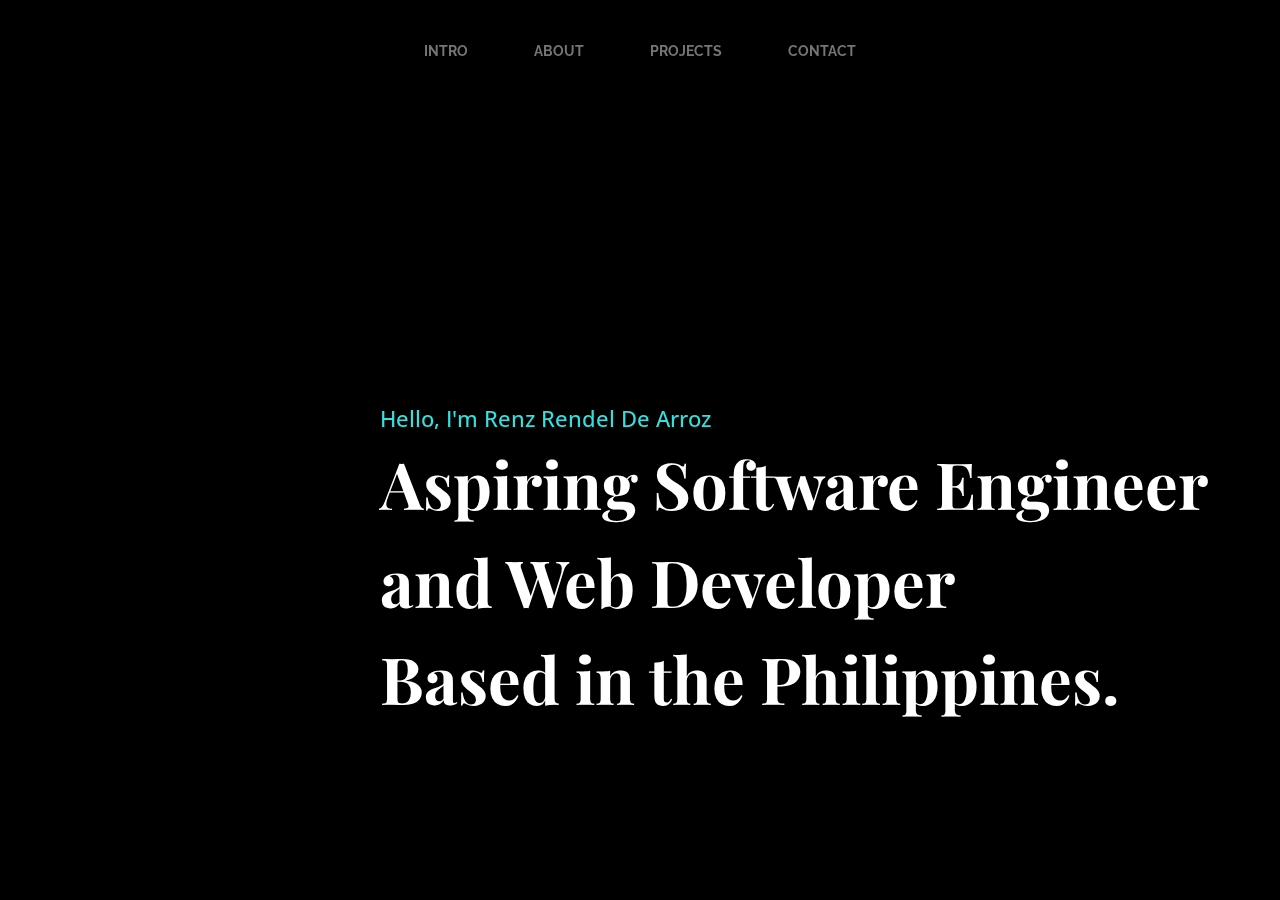
<file: Personal Projects/My Website/index.html>
<!DOCTYPE html>
<html lang="en">
<head>
    <meta charset="UTF-8">
    <meta name="viewport" content="width=device-width, initial-scale=1.0">
    <title>Renz Rendel De Arroz</title>

    <link href="https://fonts.googleapis.com/css2?family=Raleway:wght@400;600&display=swap" rel="stylesheet">
    <link href="https://fonts.googleapis.com/css2?family=Open+Sans:wght@100;400&display=swap" rel="stylesheet">
    <link href="https://fonts.googleapis.com/css2?family=Open+Sans:ital,wght@0,300..800;1,300..800&family=Playfair+Display:ital,wght@0,400..900;1,400..900&display=swap" rel="stylesheet">
   
    <link rel="stylesheet" href="css/header.css">
    <link rel="stylesheet" href="css/main.css">
</head>
<body>
    <header>
        <nav>
            <ul id="nav-links">
                <li><a href="#intro">INTRO</a></li>
                <li><a href="#about">ABOUT</a></li>
                <li><a href="#projects">PROJECTS</a></li>
                <li><a href="#contact">CONTACT</a></li>
            </ul>
        </nav>

        <div id="intro">
            <h1>Hello, I'm Renz Rendel De Arroz</h1>
            <p>
                Aspiring Software Engineer <br>
                and Web Developer <br>
                Based in the Philippines. 
            </p>
            <h5>
                SCROLL FOR MORE
            </h5>
        </div>
    </header>

    <main>
    </main>

    <script src="script.js"></script>
</body>
</html>
</file>
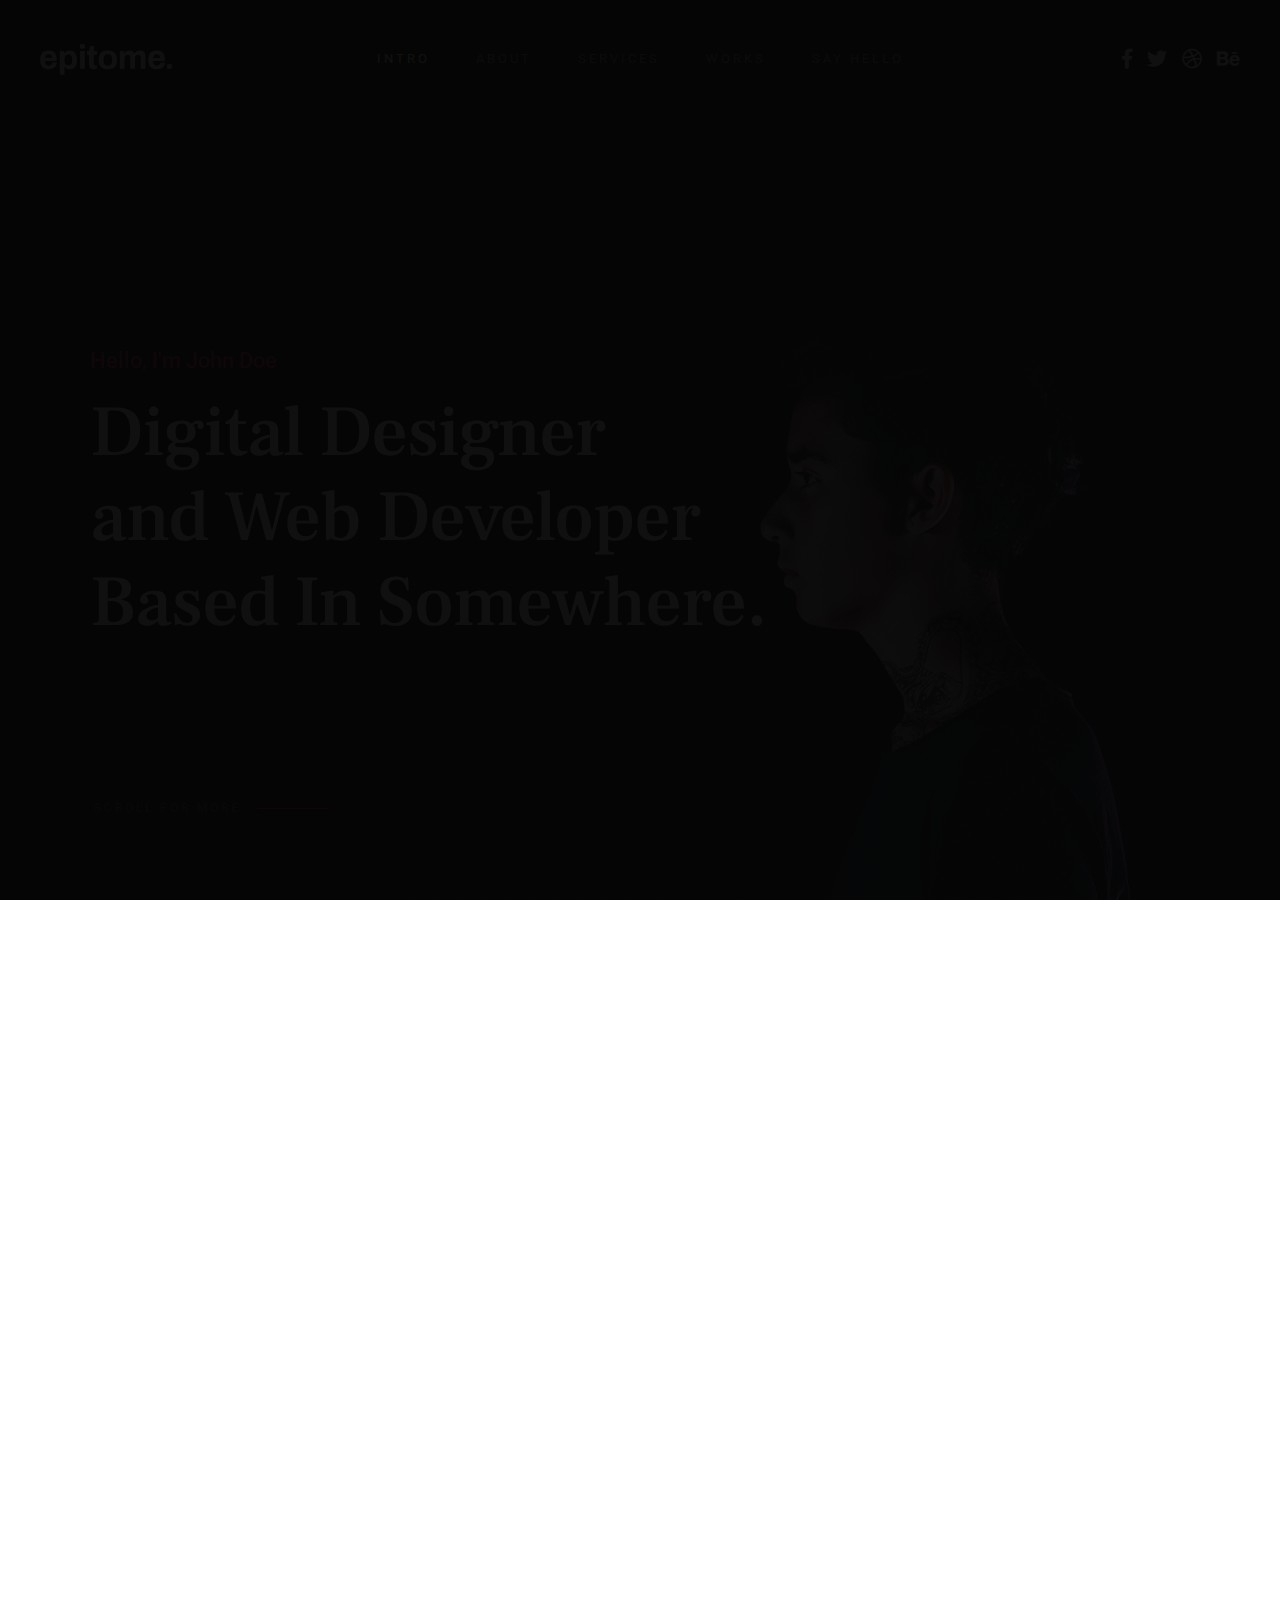
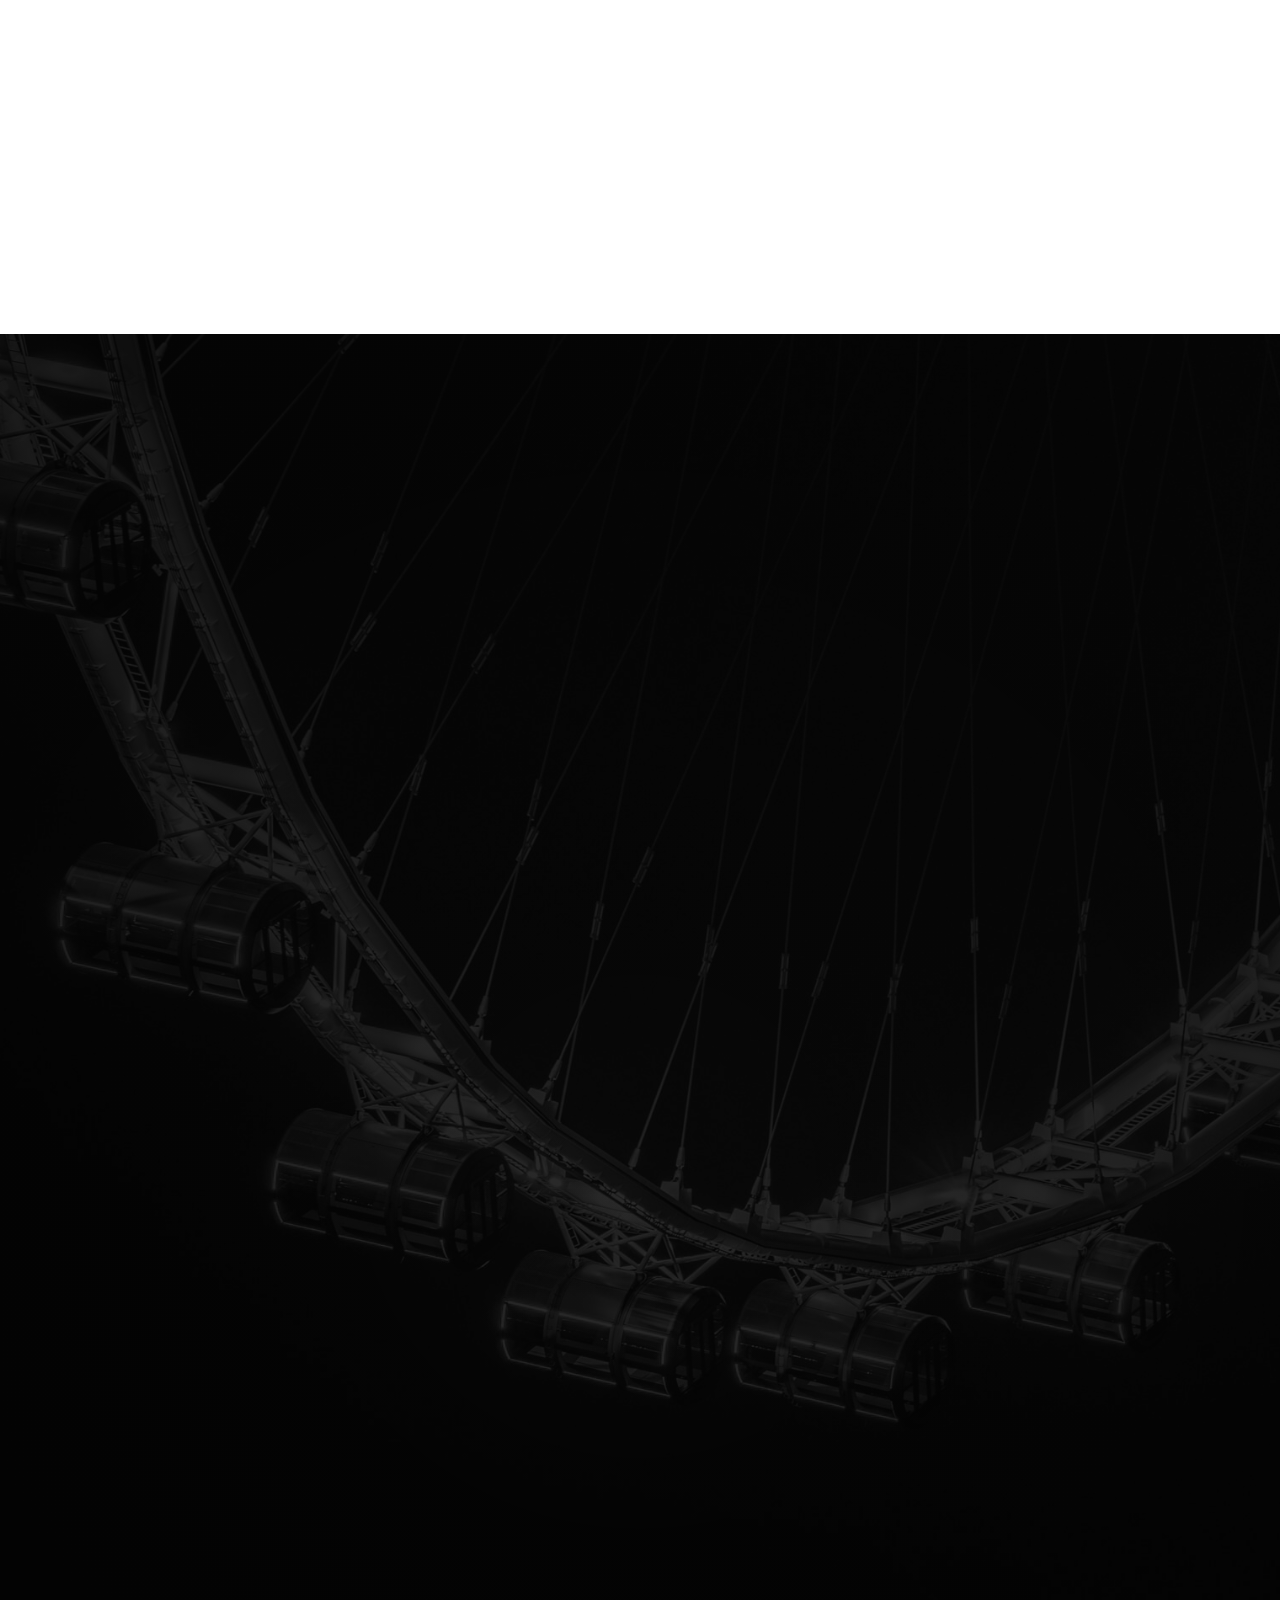
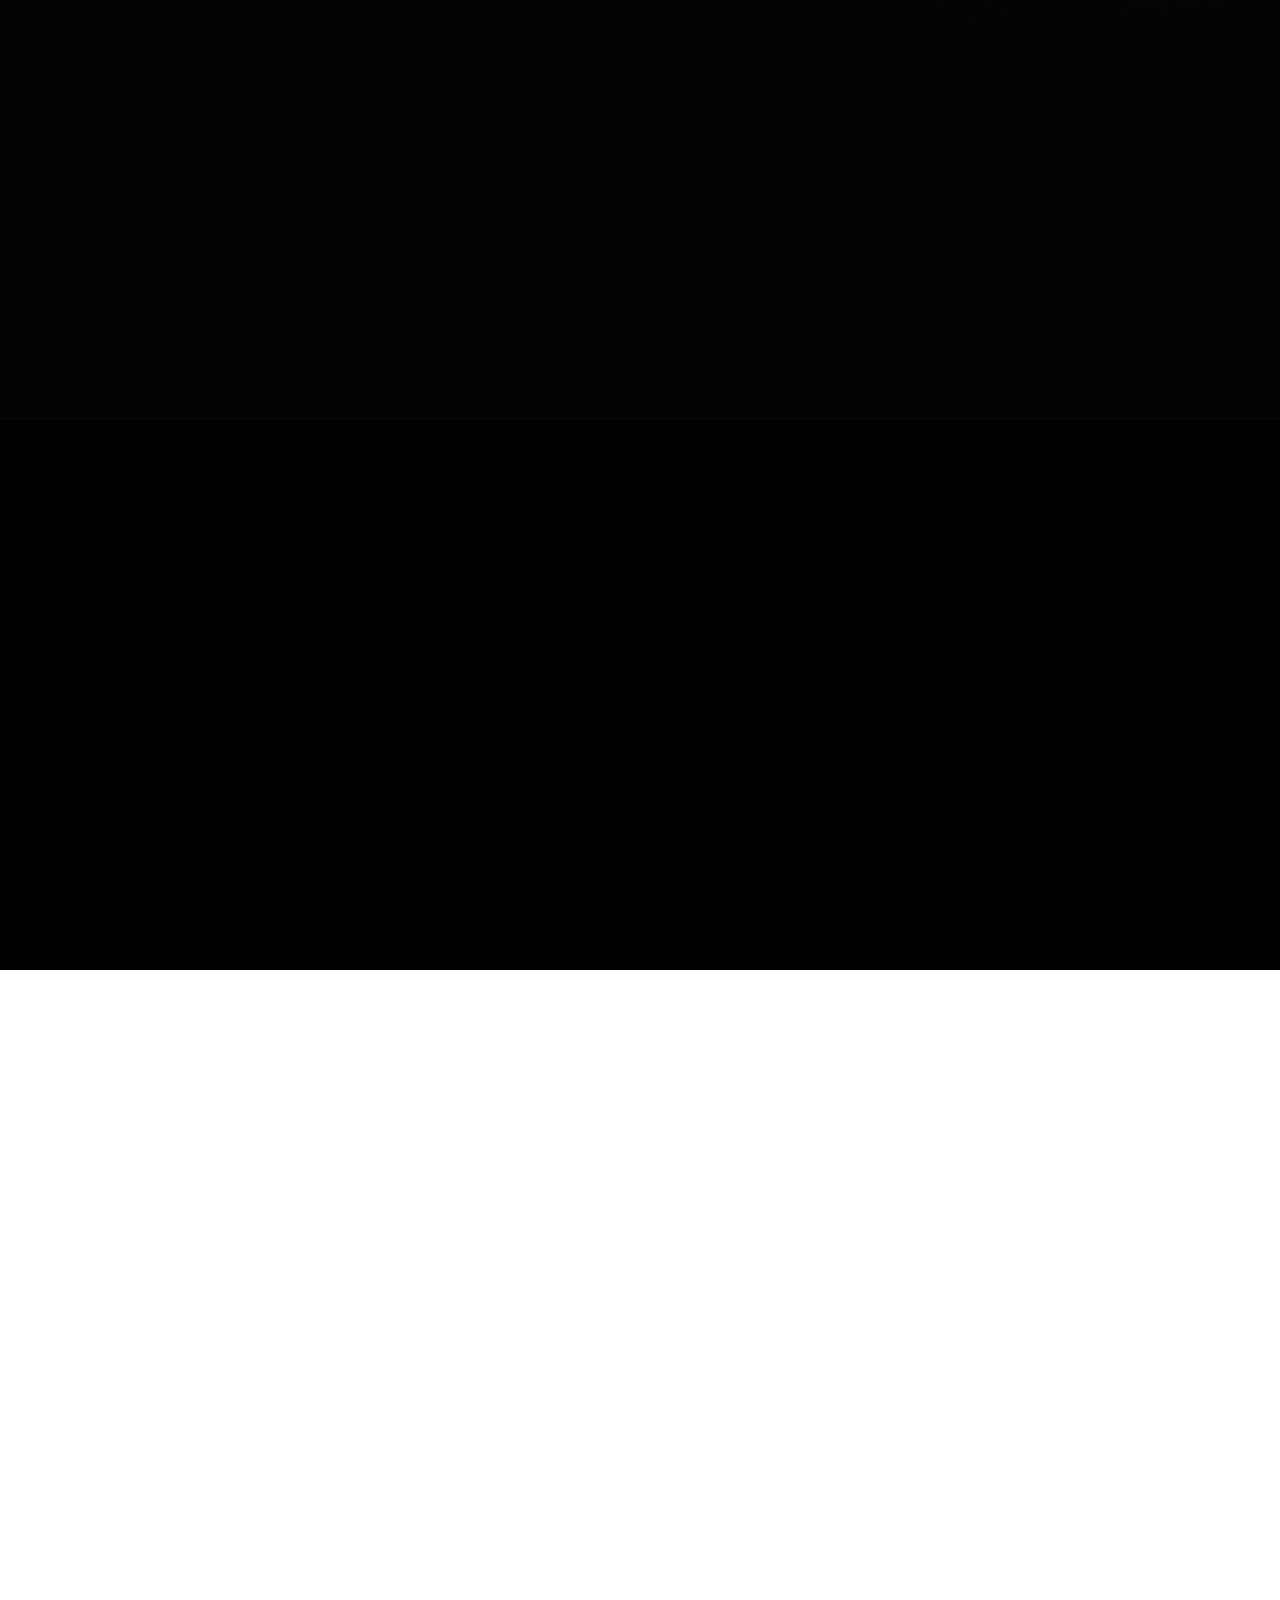
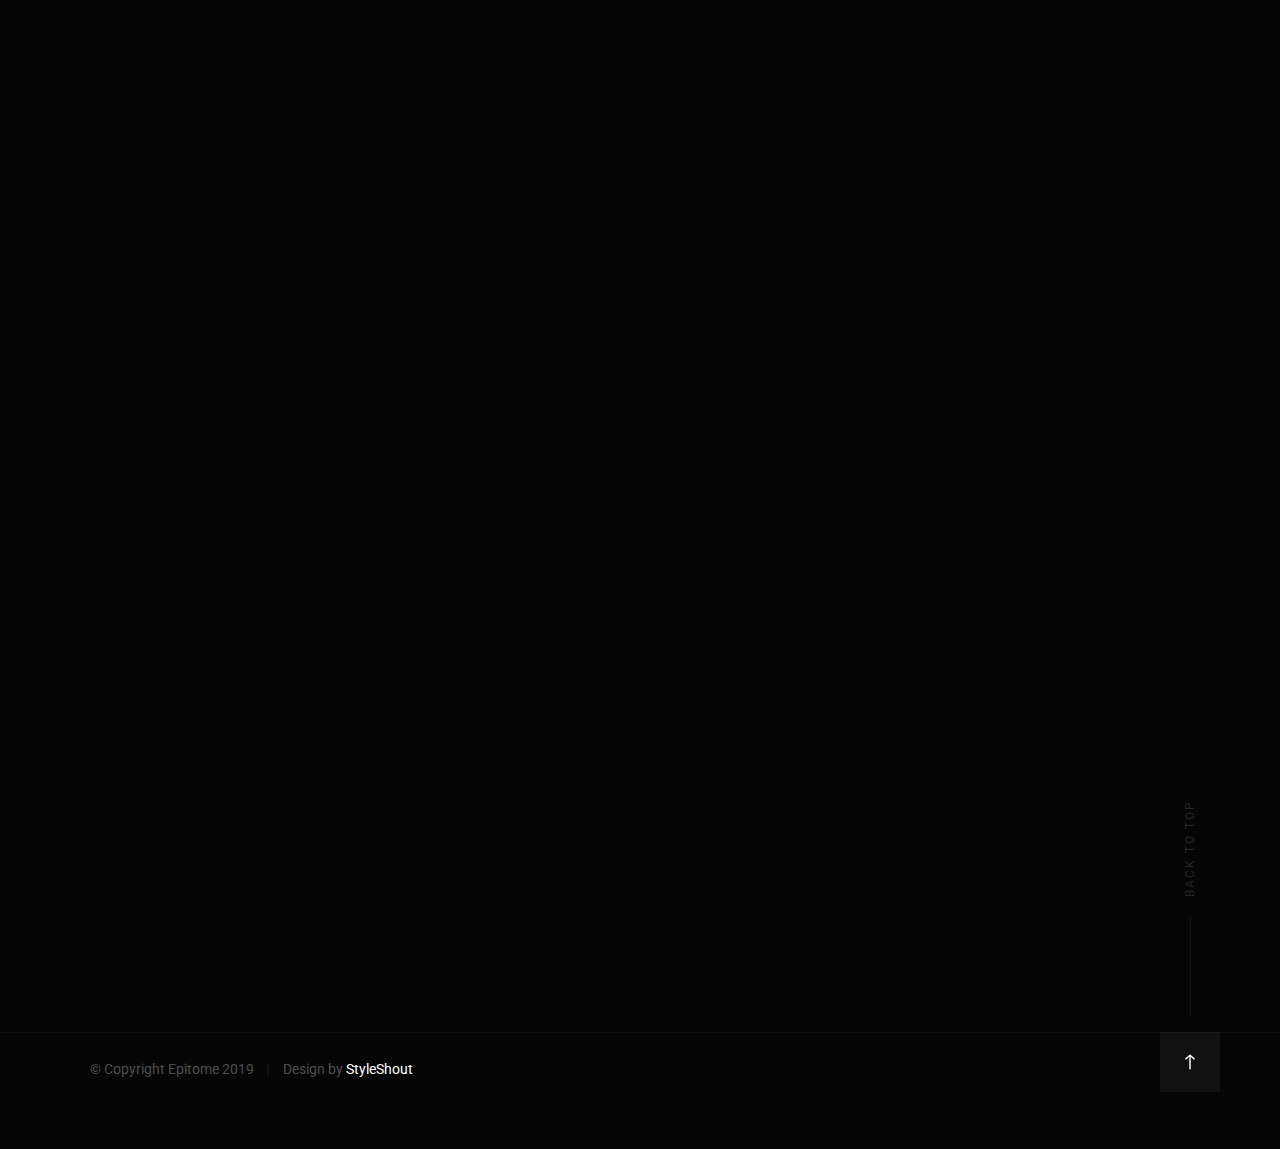
<file: Personal Projects/Reference for portfolio/index.html>
<!DOCTYPE html>
<html class="no-js" lang="en">
<head>

    <!--- basic page needs
    ================================================== -->
    <meta charset="utf-8">
    <title>Epitome</title>
    <meta name="description" content="">
    <meta name="author" content="">

    <!-- mobile specific metas
    ================================================== -->
    <meta name="viewport" content="width=device-width, initial-scale=1">

    <!-- CSS
    ================================================== -->
    <link rel="stylesheet" href="css/base.css">
    <link rel="stylesheet" href="css/vendor.css">
    <link rel="stylesheet" href="css/main.css">

    <!-- script
    ================================================== -->
    <script src="js/modernizr.js"></script>
    <script src="js/pace.min.js"></script>

    <!-- favicons
    ================================================== -->
    <link rel="apple-touch-icon" sizes="180x180" href="apple-touch-icon.png">
    <link rel="icon" type="image/png" sizes="32x32" href="favicon-32x32.png">
    <link rel="icon" type="image/png" sizes="16x16" href="favicon-16x16.png">
    <link rel="manifest" href="site.webmanifest">

</head>

<body id="top">

    <div id="preloader">
        <div id="loader"></div>
    </div>

    <!-- site header
    ================================================== -->
    <header class="s-header">

        <div class="header-logo">
            <a class="site-logo" href="index.html">
                <img src="images/logo.svg" alt="Homepage">
            </a>
        </div>

        <nav class="header-nav-wrap">
            <ul class="header-main-nav">
                <li class="current"><a class="smoothscroll" href="#intro" title="intro">Intro</a></li>
                <li><a class="smoothscroll" href="#about" title="about">About</a></li>
                <li><a class="smoothscroll" href="#services" title="services">Services</a></li>
                <li><a class="smoothscroll" href="#works" title="works">Works</a></li>
                <li><a class="smoothscroll" href="#contact" title="contact us">Say Hello</a></li>	
            </ul>

            <ul class="header-social">
                <li><a href="#0"><i class="fab fa-facebook-f" aria-hidden="true"></i></a></li>
                <li><a href="#0"><i class="fab fa-twitter" aria-hidden="true"></i></a></li>
                <li><a href="#0"><i class="fab fa-dribbble" aria-hidden="true"></i></a></li>
                <li><a href="#0"><i class="fab fa-behance" aria-hidden="true"></i></a></li>
            </ul>
        </nav>

        <a class="header-menu-toggle" href="#"><span>Menu</span></a>

    </header> <!-- end s-header -->


    <!-- intro
    ================================================== -->
    <section id="intro" class="s-intro target-section">

        <div class="row intro-content">

            <div class="column large-9 mob-full intro-text">
                <h3>Hello, I'm John Doe</h3>
                <h1>
                    Digital Designer <br>
                    and Web Developer <br>
                    Based In Somewhere.
                </h1>
            </div>

            <div class="intro-scroll">
                <a href="#about" class="intro-scroll-link smoothscroll">
                    Scroll For More
                </a>
            </div>

            <div class="intro-grid"></div>
            <div class="intro-pic"></div>

        </div> <!-- end row -->

    </section> <!-- end intro -->


    <!-- about
    ================================================== -->
    <section id="about" class="s-about target-section">

        <div class="about-me">

            <div class="row heading-block" data-aos="fade-up">
                <div class="column large-full">
                    <h2 class="section-heading">About Me</h2>
                </div>
            </div>

            <div class="row about-me__content" data-aos="fade-up">
                <div class="column large-full about-me__text">
                    <p class="lead">
                    Nulla aspernatur nam et accusantium. Tempore delectus dignissimos aut
                    ab commodi. Labore et cupiditate temporibus odio debitis eaque. 
                    Officia provident aut iste et dicta perferendis. Velit iure adipisci. 
                    Molestiae qui fuga rerum facilis.
                    </p>

                    <p>
                    Reprehenderit quia id facilis nihil odit perferendis fugiat quidem voluptas. 
                    Non ratione tenetur. Quis earum quia deleniti fugit fugiat minus omnis. 
                    Iure dolore dolorum. Aspernatur quos cumque ea dolorum nemo nihil 
                    beatae magnam. Qui molestiae rem. Maxime enim provident ipsum reprehenderit tenetur. Et cupiditate 
                    repellendus. Et modi ipsum aut harum. Ratione alias.
                    </p>

                    <p>
                    Rerum consequatur dolore quae.
                    Qui excepturi facilis quam quae quasi. Mollitia occaecati minus voluptas veniam.
                    Qui excepturi facilis quam quae quasi. Mollitia occaecati minus voluptas veniam. Est est occaecati dolor 
                    qui aut et eum. Aspernatur quos cumque ea dolorum nemo nihil 
                    beatae magnam. Qui molestiae rem.
                    </p>

                    <p>
                    Maxime enim provident ipsum reprehenderit tenetur. Et cupiditate 
                    repellendus. Et modi ipsum aut harum. Ratione alias sed. Rerum 
                    consequatur dolore quae. Qui excepturi facilis quam quae quasi. 
                    Mollitia occaecati minus voluptas veniam. Est est occaecati dolor 
                    qui aut et eum. Aspernatur quos cumque ea dolorum nemo nihil 
                    beatae magnam. Qui molestiae rem. Aspernatur quos cumque ea dolorum 
                    nemo nihil. Qui molestiae rem.
                    </p>
                </div>
            </div>
    
            <div class="row about-me__buttons">
                <div class="column large-half tab-full" data-aos="fade-up">
                    <a href="#0" class="btn btn--stroke full-width">Hire Me</a>
                </div>
                <div class="column large-half tab-full" data-aos="fade-up">
                    <a href="#0" class="btn btn--primary full-width">Download CV</a>
                </div>
            </div>

        </div> <!-- end about-me -->

        <div class="about-experience">

            <div class="row heading-block" data-aos="fade-up">
                <div class="column large-full">
                    <h2 class="section-heading">Work & Education</h2>
                </div>
            </div>

            <div class="row about-experience__timeline">

                <div class="column large-half tab-full" data-aos="fade-up">
                    <div class="timeline">

                        <div class="timeline__icon-wrap">
                            <span class="timeline__icon timeline__icon--work"></span>
                        </div>

                        <div class="timeline__block">
                            <div class="timeline__bullet"></div>
                            <div class="timeline__header">
                                <p class="timeline__timeframe">July 2018 - Present</p>
                                <h3 class="item-title">Awesome Studio</h3>
                                <h5>Lead Designer</h5>
                            </div>
                            <div class="timeline__desc">
                                <p>Lorem ipsum Occaecat do esse ex et dolor culpa nisi ex in magna consectetur nisi cupidatat laboris esse eiusmod deserunt aute do quis velit esse sed Ut proident cupidatat nulla esse cillum laborum occaecat nostrud sit dolor incididunt amet est occaecat nisi.</p>
                            </div>
                        </div>

                        <div class="timeline__block">
                            <div class="timeline__bullet"></div>
                            <div class="timeline__header">
                                <p class="timeline__timeframe">July 2017 - June 2018</p>
                                <h3 class="item-title">Super Cool Agency</h3>
                                <h5>Frontend Developer</h5>
                            </div>
                            <div class="timeline__desc">
                                <p>Lorem ipsum Occaecat do esse ex et dolor culpa nisi ex in magna consectetur nisi cupidatat laboris esse eiusmod deserunt aute do quis velit esse sed Ut proident cupidatat nulla esse cillum laborum occaecat nostrud sit dolor incididunt amet est occaecat nisi.</p>
                            </div>
                        </div>

                        <div class="timeline__block">
                            <div class="timeline__bullet"></div>
                            <div class="timeline__header">
                                <p class="timeline__timeframe">March 2016 - June 2017</p>
                                <h3 class="item-title">Epic Design Studio</h3>
                                <h5>Frontend Developer</h5>
                            </div>
                            <div class="timeline__desc">
                                <p>Lorem ipsum Occaecat do esse ex et dolor culpa nisi ex in magna consectetur nisi cupidatat laboris esse eiusmod deserunt aute do quis velit esse sed Ut proident cupidatat nulla esse cillum laborum occaecat nostrud sit dolor incididunt amet est occaecat nisi.</p>
                            </div>
                        </div>

                    </div>
                </div>

                <div class="column large-half tab-full" data-aos="fade-up">
                    <div class="timeline">

                        <div class="timeline__icon-wrap">
                            <span class="timeline__icon timeline__icon--education"></span>
                        </div>

                        <div class="timeline__block">
                            <div class="timeline__bullet"></div>
                            <div class="timeline__header">
                                <p class="timeline__timeframe">July 2011 - June 2015</p>
                                <h3 class="item-title">University of Life</h3>
                                <h5>Master Degree</h5>
                            </div>
                            <div class="timeline__desc">
                                <p>Lorem ipsum Occaecat do esse ex et dolor culpa nisi ex in magna consectetur nisi cupidatat laboris esse eiusmod deserunt aute do quis velit esse sed Ut proident cupidatat nulla esse cillum laborum occaecat nostrud sit dolor incididunt amet est occaecat nisi.</p>
                            </div>
                        </div>

                        <div class="timeline__block">
                            <div class="timeline__bullet"></div>
                            <div class="timeline__header">
                                <p class="timeline__timeframe">July 2009 - June 2011</p>
                                <h3 class="item-title">State Design University</h3>
                                <h5>Bachelor Degree</h5>
                            </div>
                            <div class="timeline__desc">
                                <p>Lorem ipsum Occaecat do esse ex et dolor culpa nisi ex in magna consectetur nisi cupidatat laboris esse eiusmod deserunt aute do quis velit esse sed Ut proident cupidatat nulla esse cillum laborum occaecat nostrud sit dolor incididunt amet est occaecat nisi.</p>
                            </div>
                        </div>

                        <div class="timeline__block">
                            <div class="timeline__bullet"></div>
                            <div class="timeline__header">
                                <p class="timeline__timeframe">July 2005 - June 2009</p>
                                <h3 class="item-title">School of Hard Knocks</h3>
                                <h5>Bachelor Degree</h5>
                            </div>
                            <div class="timeline__desc">
                                <p>Lorem ipsum Occaecat do esse ex et dolor culpa nisi ex in magna consectetur nisi cupidatat laboris esse eiusmod deserunt aute do quis velit esse sed Ut proident cupidatat nulla esse cillum laborum occaecat nostrud sit dolor incididunt amet est occaecat nisi.</p>
                            </div>
                        </div>

                    </div>
                </div>
            </div>

        </div> <!-- end about-experience -->

    </section> <!-- end s-about -->


    <!-- services
    ================================================== -->
    <section id="services" class="s-services ss-dark target-section">

        <div class="shadow-overlay"></div>

        <div class="row heading-block heading-block--center" data-aos="fade-up">
            <div class="column large-full">
                <h2 class="section-heading section-heading--centerbottom">Capabilities</h2>

                <p class="section-desc">
                    My passion and goal is to help you make your business standout.
                </p>
            </div>
        </div> <!-- end heading-block -->

        <div class="row services-list block-large-1-3 block-medium-1-2 block-tab-full">

            <div class="column item-service" data-aos="fade-up">
                <div class="item-service__content">
                    <h4 class="item-title">Brand Identity</h4>
                    <p>
                    Sit ut cum molestiae. Dolore ducimus qui quasi. Fugiat consequatur sit vel illum vel et 
                    a delectus. Vel sequi vitae voluptatem perspiciatis eligendi. Voluptatibus optio natus 
                    asperiores est commodi amet quia architecto. Dolores necessitatibus et.
                    </p>
                </div>
            </div>

            <div class="column item-service" data-aos="fade-up">
                <div class="item-service__content">
                    <h4 class="item-title">Illustration</h4>
                    <p>
                    Sit ut cum molestiae. Dolore ducimus qui quasi. Fugiat consequatur sit vel illum vel et 
                    a delectus. Vel sequi vitae voluptatem perspiciatis eligendi. Voluptatibus optio natus 
                    asperiores est commodi amet quia architecto. Dolores necessitatibus et.
                    </p>
                </div>
            </div>

            <div class="column item-service" data-aos="fade-up">
                <div class="item-service__content">
                    <h4 class="item-title">Web Design</h4>
                    <p>
                    Sit ut cum molestiae. Dolore ducimus qui quasi. Fugiat consequatur sit vel illum vel et 
                    a delectus. Vel sequi vitae voluptatem perspiciatis eligendi. Voluptatibus optio natus 
                    asperiores est commodi amet quia architecto. Dolores necessitatibus et.
                    </p>
                </div>
            </div>

            <div class="column item-service" data-aos="fade-up">
                <div class="item-service__content">
                    <h4 class="item-title">Product Strategy</h4>
                    <p>
                    Sit ut cum molestiae. Dolore ducimus qui quasi. Fugiat consequatur sit vel illum vel et 
                    a delectus. Vel sequi vitae voluptatem perspiciatis eligendi. Voluptatibus optio natus 
                    asperiores est commodi amet quia architecto. Dolores necessitatibus et.
                    </p>
                </div>
            </div>

            <div class="column item-service" data-aos="fade-up">
                <div class="item-service__content">
                    <h4 class="item-title">UI/UX Design</h4>
                    <p>
                    Sit ut cum molestiae. Dolore ducimus qui quasi. Fugiat consequatur sit vel illum vel et 
                    a delectus. Vel sequi vitae voluptatem perspiciatis eligendi. Voluptatibus optio natus 
                    asperiores est commodi amet quia architecto. Dolores necessitatibus et.
                    </p>
                </div>
            </div>

            <div class="column item-service" data-aos="fade-up">
                <div class="item-service__content">
                    <h4 class="item-title">Mobile Design</h4>
                    <p>
                    Sit ut cum molestiae. Dolore ducimus qui quasi. Fugiat consequatur sit vel illum vel et 
                    a delectus. Vel sequi vitae voluptatem perspiciatis eligendi. Voluptatibus optio natus 
                    asperiores est commodi amet quia architecto. Dolores necessitatibus et.
                    </p>
                </div>
            </div>

        </div> <!-- end services-list -->

    </section> <!-- end s-services -->


    <!-- CTA
    ================================================== -->
    <section class="s-cta ss-dark">

        <div class="row heading-block heading-block--center" data-aos="fade-up">
            <div class="column large-full">
                <h2 class="section-desc">
                    Need a great reliable web hosting?
                </h2>
            </div>
        </div> <!-- end heading-block -->

        <div class="row cta-content" data-aos="fade-up">
            <div class="column large-full">
                <p>
                We highly recommend <a href="https://www.dreamhost.com/r.cgi?287326">DreamHost</a>.
                Powerful web and Wordpress hosting. Guaranteed.
                Starting at $2.95 per month.
                </p>

                <a href="https://www.dreamhost.com/r.cgi?287326" class="btn full-width">Get Started</a>
            </div>
        </div> <!-- end ad-content -->

    </section> <!-- end s-cta -->


    <!-- works
    ================================================== -->
    <section id="works" class="s-works target-section">

        <div class="row heading-block heading-block--center" data-aos="fade-up">
            <div class="column large-full">
                <h2 class="section-heading section-heading--centerbottom">Selected Works</h2>
                <p class="section-desc">
                    Here are some of my selected works I have done lately. Feel free to 
                    check them out.
                </p>
            </div>
        </div> <!-- end heading-block -->

        <div class="masonry-wrap">

            <div class="masonry">
                <div class="grid-sizer"></div>
    
                <div class="masonry__brick" data-aos="fade-up">
                    <div class="item-folio">
                        <div class="item-folio__thumb">
                            <a href="images/portfolio/gallery/g-city-building.jpg" class="thumb-link" title="Shutterbug" data-size="1050x700">
                                <img src="images/portfolio/city-building.jpg" 
                                     srcset="images/portfolio/city-building.jpg 1x, images/portfolio/city-building@2x.jpg 2x" alt="">
                            </a>    
                            <a href="https://www.behance.net/" class="item-folio__project-link" title="Project link" target="_blank"></a>
                        </div>
    
                        <div class="item-folio__text">
                            <h4 class="item-folio__title">
                                City Building
                            </h4>
                            <p class="item-folio__cat">
                                Branding
                            </p>
                        </div>
    
                        <div class="item-folio__caption">
                            <p>Vero molestiae sed aut natus excepturi. Et tempora numquam. Temporibus iusto quo.Unde dolorem corrupti neque nisi.</p>
                        </div>
                    </div>
                </div> <!-- end masonry__brick -->
    
                <div class="masonry__brick" data-aos="fade-up">
                    <div class="item-folio">
                        <div class="item-folio__thumb">
                            <a href="images/portfolio/gallery/g-woodcraft.jpg" class="thumb-link" title="Woodcraft" data-size="1050x700">
                                <img src="images/portfolio/woodcraft.jpg" 
                                     srcset="images/portfolio/woodcraft.jpg 1x, images/portfolio/woodcraft@2x.jpg 2x" alt="">
                            </a>
                            <a href="https://www.behance.net/" class="item-folio__project-link" title="Project link" target="_blank"></a>
                        </div>
                        <div class="item-folio__text">
                            <h4 class="item-folio__title">
                                Woodcraft
                            </h4>
                            <p class="item-folio__cat">
                                Web Design
                            </p>
                        </div>
                        <div class="item-folio__caption">
                            <p>Vero molestiae sed aut natus excepturi. Et tempora numquam. Temporibus iusto quo.Unde dolorem corrupti neque nisi.</p>
                        </div>
                    </div>
                </div> <!-- end masonry__brick -->

                <div class="masonry__brick" data-aos="fade-up">
                    <div class="item-folio">
                            
                        <div class="item-folio__thumb">
                            <a href="images/portfolio/gallery/g-beetle.jpg" class="thumb-link" title="The Beetle Car" data-size="1050x700">
                                <img src="images/portfolio/the-beetle.jpg"
                                     srcset="images/portfolio/the-beetle.jpg 1x, images/portfolio/the-beetle@2x.jpg 2x" alt="">
                            </a>
                            <a href="https://www.behance.net/" class="item-folio__project-link" title="Project link" target="_blank"></a>
                        </div>
                        <div class="item-folio__text">
                            <h4 class="item-folio__title">
                                The Beetle
                            </h4>
                            <p class="item-folio__cat">
                                Web Development
                            </p>
                        </div>
                        <div class="item-folio__caption">
                            <p>Vero molestiae sed aut natus excepturi. Et tempora numquam. Temporibus iusto quo.Unde dolorem corrupti neque nisi.</p>
                        </div>
                    </div>
                </div> <!-- end masonry__brick -->

                <div class="masonry__brick" data-aos="fade-up">
                    <div class="item-folio">
                        <div class="item-folio__thumb">
                            <a href="images/portfolio/gallery/g-shutterbug.jpg" class="thumb-link" title="Grow Green" data-size="1050x700">
                                <img src="images/portfolio/shutterbug.jpg" 
                                     srcset="images/portfolio/shutterbug.jpg 1x, images/portfolio/shutterbug@2x.jpg 2x" alt="">
                            </a>
                            <a href="https://www.behance.net/" class="item-folio__project-link" title="Project link" target="_blank"></a>
                        </div>
                        <div class="item-folio__text">
                            <h4 class="item-folio__title">
                                Shutterbug
                            </h4>
                            <p class="item-folio__cat">
                                Branding
                            </p>
                        </div>
                        <div class="item-folio__caption">
                            <p>Vero molestiae sed aut natus excepturi. Et tempora numquam. Temporibus iusto quo.Unde dolorem corrupti neque nisi.</p>
                        </div>
                    </div>
                </div> <!-- end masonry__brick -->

                <div class="masonry__brick" data-aos="fade-up">
                    <div class="item-folio">
                            
                        <div class="item-folio__thumb">
                            <a href="images/portfolio/gallery/g-lamp.jpg" class="thumb-link" title="Guitarist" data-size="1050x700">
                                <img src="images/portfolio/lamp.jpg" 
                                     srcset="images/portfolio/lamp.jpg 1x, images/portfolio/lamp@2x.jpg 2x" alt="">
                            </a>
                            <a href="https://www.behance.net/" class="item-folio__project-link" title="Project link" target="_blank"></a>
                        </div>
                        <div class="item-folio__text">
                            <h4 class="item-folio__title">
                                Lamp
                            </h4>
                            <p class="item-folio__cat">
                                Web Design
                            </p>
                        </div>
                        <div class="item-folio__caption">
                            <p>Vero molestiae sed aut natus excepturi. Et tempora numquam. Temporibus iusto quo.Unde dolorem corrupti neque nisi.</p>
                        </div>
                    </div>
                </div> <!-- end masonry__brick -->
        
                <div class="masonry__brick" data-aos="fade-up">
                    <div class="item-folio">
                            
                        <div class="item-folio__thumb">
                            <a href="images/portfolio/gallery/g-fuji.jpg" class="thumb-link" title="Palmeira" data-size="1050x700">
                                <img src="images/portfolio/fuji.jpg"
                                     srcset="images/portfolio/fuji.jpg 1x, images/portfolio/fuji@2x.jpg 2x" alt="">
                            </a>
                            <a href="https://www.behance.net/" class="item-folio__project-link" title="Project link" target="_blank"></a>
                        </div>
                        <div class="item-folio__text">
                            <h4 class="item-folio__title">
                                Fuji
                            </h4>
                            <p class="item-folio__cat">
                                Web Design
                            </p>
                        </div>
                        <div class="item-folio__caption">
                            <p>Vero molestiae sed aut natus excepturi. Et tempora numquam. Temporibus iusto quo.Unde dolorem corrupti neque nisi.</p>
                        </div>
                    </div>
                </div> <!-- end masonry__brick -->

            </div> <!-- end masonry -->

        </div> <!-- end masonry-wrap -->

    </section> <!-- end s-work -->


    <!-- testimonies
    ================================================== -->
    <section class="s-testimonials">
    
        <div class="row testimonials" data-aos="fade-up">

            <div class="column large-full testimonials__slider">

                <div class="testimonials__slide">
                    <p>Molestiae incidunt consequatur quis ipsa autem nam sit enim magni. Voluptas tempore rem. 
                    Explicabo a quaerat sint autem dolore ducimus ut consequatur neque.  Nisi dolores quaerat fuga rem nihil nostrum.
                    Laudantium quia consequatur molestias delectus culpa.</p>
                    <div class="testimonials__info">
                        <img src="images/avatars/user-02.jpg" alt="Author image" class="testimonials__avatar">
                        <cite class="testimonials__cite">
                            <strong>Tim Cook</strong>
                            <span>CEO, Apple</span>
                        </cite>
                    </div>
                </div> <!-- end testimonials__slide -->

                <div class="testimonials__slide">
                    <p>Excepturi nam cupiditate culpa doloremque deleniti repellat. Veniam quos repellat voluptas animi adipisci.
                    Nisi eaque consequatur. Voluptatem dignissimos ut ducimus accusantium perspiciatis.
                        Quasi voluptas eius distinctio. Atque eos maxime.</p>
                    <div class="testimonials__info">
                        <img src="images/avatars/user-01.jpg" alt="Author image" class="testimonials__avatar">
                        <cite class="testimonials__cite">
                            <strong>Sundar Pichai</strong>
                            <span>CEO, Google</span>
                        </cite>
                    </div>
                </div> <!-- end testimonials__slide -->

                <div class="testimonials__slide">
                    <p>Repellat dignissimos libero. Qui sed at corrupti expedita voluptas odit. Nihil ea quia nesciunt. Ducimus aut sed ipsam.  
                    Autem eaque officia cum exercitationem sunt voluptatum accusamus. Quasi voluptas eius distinctio.
                    Voluptatem dignissimos ut.</p>
                    <div class="testimonials__info">
                        <img src="images/avatars/user-04.jpg" alt="Author image" class="testimonials__avatar">
                        <cite class="testimonials__cite">
                            <strong>Satya Nadella</strong>
                            <span>CEO, Microsoft</span>
                        </cite>
                    </div>
                </div> <!-- end testimonials__slide -->
                
            </div> <!-- end testimonials__slider -->

        </div> <!-- end testimonials -->

    </section> <!-- end s-testimonials -->


    <!-- contact
    ================================================== -->
    <section id="contact" class="s-contact ss-dark target-section">

        <div class="row heading-block" data-aos="fade-up">
            <div class="column large-full">
                <h2 class="section-heading">Get In Touch</h2>
            </div>
        </div>

        <div class="row contact-main" data-aos="fade-up">
            <div class="column large-full">
                <p class="contact-email">
                    <a href="mailto:#0">hello@epitome.com</a>
                </p>

                <p class="section-desc">
                I'm happy to connect, listen and help. Let's work together and build
                something awesome. Let's turn your idea to an even greater product.
                <a href="mailto:#0">Email Me</a>.
                </p>
            </div>
        </div>

        <div class="row contact-infos" data-aos="fade-up" data-aos-anchor=".contact-main">

            <div class="column large-5 medium-full contact-phone">
                <h4>Call Me</h4>
                <a href="tel:197-543-2345">+197 543 2345</a>
            </div>

            <div class="column large-7 medium-full contact-social">
                <h4>Social</h4>
                <ul>
                    <li><a href="#0" title="Facebook">Facebook</a></li>
                    <li><a href="#0" title="Twitter">Twitter</a></li>
                    <li><a href="#0" title="Instagram">Instagram</a></li>
                </ul>
            </div>

        </div> <!-- end contact-infos -->

    </section> <!-- end s-contact -->


    <!-- footer
    ================================================== -->
    <footer>
        <div class="row">
            <div class="column large-full ss-copyright">
                <span>© Copyright Epitome 2019</span> 
                <span>Design by <a href="https://www.styleshout.com/">StyleShout</a></span>
            </div>            

            <div class="ss-go-top">
                <a class="smoothscroll" title="Back to Top" href="#top"></a>
            </div>
        </div>
    </footer>


    <!-- photoswipe background
    ================================================== -->
    <div aria-hidden="true" class="pswp" role="dialog" tabindex="-1">

        <div class="pswp__bg"></div>
        <div class="pswp__scroll-wrap">

            <div class="pswp__container">
                <div class="pswp__item"></div>
                <div class="pswp__item"></div>
                <div class="pswp__item"></div>
            </div>

            <div class="pswp__ui pswp__ui--hidden">
                <div class="pswp__top-bar">
                    <div class="pswp__counter"></div><button class="pswp__button pswp__button--close" title="Close (Esc)"></button> <button class="pswp__button pswp__button--share" title=
                    "Share"></button> <button class="pswp__button pswp__button--fs" title="Toggle fullscreen"></button> <button class="pswp__button pswp__button--zoom" title=
                    "Zoom in/out"></button>
                    <div class="pswp__preloader">
                        <div class="pswp__preloader__icn">
                            <div class="pswp__preloader__cut">
                                <div class="pswp__preloader__donut"></div>
                            </div>
                        </div>
                    </div>
                </div>
                <div class="pswp__share-modal pswp__share-modal--hidden pswp__single-tap">
                    <div class="pswp__share-tooltip"></div>
                </div><button class="pswp__button pswp__button--arrow--left" title="Previous (arrow left)"></button> <button class="pswp__button pswp__button--arrow--right" title=
                "Next (arrow right)"></button>
                <div class="pswp__caption">
                    <div class="pswp__caption__center"></div>
                </div>
            </div>

        </div>

    </div><!-- end photoSwipe background -->


    <!-- Java Script
    ================================================== -->
    <script src="js/jquery-3.2.1.min.js"></script>
    <script src="js/plugins.js"></script>
    <script src="js/main.js"></script>

</body>
</file>
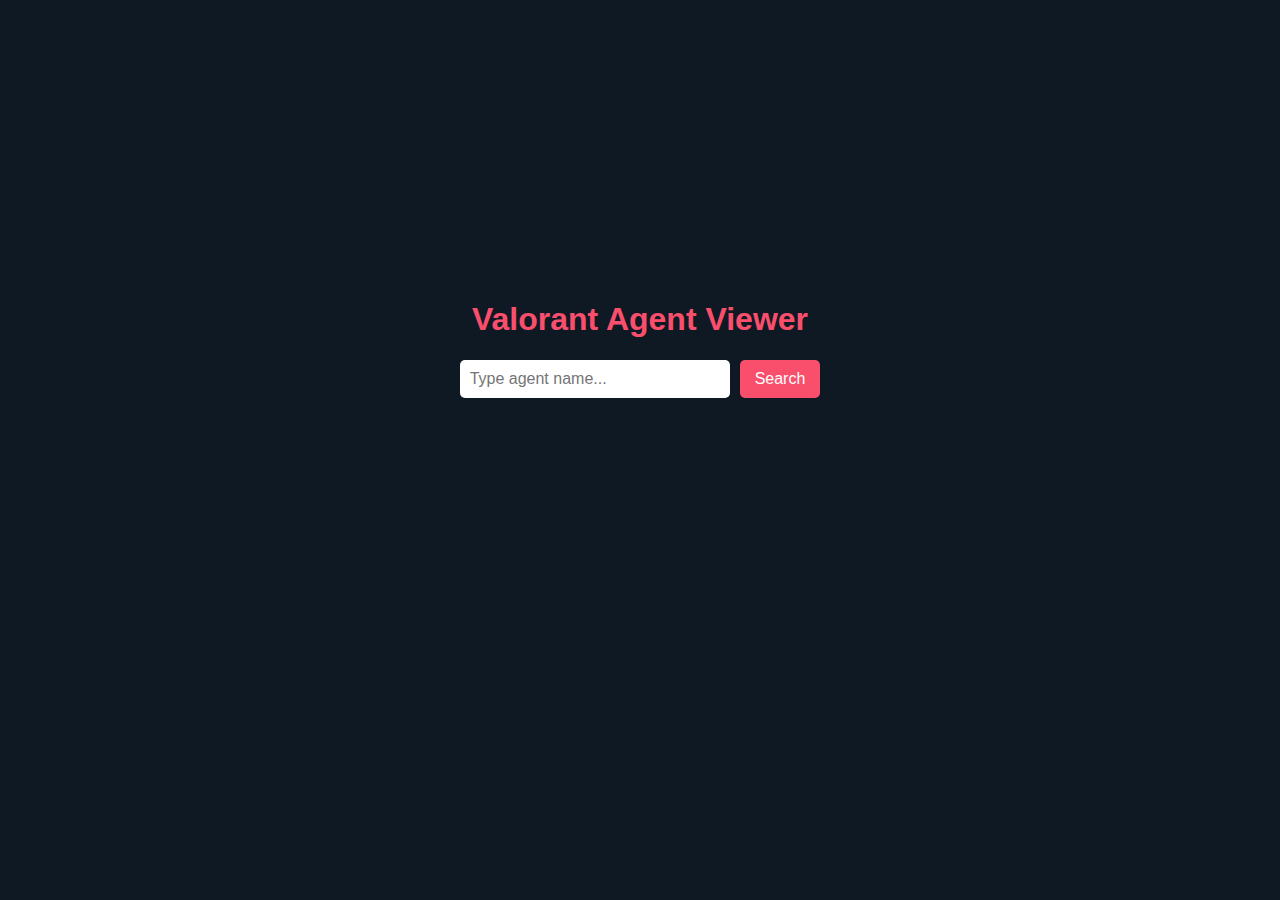
<file: CMSC126/Lab 5/lab5.html>
<!DOCTYPE html>
<html lang="en">
  <head>
    <meta charset="UTF-8">
    <title>Nikko's Angels' Valorant Agent Viewer</title>
    <style>
      body {
        font-family: Arial, sans-serif;
        background-color: #0f1923;
        color: white;
        padding: 20px;
        margin: 260px;
      }

      h1 {
        text-align: center;
        color: #f94f6d;
      }

      .search-bar {
        display: flex;
        justify-content: center;
        gap: 10px;
        margin: 20px 0;
      }

      #searchBox {
        padding: 10px;
        width: 250px;
        font-size: 16px;
        border-radius: 5px;
        border: none;
      }

      #searchButton {
        padding: 10px 15px;
        font-size: 16px;
        background-color: #f94f6d;
        color: white;
        border: none;
        border-radius: 5px;
        cursor: pointer;
      }

      #searchButton:hover {
        background-color: #ff6f86;
      }

      #agentList {
        display: none;
        grid-template-columns: repeat(auto-fit, minmax(250px, 1fr));
        gap: 20px;
        margin-top: 20px;
      }

      .agent-card {
        background-color: #1f2a36;
        border-radius: 10px;
        overflow: hidden;
        box-shadow: 0 4px 10px rgba(0,0,0,0.3);
        display: flex;
        flex-direction: column;
      }

      .agent-image {
        width: 100%;
        height: 400px;
        object-fit: contain;
        background-color: #111;
        display: block;
        margin: 0 auto;
      }

      .agent-details {
        padding: 15px;
      }

      .agent-name {
        font-size: 20px;
        font-weight: bold;
        color: #f94f6d;
        margin-bottom: 5px;
      }

      .agent-role {
        font-style: italic;
        color: #aaa;
        margin-bottom: 10px;
      }

      .abilities-title {
        font-weight: bold;
        margin-top: 10px;
      }

      .ability {
        background-color: #2d3b47;
        padding: 5px;
        margin: 3px 0;
        border-radius: 4px;
        font-size: 14px;
      }

      #noResults {
        text-align: center;
        margin-top: 20px;
        display: none;
        color: #ccc;
      }
    </style>
  </head>
  <body>

    <h1>Valorant Agent Viewer</h1>

    <div class="search-bar">
      <input type="text" id="searchBox" placeholder="Type agent name...">
      <button id="searchButton">Search</button>
    </div>

    <div id="agentList"></div>
    <div id="noResults">No agents found.</div>

    <script>
      let allAgents = [];

      async function loadAgents() {
        try {
          const response = await fetch('https://valorant-api.com/v1/agents?isPlayableCharacter=true');
          const jsonData = await response.json();
          allAgents = jsonData.data;
        } catch (error) {
          console.error('Error fetching agents:', error);
        }
      }

      function showAgents(agentArray) {
        const agentList = document.getElementById('agentList');
        const noResults = document.getElementById('noResults');
        agentList.innerHTML = '';

        if (agentArray.length === 0) {
          agentList.style.display = 'none';
          noResults.style.display = 'block';
          return;
        }

        agentList.style.display = 'grid';
        noResults.style.display = 'none';

        agentArray.forEach(agent => {
          const card = document.createElement('div');
          card.className = 'agent-card';

          // Handle image safely
          const imageHTML = agent.fullPortrait
            ? `<img src="${agent.fullPortrait}" alt="${agent.displayName}" class="agent-image">`
            : `<div class="agent-image" style="display: flex; align-items: center; justify-content: center; color: #888;">No Image</div>`;

          // Handle abilities
          const abilities = agent.abilities.map(ability =>
            `<div class="ability">
              <strong>${ability.displayName || 'Unnamed Ability'}</strong><br>
              ${ability.description || 'No description available.'}
            </div>`
          ).join('');

          card.innerHTML = `
            ${imageHTML}
            <div class="agent-details">
              <div class="agent-name">${agent.displayName}</div>
              <div class="agent-role">${agent.role ? agent.role.displayName : 'No Role'}</div>
              <div class="abilities-title">Abilities:</div>
              ${abilities}
            </div>
          `;

          agentList.appendChild(card);
        });
      }

      function handleSearch() {
        const input = document.getElementById('searchBox').value.toLowerCase().trim();
          
        if (input === '') {
          document.getElementById('agentList').style.display = 'none';
          document.getElementById('noResults').style.display = 'none';
          return;
        }

        const results = allAgents.filter(agent =>
          agent.displayName.toLowerCase() === input
        );

        showAgents(results);
      }

      document.getElementById('searchButton').addEventListener('click', handleSearch);

      document.getElementById('searchBox').addEventListener('keypress', function(event) {
        if (event.key === 'Enter') {
          handleSearch();
        }
      });

      loadAgents(); // Initial fetch (doesn’t display yet)
    </script>
  </body>
</html>
</file>
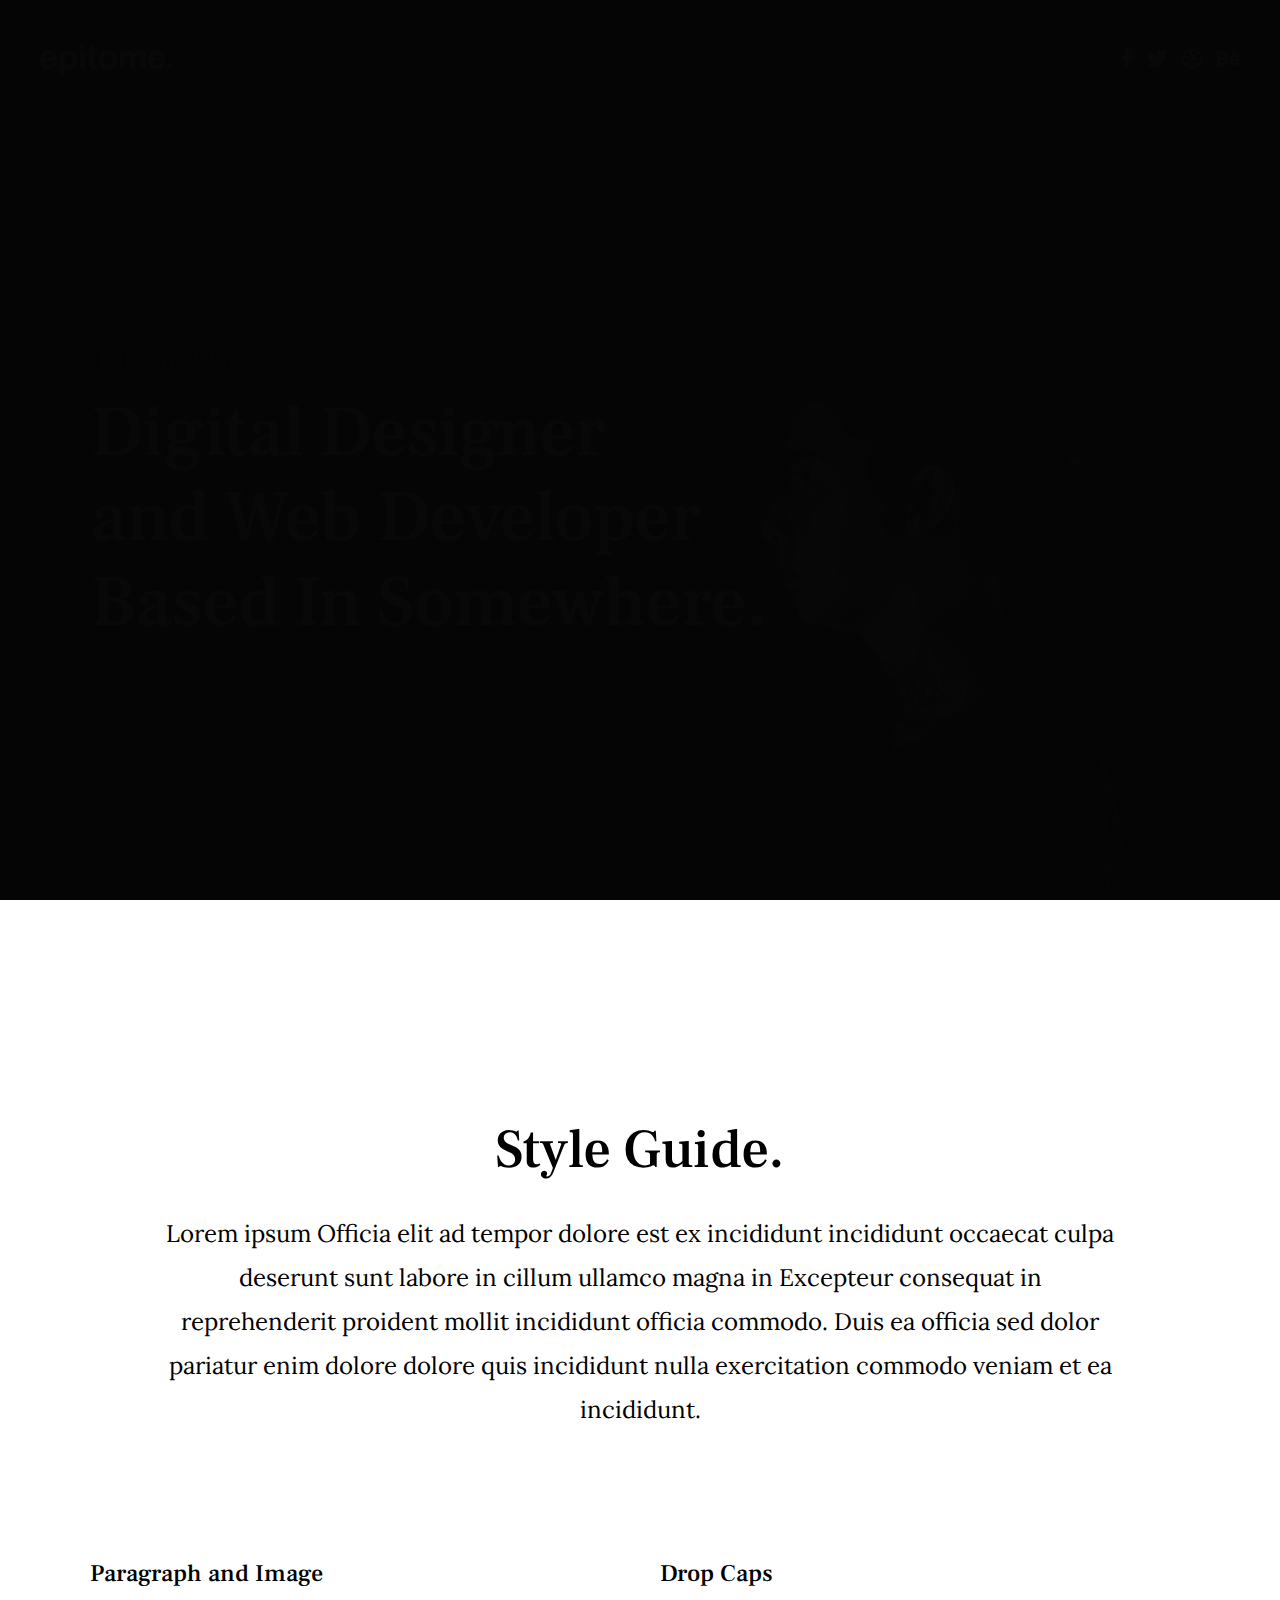
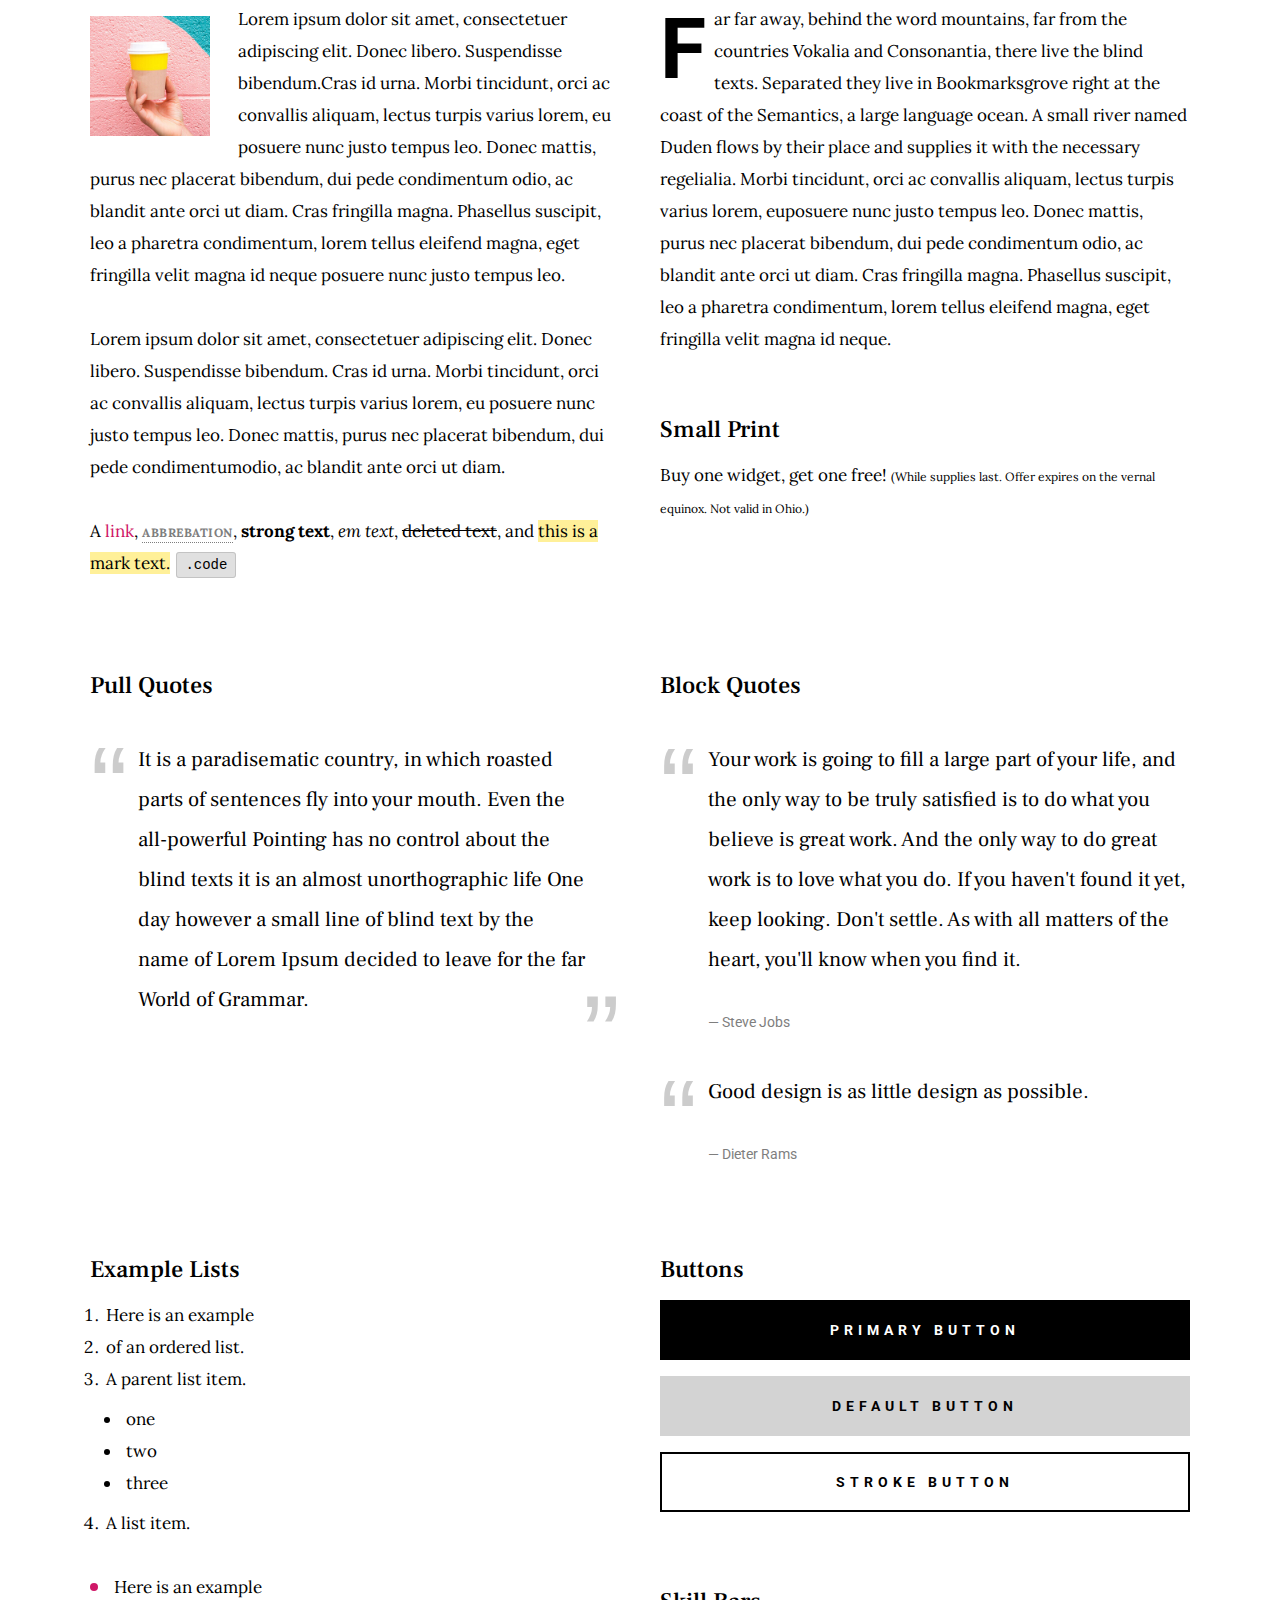
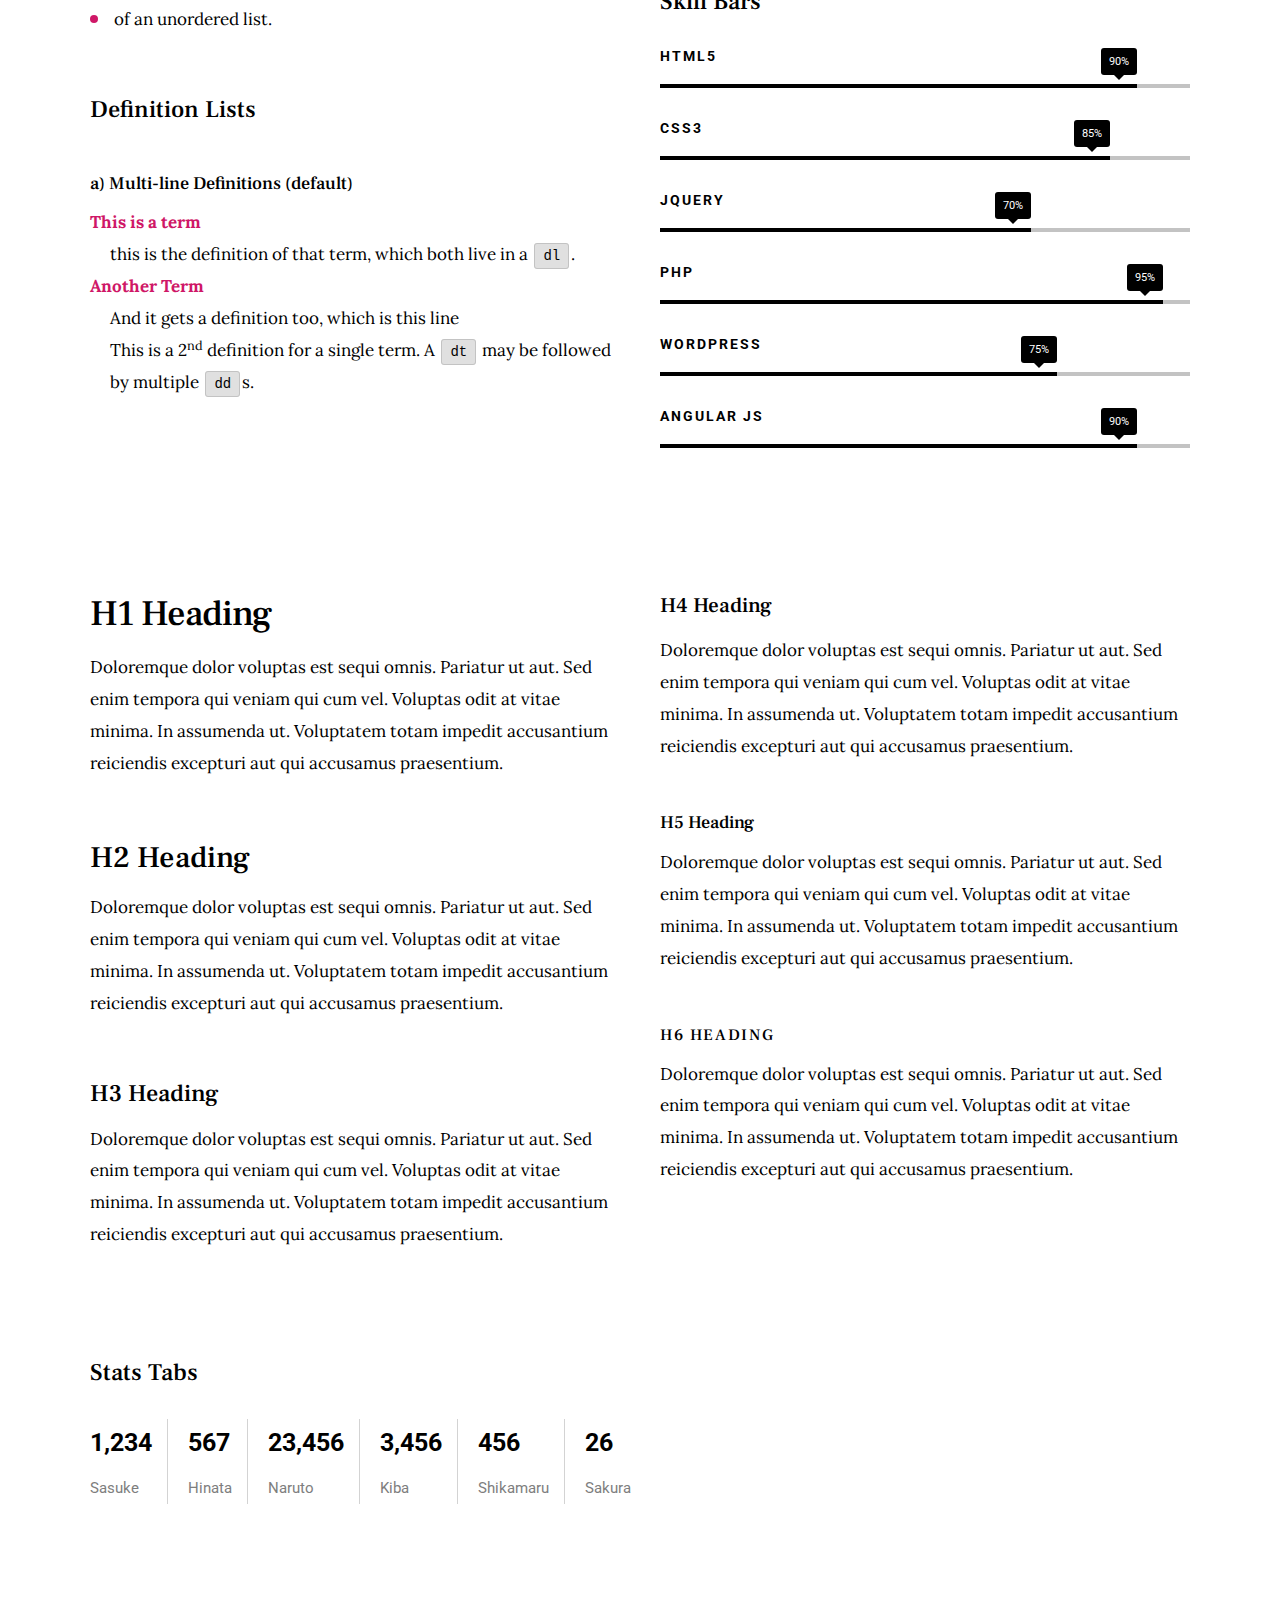
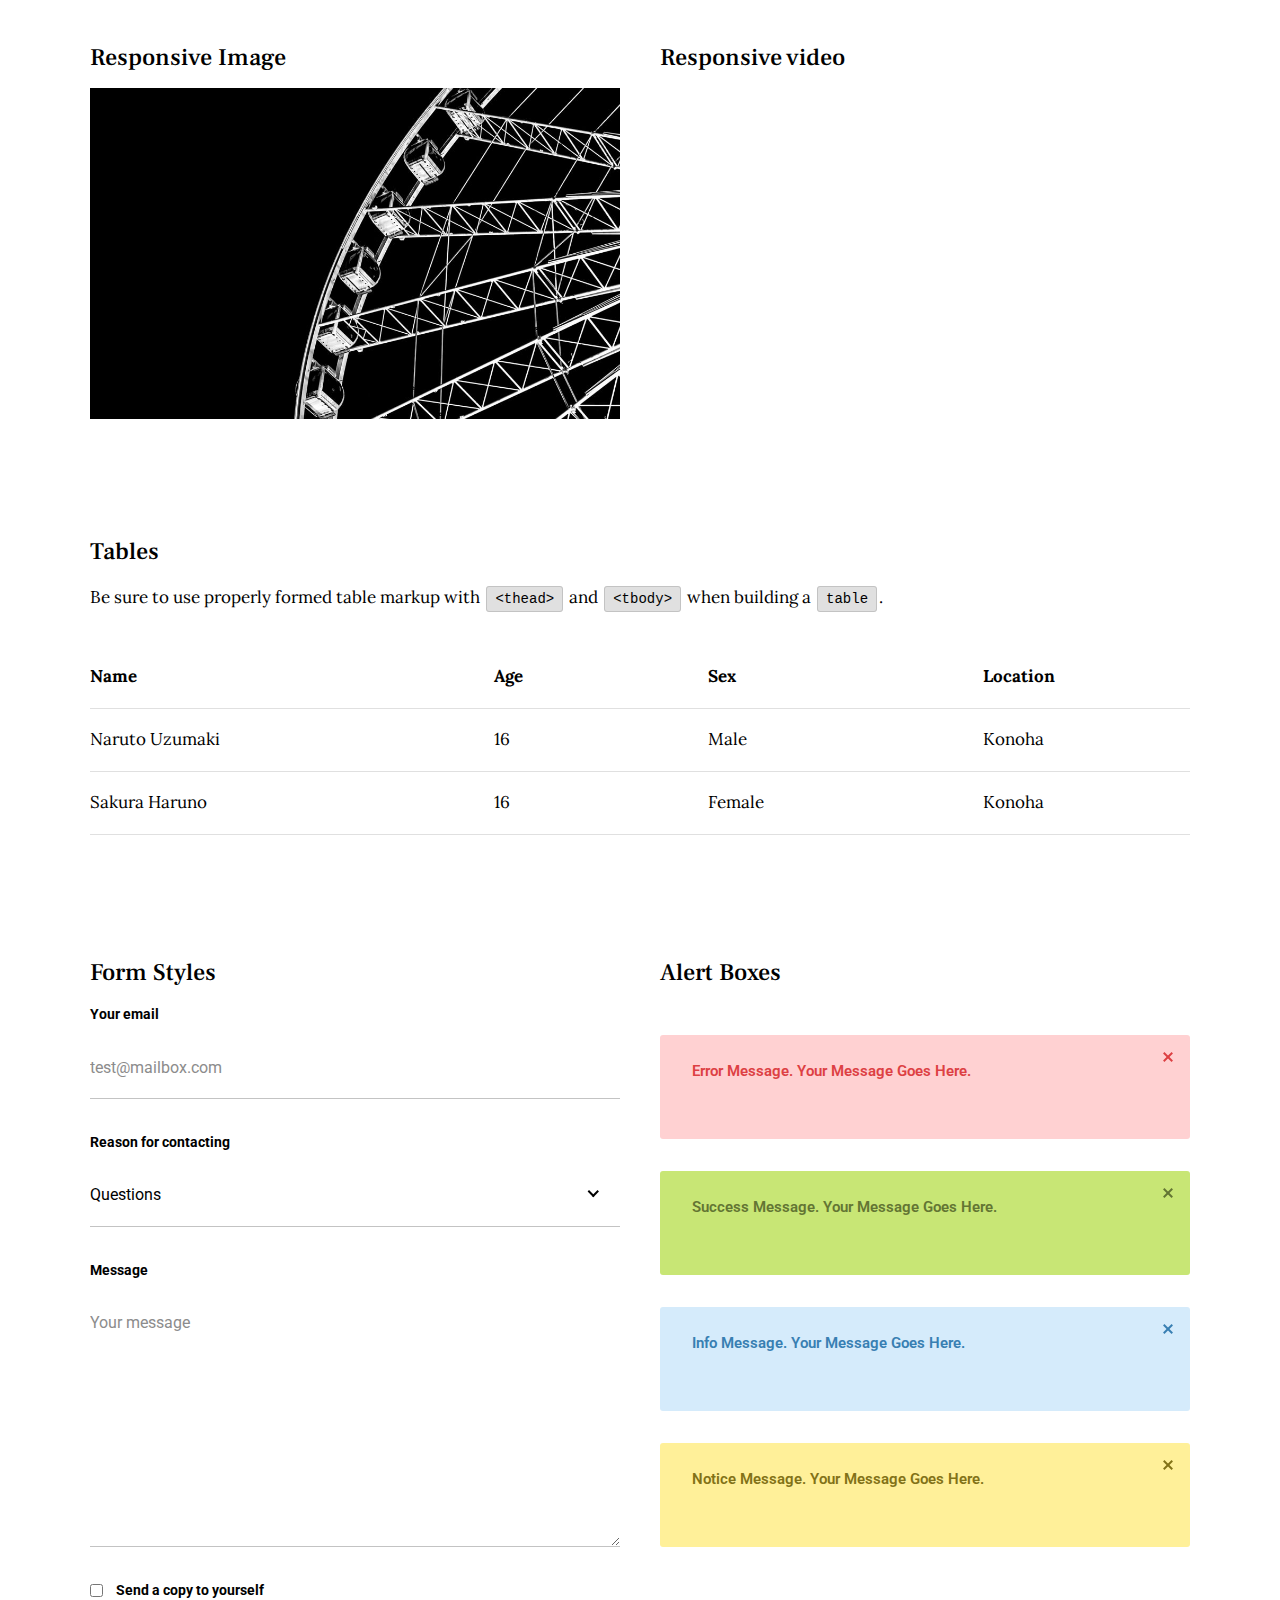
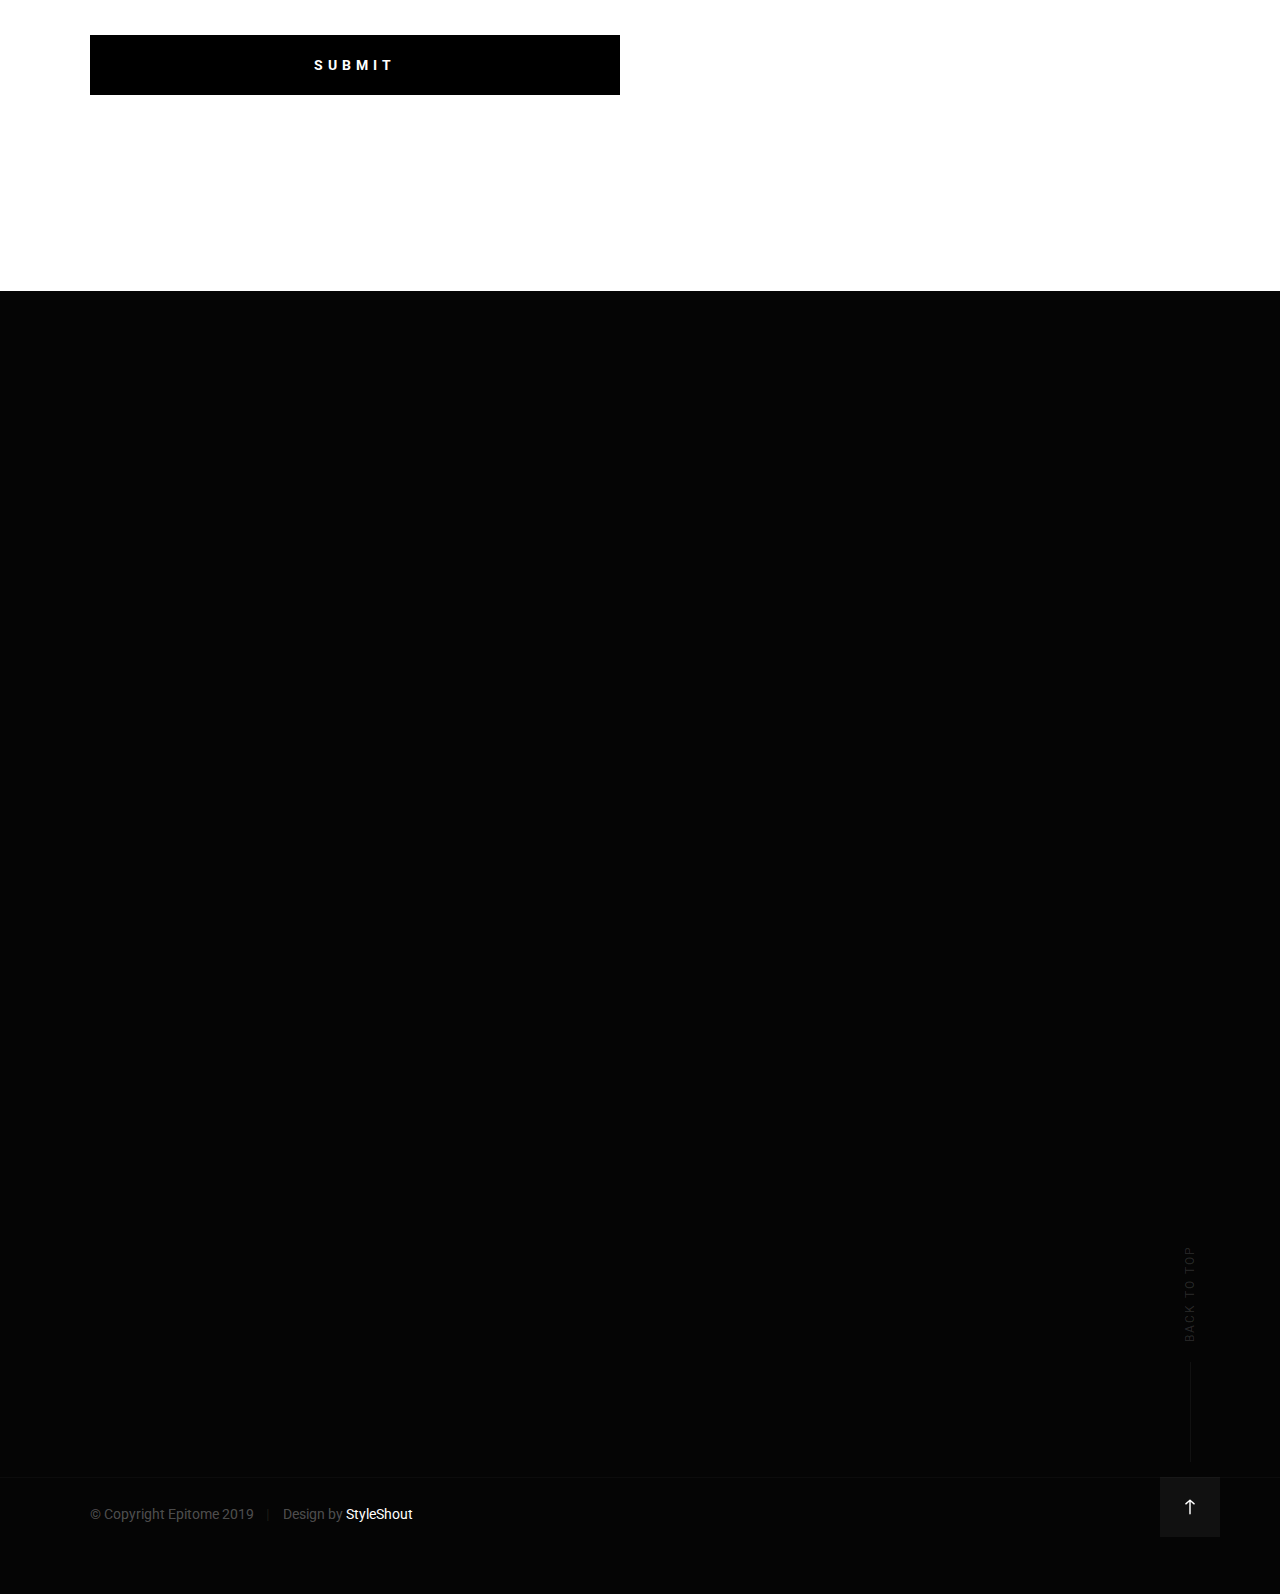
<file: Personal Projects/Reference for portfolio/styles.html>
<!DOCTYPE html>
<html class="no-js" lang="en">
<head>

    <!--- basic page needs
    ================================================== -->
    <meta charset="utf-8">
    <title>Epitome - Styles</title>
    <meta name="description" content="">
    <meta name="author" content="">

    <!-- mobile specific metas
    ================================================== -->
    <meta name="viewport" content="width=device-width, initial-scale=1">

    <!-- CSS
    ================================================== -->
    <link rel="stylesheet" href="css/base.css">
    <link rel="stylesheet" href="css/vendor.css">
    <link rel="stylesheet" href="css/main.css">

    <style type="text/css" media="screen">
        .s-styles { 
            background-color: #ffffff;
            padding-top: 21.6rem;
            padding-bottom: 14.8rem;
        }

        .display-1 {
            font-family: "Frank Ruhl Libre", serif;
            font-size: 5.5rem;
            line-height: 1.236;
            letter-spacing: -0.03rem;
            margin-top: 0;
            margin-bottom: 2.8rem;
        }
    </style>

    <!-- script
    ================================================== -->
    <script src="js/modernizr.js"></script>
    <script src="js/pace.min.js"></script>

    <!-- favicons
    ================================================== -->
    <link rel="apple-touch-icon" sizes="180x180" href="apple-touch-icon.png">
    <link rel="icon" type="image/png" sizes="32x32" href="favicon-32x32.png">
    <link rel="icon" type="image/png" sizes="16x16" href="favicon-16x16.png">
    <link rel="manifest" href="site.webmanifest">

</head>

<body id="top">

    <div id="preloader">
        <div id="loader"></div>
    </div>

    <!-- site header
    ================================================== -->
    <header class="s-header">

        <div class="header-logo">
            <a class="site-logo" href="index.html">
                <img src="images/logo.svg" alt="Homepage">
            </a>
        </div>

        <nav class="header-nav-wrap">
            <ul class="header-main-nav">
                <li class="current"><a href="index.html#intro" title="intro">Intro</a></li>
                <li><a href="index.html#about" title="about">About</a></li>
                <li><a href="index.html#services" title="services">Services</a></li>
                <li><a href="index.html#works" title="works">Works</a></li>
                <li><a class="smoothscroll" href="#contact" title="contact us">Say Hello</a></li>	
            </ul>

            <ul class="header-social">
                <li><a href="#0"><i class="fab fa-facebook-f" aria-hidden="true"></i></a></li>
                <li><a href="#0"><i class="fab fa-twitter" aria-hidden="true"></i></a></li>
                <li><a href="#0"><i class="fab fa-dribbble" aria-hidden="true"></i></a></li>
                <li><a href="#0"><i class="fab fa-behance" aria-hidden="true"></i></a></li>
            </ul>
        </nav>

        <a class="header-menu-toggle" href="#"><span>Menu</span></a>

    </header> <!-- end s-header -->


    <!-- intro
    ================================================== -->
    <section id="intro" class="s-intro target-section">

        <div class="row intro-content">

            <div class="column large-9 mob-full intro-text">
                <h3>Hello, I'm John Doe</h3>
                <h1>
                    Digital Designer <br>
                    and Web Developer <br>
                    Based In Somewhere.
                </h1>
            </div>

            <div class="intro-scroll">
                <a href="#styles" class="intro-scroll-link smoothscroll">
                    Scroll For More
                </a>
            </div>

            <div class="intro-grid"></div>
            <div class="intro-pic"></div>

        </div> <!-- end row -->

    </section> <!-- end intro -->


    <!-- styles
    ================================================== -->
    <section id="styles" class="s-styles">
        
        <div class="row narrow section-intro add-bottom text-center">

            <div class="column large-full">

                <h1 class="display-1">Style Guide.</h1>

                <p class="lead">Lorem ipsum Officia elit ad tempor dolore est ex incididunt incididunt occaecat culpa deserunt 
                sunt labore in cillum ullamco magna in Excepteur consequat in reprehenderit proident mollit incididunt officia commodo.
                Duis ea officia sed dolor pariatur enim dolore dolore quis incididunt nulla exercitation commodo veniam et ea incididunt.
                </p>

            </div>

        </div>

        <div class="row">

            <div class="column large-6 tab-full">

                <h3>Paragraph and Image</h3>

                <p><a href="#"><img width="120" height="120" class="pull-left" alt="sample-image" src="images/sample-image.jpg"></a>
                Lorem ipsum dolor sit amet, consectetuer adipiscing elit. Donec libero. Suspendisse bibendum.Cras id urna. Morbi 
                tincidunt, orci ac convallis aliquam, lectus turpis varius lorem, eu posuere nunc justo tempus leo. Donec mattis, 
                purus nec placerat bibendum, dui pede condimentum odio, ac blandit ante orci ut diam. Cras fringilla magna. 
                Phasellus suscipit, leo a pharetra condimentum, lorem tellus eleifend magna, eget fringilla velit magna id 
                neque posuere nunc justo tempus leo. </p>

                <p>
                Lorem ipsum dolor sit amet, consectetuer adipiscing elit. Donec libero. Suspendisse bibendum. Cras id urna. 
                Morbi tincidunt, orci ac convallis aliquam, lectus turpis varius lorem, eu posuere nunc justo tempus leo. 
                Donec mattis, purus nec placerat bibendum, dui pede condimentumodio, ac blandit ante orci ut diam.	
                </p>

                <p>A <a href="#">link</a>,
                <abbr title="this really isn't a very good description">abbrebation</abbr>,
                <strong>strong text</strong>,
                <em>em text</em>,
                <del>deleted text</del>, and
                <mark>this is a mark text.</mark>
                <code>.code</code>
                </p>

            </div>

            <div class="column large-6 tab-full">

                <h3>Drop Caps</h3>

                <p class="drop-cap">Far far away, behind the word mountains, far from the countries Vokalia and Consonantia,
                there live the blind texts. Separated they live in Bookmarksgrove right at the coast of the
                Semantics, a large language ocean. A small river named Duden flows by their place and supplies it with the 
                necessary regelialia. Morbi tincidunt, orci ac convallis aliquam, lectus turpis varius lorem, 
                euposuere nunc justo tempus leo. Donec mattis, purus nec placerat bibendum, dui pede condimentum odio, 
                ac blandit ante orci ut diam. Cras fringilla magna. Phasellus suscipit, leo a pharetra condimentum, 
                lorem tellus eleifend magna, eget fringilla velit magna id neque.
                </p>

                <h3>Small Print</h3>

                <p>Buy one widget, get one free!
                <small>(While supplies last. Offer expires on the vernal equinox. Not valid in Ohio.)</small>
                </p>

            </div>

        </div> <!-- end row -->

        <div class="row">

            <div class="column large-6 tab-full">

                <h3>Pull Quotes</h3>

                <aside class="pull-quote">
                    <blockquote>
                    <p>It is a paradisematic country, in which roasted parts of
                    sentences fly into your mouth. Even the all-powerful Pointing has no control about the blind
                    texts it is an almost unorthographic life One day however a small line of blind text by the name
                    of Lorem Ipsum decided to leave for the far World of Grammar.</p>
                    </blockquote>
                </aside>

            </div>

            <div class="column large-6 tab-full">

                <h3>Block Quotes</h3>

                <blockquote cite="http://where-i-got-my-info-from.com">
                <p>Your work is going to fill a large part of your life, and the only way to be truly satisfied is
                to do what you believe is great work. And the only way to do great work is to love what you do.
                If you haven't found it yet, keep looking. Don't settle. As with all matters of the heart, you'll know when you find it.
                </p>
                <cite>
                    <a href="#0">Steve Jobs</a>
                </cite>
                </blockquote>

                <blockquote>
                <p>Good design is as little design as possible.</p>
                <cite>Dieter Rams</cite>
                </blockquote>

            </div>

        </div> <!-- end row -->


        <div class="row half-bottom">

            <div class="column large-6 tab-full">

                <h3>Example Lists</h3>

                <ol>
                    <li>Here is an example</li>
                    <li>of an ordered list.</li>
                    <li>A parent list item.
                        <ul>
                            <li>one</li>
                            <li>two</li>
                            <li>three</li>
                        </ul>
                        </li>
                        <li>A list item.</li>
                    </ol>

                <ul class="disc">
                    <li>Here is an example</li>
                    <li>of an unordered list.</li>
                </ul>

                <h3>Definition Lists</h3>

                <h5>a) Multi-line Definitions (default) </h5>

                <dl>
                    <dt><strong>This is a term</strong></dt>
                        <dd>this is the definition of that term, which both live in a <code>dl</code>.</dd>
                    <dt><strong>Another Term</strong></dt>
                        <dd>And it gets a definition too, which is this line</dd>
                        <dd>This is a 2<sup>nd</sup> definition for a single term. A <code>dt</code> may be followed by multiple <code>dd</code>s.</dd>
                </dl>

            </div>

            <div class="column large-6 tab-full">

                <h3>Buttons</h3>

                <p>
                    <a class="btn btn--primary full-width" href="#0">Primary Button</a>
                    <a class="btn full-width" href="#0">Default Button</a>
                    <a class="btn btn--stroke full-width" href="#0">Stroke Button</a>
                </p>

                <h3>Skill Bars</h3>
                
                <ul class="skill-bars">
                    <li>
                    <div class="progress percent90"><span>90%</span></div>
                    <strong>HTML5</strong>
                    </li>
                    <li>
                    <div class="progress percent85"><span>85%</span></div>
                    <strong>CSS3</strong>
                    </li>
                    <li>
                    <div class="progress percent70"><span>70%</span></div>
                    <strong>JQuery</strong>
                    </li>
                    <li>
                    <div class="progress percent95"><span>95%</span></div>
                    <strong>PHP</strong>
                    </li>
                    <li>
                    <div class="progress percent75"><span>75%</span></div>
                    <strong>Wordpress</strong>
                    </li>
                    <li>
                    <div class="progress percent90"><span>90%</span></div>
                    <strong>Angular JS</strong>
                    </li>
                </ul>

            </div>

        </div> <!-- end row -->

        <div class="row half-bottom">

            <div class="column large-6 tab-full">
                    
                <h1>H1 Heading</h1>
                <p>Doloremque dolor voluptas est sequi omnis. Pariatur ut aut. Sed enim tempora qui veniam qui cum vel. 
                Voluptas odit at vitae minima. In assumenda ut. Voluptatem totam impedit accusantium reiciendis excepturi aut qui accusamus praesentium.</p>

                <h2>H2 Heading</h2>
                <p>Doloremque dolor voluptas est sequi omnis. Pariatur ut aut. Sed enim tempora qui veniam qui cum vel. 
                Voluptas odit at vitae minima. In assumenda ut. Voluptatem totam impedit accusantium reiciendis excepturi aut qui accusamus praesentium.</p>

                <h3>H3 Heading</h3>
                <p>Doloremque dolor voluptas est sequi omnis. Pariatur ut aut. Sed enim tempora qui veniam qui cum vel. 
                Voluptas odit at vitae minima. In assumenda ut. Voluptatem totam impedit accusantium reiciendis excepturi aut qui accusamus praesentium.</p>

            </div>

            <div class="column large-6 tab-full">
                    
                <h4>H4 Heading</h4>
                <p>Doloremque dolor voluptas est sequi omnis. Pariatur ut aut. Sed enim tempora qui veniam qui cum vel. 
                Voluptas odit at vitae minima. In assumenda ut. Voluptatem totam impedit accusantium reiciendis excepturi aut qui accusamus praesentium.</p>

                <h5>H5 Heading</h5>
                <p>Doloremque dolor voluptas est sequi omnis. Pariatur ut aut. Sed enim tempora qui veniam qui cum vel. 
                Voluptas odit at vitae minima. In assumenda ut. Voluptatem totam impedit accusantium reiciendis excepturi aut qui accusamus praesentium.</p>

                <h6>H6 Heading</h6>
                <p>Doloremque dolor voluptas est sequi omnis. Pariatur ut aut. Sed enim tempora qui veniam qui cum vel. 
                Voluptas odit at vitae minima. In assumenda ut. Voluptatem totam impedit accusantium reiciendis excepturi aut qui accusamus praesentium.</p>

            </div>

        </div>

        <div class="row half-bottom">

            <div class="column large-full">

                    <h3>Stats Tabs</h3>

                <ul class="stats-tabs">
                    <li><a href="#">1,234 <em>Sasuke</em></a></li>
                    <li><a href="#">567 <em>Hinata</em></a></li>
                    <li><a href="#">23,456 <em>Naruto</em></a></li>
                    <li><a href="#">3,456 <em>Kiba</em></a></li>
                    <li><a href="#">456 <em>Shikamaru</em></a></li>
                    <li><a href="#">26 <em>Sakura</em></a></li>
                </ul>

            </div>

        </div> <!-- end row -->

        <div class="row half-bottom">

            <div class="column large-6 tab-full">

                <h3>Responsive Image</h3>
                <p><img src="images/wheel-500.jpg" 
                    srcset="images/wheel-1000.jpg 1000w, 
                    images/wheel-500.jpg 500w" 
                    sizes="(max-width: 1000px) 100vw, 1000px" alt="">
                </p>

            </div>

            <div class="column large-6 tab-full">

                <h3>Responsive video</h3>

                <div class="video-container">
                <iframe src="https://player.vimeo.com/video/14592941?color=00a650&title=0&byline=0&portrait=0" width="500" height="281" frameborder="0" webkitallowfullscreen mozallowfullscreen allowfullscreen></iframe> 
                </div>

            </div>
            
        </div> <!-- end row -->

        <div class="row add-bottom">

            <div class="column large-full">

                <h3>Tables</h3>
                <p>Be sure to use properly formed table markup with <code>&lt;thead&gt;</code> and <code>&lt;tbody&gt;</code> when building a <code>table</code>.</p>

                <div class="table-responsive">

                    <table>
                            <thead>
                            <tr>
                                <th>Name</th>
                                <th>Age</th>
                                <th>Sex</th>
                                <th>Location</th>
                            </tr>
                            </thead>
                            <tbody>
                            <tr>
                                <td>Naruto Uzumaki</td>
                                <td>16</td>
                                <td>Male</td>
                                <td>Konoha</td>
                            </tr>
                            <tr>
                                <td>Sakura Haruno</td>
                                <td>16</td>
                                <td>Female</td>
                                <td>Konoha</td>
                            </tr>
                            </tbody>
                    </table>

                </div>

            </div>
            
        </div> <!-- end row -->    

        <div class="row">

            <div class="column large-6 tab-full">

                <h3>Form Styles</h3>

                <form>
                    <div>
                        <label for="sampleInput">Your email</label>
                        <input class="full-width" type="email" placeholder="test@mailbox.com" id="sampleInput">
                    </div>
                    <div>
                        <label for="sampleRecipientInput">Reason for contacting</label>
                        <div class="ss-custom-select">
                            <select class="full-width" id="sampleRecipientInput">
                                <option value="Option 1">Questions</option>
                                <option value="Option 2">Report</option>
                                <option value="Option 3">Others</option>
                            </select>
                        </div>
                    </div>
                    
                    <label for="exampleMessage">Message</label>
                    <textarea class="full-width" placeholder="Your message" id="exampleMessage"></textarea>

                    <label class="add-bottom">
                        <input type="checkbox">
                        <span class="label-text">Send a copy to yourself</span>
                    </label>
                
                    <input class="btn--primary full-width" type="submit" value="Submit">
                </form>

            </div>

            <div class="column large-6 tab-full">

                <h3>Alert Boxes</h3>

                <br>
                
                <div class="alert-box alert-box--error hideit">
                    <p>Error Message. Your Message Goes Here.</p>
                    <i class="fa fa-times alert-box__close" aria-hidden="true"></i>
                </div><!-- end error -->
                        
                <div class="alert-box alert-box--success hideit">
                    <p>Success Message. Your Message Goes Here.</p>
                    <i class="fa fa-times alert-box__close" aria-hidden="true"></i>
                </div><!-- end success -->
                        
                <div class="alert-box alert-box--info hideit">
                    <p>Info Message. Your Message Goes Here.</p>
                    <i class="fa fa-times alert-box__close" aria-hidden="true"></i>
                </div><!-- end info -->
                        
                <div class="alert-box alert-box--notice hideit">
                    <p>Notice Message. Your Message Goes Here.</p>
                    <i class="fa fa-times alert-box__close" aria-hidden="true"></i>
                </div><!-- end notice -->
            
            </div>

        </div> <!-- end row -->

    </section> <!-- end styles -->


    <!-- contact
    ================================================== -->
    <section id="contact" class="s-contact ss-dark target-section">

        <div class="row heading-block" data-aos="fade-up">
            <div class="column large-full">
                <h2 class="section-heading">Get In Touch</h2>
            </div>
        </div>

        <div class="row contact-main" data-aos="fade-up">
            <div class="column large-full">
                <p class="contact-email">
                    <a href="mailto:#0">hello@epitome.com</a>
                </p>

                <p class="section-desc">
                I'm happy to connect, listen and help. Let's work together and build
                something awesome. Let's turn your idea to an even greater product.
                <a href="mailto:#0">Email Me</a>.
                </p>
            </div>
        </div>

        <div class="row contact-infos" data-aos="fade-up">

            <div class="column large-5 medium-full contact-phone">
                <h4>Call Me</h4>
                <a href="tel:197-543-2345">+197 543 2345</a>
            </div>

            <div class="column large-7 medium-full contact-social">
                <h4>Social</h4>
                <ul>
                    <li><a href="#0" title="Facebook">Facebook</a></li>
                    <li><a href="#0" title="Twitter">Twitter</a></li>
                    <li><a href="#0" title="Instagram">Instagram</a></li>
                </ul>
            </div>

        </div> <!-- end contact-infos -->

    </section> <!-- end s-contact -->


    <!-- footer
    ================================================== -->
    <footer>
        <div class="row">
            <div class="column large-full ss-copyright">
                <span>© Copyright Epitome 2019</span> 
                <span>Design by <a href="https://www.styleshout.com/">StyleShout</a></span>
            </div>
        </div>

        <div class="ss-go-top">
            <a class="smoothscroll" title="Back to Top" href="#top"></a>
        </div>
    </footer>


    <!-- photoswipe background
    ================================================== -->
    <div aria-hidden="true" class="pswp" role="dialog" tabindex="-1">

        <div class="pswp__bg"></div>
        <div class="pswp__scroll-wrap">

            <div class="pswp__container">
                <div class="pswp__item"></div>
                <div class="pswp__item"></div>
                <div class="pswp__item"></div>
            </div>

            <div class="pswp__ui pswp__ui--hidden">
                <div class="pswp__top-bar">
                    <div class="pswp__counter"></div><button class="pswp__button pswp__button--close" title="Close (Esc)"></button> <button class="pswp__button pswp__button--share" title=
                    "Share"></button> <button class="pswp__button pswp__button--fs" title="Toggle fullscreen"></button> <button class="pswp__button pswp__button--zoom" title=
                    "Zoom in/out"></button>
                    <div class="pswp__preloader">
                        <div class="pswp__preloader__icn">
                            <div class="pswp__preloader__cut">
                                <div class="pswp__preloader__donut"></div>
                            </div>
                        </div>
                    </div>
                </div>
                <div class="pswp__share-modal pswp__share-modal--hidden pswp__single-tap">
                    <div class="pswp__share-tooltip"></div>
                </div><button class="pswp__button pswp__button--arrow--left" title="Previous (arrow left)"></button> <button class="pswp__button pswp__button--arrow--right" title=
                "Next (arrow right)"></button>
                <div class="pswp__caption">
                    <div class="pswp__caption__center"></div>
                </div>
            </div>

        </div>

    </div><!-- end photoSwipe background -->


    <!-- Java Script
    ================================================== -->
    <script src="js/jquery-3.2.1.min.js"></script>
    <script src="js/plugins.js"></script>
    <script src="js/main.js"></script>

</body>
</file>
<file: Personal Projects/My Website/css/header.css>
* {
    margin: 0;
    padding: 0;
    box-sizing: border-box;
}

body {
    background-color: black;
    margin: 0;
    padding: 0;
}

/* Fix the header block */
header {
    background: #000000;
    height: 120px;
    text-align: center;
    position: fixed;
    width: 100%;
    top: 0%;
    z-index: 1000;
    transition: all 0s ease-in-out;
}

header.scrolled {
    height: 70px;
}

nav {
    background: #000000;
    padding: 35px 0;
    text-align: center;
    transition: padding 0.3s ease-in-out;
}

header.scrolled nav {
    padding: 20px 0;
}

/* Remove bullet points and default padding/margin */
nav ul {
    list-style: none;
    padding: 0;
    margin: 0;
}

/* Display the list items inline (horizontally) */
nav li {
    display: inline-block;
    margin: 0px 18px;
}

/* Style the links */
nav a {
    padding: 8px 13px;
    line-height: 32px;
    text-decoration: none;
    color: #757575;
    font-family: 'Raleway', sans-serif;
    font-weight: bold;
    font-size: 14px;
}

nav a:hover {
    color: #ffffff;
    transition: color 0.5s ease-in-out;
}
</file>
<file: Personal Projects/My Website/css/main.css>
html {
    scroll-behavior: smooth;
}

#intro {
    height: 924px;
    width: 1500px;
    display: flex;
    text-align: left;
    flex-direction: column;
    padding-top: 300px;
    padding-left: 380px;
    line-height: 1.5;
}

#intro h1 {
    color: rgb(53, 223, 223);
    font-family: "Open Sans", sans-serif;
    font-weight: 500;
    font-size: 22px;
}

#intro p {
    color: white;
    font-family: "Playfair Display", serif;
    font-size: 65px;
    font-weight: bold;
}

.scroll-line {
    display: flex;
    align-items: center;
    color: #757575;
    font-family: 'Raleway', sans-serif;
    font-weight: bold;
    word-spacing: 7px;
    letter-spacing: 3px;
    margin-top: 170px;
    cursor: pointer;
}

.scroll-line .line {
    margin-left: 15px;
    width: 70px;
    height: 1px;
    background-color: rgb(53, 223, 223);
}

#about {
    background-color: white;
    text-align: left;
    padding: 150px 380px;
    line-height: 1.5;
}

#about-content {
    display: flex;
    flex-direction: row;
}

#about h1 {
    font-family: "Open Sans", sans-serif;
    letter-spacing: 2px; 
    font-weight: bold;
    font-size: 18px;
}

.about-line .line {
    margin-bottom: 15px;
    width: 140px;
    height: 2px;
    background-color: rgb(53, 223, 223);
}

#about-description {
    padding-top: 70px;
    font-size: 19px;
    font-family: "Playfair Display", serif;
    width: 500px;
    color: black;
}

#contact-details {
    text-align: left;
    padding-top: 115px;
    padding-left: 200px;
}

#contact-details h1 {
    letter-spacing: 0px;
    font-size: 22px;
}

#contact-description {
    padding-top: 20px;
    font-family: "Open Sans", sans-serif;
    font-size: 15px;
    line-height: 2.5;
}

.dl-cv-btn {
    margin-top: 55px;
    margin-left: 225px;
    font-family: "Open Sans", sans-serif;
    font-size: 17px;
    font-weight: 700;
    letter-spacing: 3px;
    background-color: rgb(0, 0, 0);
    border: none;
    border-radius: 20px;
    color: white;
    width: 600px;
    height: 60px;
    cursor: pointer;
}

.dl-cv-btn:hover {
    background-color: rgb(53, 223, 223);
    border: none;
    color: rgb(255, 255, 255);
    transition: background-color 0.3s ease-in-out;
}


.education-details {
    padding-top: 150px;
}

.education-details .line {
    margin-bottom: 15px;
    width: 140px;
    height: 2px;
    background-color: rgb(53, 223, 223);
}

.education-icon {
    margin-top: 70px;
    margin-left: 80px;
}

.education-content-row1 {
    display: flex;
    flex-direction: row;
}

.education-description {
    font-family: "Open Sans", sans-serif;
    padding-left: 60px;
    padding-top: 50px;
    font-size: 15px;
}

.timeline-title {
    font-size: 30px;
    font-family: "Playfair Display", serif;
    font-weight: bold;
}

.timeline-desc {
    padding-top: 30px;
    font-size: 16px;
    width: 500px;
    font-family: "Open Sans", sans-serif;
    line-height: 1.5;
}

.skills-content {
    padding-top: 100px;
}

.skills-content .line {
    margin-bottom: 15px;
    width: 140px;
    height: 2px;
    background-color: rgb(53, 223, 223);
}
</file>
<file: Personal Projects/Reference for portfolio/css/base.css>
/* =================================================================== 
 *
 *  Epitome Base Stylesheet
 *  Template Ver. 1.0.0
 *  04-22-2019
 *  ------------------------------------------------------------------
 *
 *  TOC:
 *  # imports
 *  # normalize
 *  # basic/base setup styles
 *	# grid v2 
 *		## medium screen devices
 *		## tablets
 *		## mobile devices
 *		## small mobile devices <= 400px	
 *	# block grids
 *		## block grids - medium screen devices
 *		## block grids - tablets
 *		## block grids - mobile devices
 *		## block grids - small mobile devices <= 400px
 *	# MISC
 *
 * =================================================================== */


/* ===================================================================
 * # imports 
 *
 * ------------------------------------------------------------------- */
@import url("https://fonts.googleapis.com/css?family=Frank+Ruhl+Libre:400,500|Lora:400,400i,700,700i|Roboto:300,400,500,600,700");
@import url("font-awesome/css/fontawesome-all.css");


/* ==========================================================================
 * # normalize
 * normalize.css v8.0.1 | MIT License |
 * github.com/necolas/normalize.css
 *
 * -------------------------------------------------------------------------- */

/* ------------------------------------------------------------------- 
 * ## document
 * ------------------------------------------------------------------- */

/* 1. Correct the line height in all browsers.
 * 2. Prevent adjustments of font size after orientation changes in iOS.*/
html {
	line-height: 1.15;  /* 1 */
	-webkit-text-size-adjust: 100%;  /* 2 */
}

/* ------------------------------------------------------------------- 
 * ## sections
 * ------------------------------------------------------------------- */

/* Remove the margin in all browsers. */
body {
	margin: 0;
}

/* Render the `main` element consistently in IE. */
main {
	display: block;
}

/* Correct the font size and margin on `h1` elements within `section` and
 * `article` contexts in Chrome, Firefox, and Safari. */
h1 {
	font-size: 2em;
	margin: 0.67em 0;
}

/* ------------------------------------------------------------------- 
 * ## grouping
 * ------------------------------------------------------------------- */

/* 1. Add the correct box sizing in Firefox.
 * 2. Show the overflow in Edge and IE. */
hr {
	box-sizing: content-box;  /* 1 */
	height: 0;  /* 1 */
	overflow: visible;  /* 2 */
}

/* 1. Correct the inheritance and scaling of font size in all browsers.
 * 2. Correct the odd `em` font sizing in all browsers. */
pre {
	font-family: monospace, monospace;  /* 1 */
	font-size: 1em;  /* 2 */
}

/* ------------------------------------------------------------------- 
 * ## text-level semantics
 * ------------------------------------------------------------------- */

/* Remove the gray background on active links in IE 10. */
a {
	background-color: transparent;
}

/* 1. Remove the bottom border in Chrome 57-
 * 2. Add the correct text decoration in Chrome, Edge, IE, Opera, and Safari. */
abbr[title] {
	border-bottom: none;  /* 1 */
	text-decoration: underline;  /* 2 */
	text-decoration: underline dotted;  /* 2 */
}

/* Add the correct font weight in Chrome, Edge, and Safari. */
b,
strong {
	font-weight: bolder;
}

/* 1. Correct the inheritance and scaling of font size in all browsers.
 * 2. Correct the odd `em` font sizing in all browsers. */
code,
kbd,
samp {
	font-family: monospace, monospace;  /* 1 */
	font-size: 1em;  /* 2 */
}

/* Add the correct font size in all browsers. */
small {
	font-size: 80%;
}

/* Prevent `sub` and `sup` elements from affecting the line height in
 * all browsers. */
sub,
sup {
	font-size: 75%;
	line-height: 0;
	position: relative;
	vertical-align: baseline;
}

sub {
	bottom: -0.25em;
}

sup {
	top: -0.5em;
}

/* ------------------------------------------------------------------- 
 * ## embedded content
 * ------------------------------------------------------------------- */

/* Remove the border on images inside links in IE 10. */
img {
	border-style: none;
}

/* ------------------------------------------------------------------- 
 * ## forms
 * ------------------------------------------------------------------- */

/* 1. Change the font styles in all browsers.
 * 2. Remove the margin in Firefox and Safari. */
button,
input,
optgroup,
select,
textarea {
	font-family: inherit;  /* 1 */
	font-size: 100%;  /* 1 */
	line-height: 1.15;  /* 1 */
	margin: 0;  /* 2 */
}

/* Show the overflow in IE.
 * 1. Show the overflow in Edge. */
button,
input {

	/* 1 */
	overflow: visible;
}

/* Remove the inheritance of text transform in Edge, Firefox, and IE.
 * 1. Remove the inheritance of text transform in Firefox. */
button,
select {

	/* 1 */
	text-transform: none;
}

/* Correct the inability to style clickable types in iOS and Safari. */
button,
[type="button"],
[type="reset"],
[type="submit"] {
	-webkit-appearance: button;
}

/* Remove the inner border and padding in Firefox. */
button::-moz-focus-inner,
[type="button"]::-moz-focus-inner,
[type="reset"]::-moz-focus-inner,
[type="submit"]::-moz-focus-inner {
	border-style: none;
	padding: 0;
}

/* Restore the focus styles unset by the previous rule. */
button:-moz-focusring,
[type="button"]:-moz-focusring,
[type="reset"]:-moz-focusring,
[type="submit"]:-moz-focusring {
	outline: 1px dotted ButtonText;
}

/* Correct the padding in Firefox. */
fieldset {
	padding: 0.35em 0.75em 0.625em;
}

/* 1. Correct the text wrapping in Edge and IE.
 * 2. Correct the color inheritance from `fieldset` elements in IE.
 * 3. Remove the padding so developers are not caught out when they zero out
 *    `fieldset` elements in all browsers. */
legend {
	box-sizing: border-box;  /* 1 */
	color: inherit;  /* 2 */
	display: table;  /* 1 */
	max-width: 100%;  /* 1 */
	padding: 0;  /* 3 */
	white-space: normal;  /* 1 */
}

/* Add the correct vertical alignment in Chrome, Firefox, and Opera. */
progress {
	vertical-align: baseline;
}

/* Remove the default vertical scrollbar in IE 10+. */
textarea {
	overflow: auto;
}

/* 1. Add the correct box sizing in IE 10.
 * 2. Remove the padding in IE 10. */
[type="checkbox"],
[type="radio"] {
	box-sizing: border-box;  /* 1 */
	padding: 0;  /* 2 */
}

/* Correct the cursor style of increment and decrement buttons in Chrome. */
[type="number"]::-webkit-inner-spin-button,
[type="number"]::-webkit-outer-spin-button {
	height: auto;
}

/* 1. Correct the odd appearance in Chrome and Safari.
 * 2. Correct the outline style in Safari. */
[type="search"] {
	-webkit-appearance: textfield;  /* 1 */
	outline-offset: -2px;  /* 2 */
}

/* Remove the inner padding in Chrome and Safari on macOS. */
[type="search"]::-webkit-search-decoration {
	-webkit-appearance: none;
}

/* 1. Correct the inability to style clickable types in iOS and Safari.
 * 2. Change font properties to `inherit` in Safari. */
::-webkit-file-upload-button {
	-webkit-appearance: button;  /* 1 */
	font: inherit;  /* 2 */
}

/* ------------------------------------------------------------------- 
 * ## interactive
 * ------------------------------------------------------------------- */

/* Add the correct display in Edge, IE 10+, and Firefox. */
details {
	display: block;
}

/* Add the correct display in all browsers. */
summary {
	display: list-item;
}

/* ------------------------------------------------------------------- 
 * ## misc
 * ------------------------------------------------------------------- */

/* Add the correct display in IE 10+. */
template {
	display: none;
}

/* Add the correct display in IE 10. */
[hidden] {
	display: none;
}



/* ===================================================================
 * # basic/base setup styles
 *
 * ------------------------------------------------------------------- */
html {
	font-size: 62.5%;
	box-sizing: border-box;
}

*,
*::before,
*::after {
	box-sizing: inherit;
}

body {
	font-weight: normal;
	line-height: 1;
	word-wrap: break-word;
	-moz-font-smoothing: grayscale;
	-moz-osx-font-smoothing: grayscale;
	-webkit-font-smoothing: antialiased;
	-webkit-overflow-scrolling: touch;
	-webkit-text-size-adjust: none;
}

/* ------------------------------------------------------------------- 
 * ## Media
 * ------------------------------------------------------------------- */
svg,
img,
video
embed,
iframe,
object {
	max-width: 100%;
	height: auto;
}

/* ------------------------------------------------------------------- 
 * ## Typography resets 
 * ------------------------------------------------------------------- */
div, dl, dt, dd, ul, ol, li, h1, h2, h3, h4, h5, h6, pre, form, p, blockquote, th, td {
	margin: 0;
	padding: 0;
}

p {
	font-size: inherit;
	text-rendering: optimizeLegibility;
}

em,
i {
	font-style: italic;
	line-height: inherit;
}

strong,
b {
	font-weight: bold;
	line-height: inherit;
}

small {
	font-size: 60%;
	line-height: inherit;
}

ol,
ul {
	list-style: none;
}

li {
	display: block;
}

/* ------------------------------------------------------------------- 
 * ## links
 * ------------------------------------------------------------------- */
a {
	text-decoration: none;
	line-height: inherit;
}

a img {
	border: none;
}

/* ------------------------------------------------------------------- 
 * ## inputs
 * ------------------------------------------------------------------- */
fieldset {
	margin: 0;
	padding: 0;
}

input[type="email"],
input[type="number"],
input[type="search"],
input[type="text"],
input[type="tel"],
input[type="url"],
input[type="password"],
textarea {
	-webkit-appearance: none;
	-moz-appearance: none;
	appearance: none;
}



/* ===================================================================
 * # grid v2.0.0 
 *
 *   -----------------------------------------------------------------
 * - Grid breakpoints are based on MAXIMUM WIDTH media queries, 
 *   meaning they apply to that one breakpoint and ALL THOSE BELOW IT.
 * - Grid columns without a specified width will automatically layout 
 *   as equal width columns.
 * ------------------------------------------------------------------- */

/* rows
 * ------------------------------------- */
.row {
	width: 89%;
	max-width: 1200px;
	margin: 0 auto;
	display: -ms-flexbox;
	display: -webkit-flex;
	display: flex;
	-webkit-flex-flow: row wrap;
	-ms-flex-flow: row wrap;
	flex-flow: row wrap;
}

.row .row {
	width: auto;
	max-width: none;
	margin-left: -20px;
	margin-right: -20px;
}

/* columns
 * -------------------------------------- */
.column {
	-webkit-flex: 1 1 0%;
	-ms-flex: 1 1 0%;
	flex: 1 1 0%;
	padding: 0 20px;
}

.collapse > .column,
.column.collapse {
	padding: 0;
}

/* flex row containers utility classes
 * ----------------------------------------- */
.row.row-wrap {
	-webkit-flex-wrap: wrap;
	-ms-flex-wrap: wrap;
	flex-wrap: wrap;
}

.row.row-nowrap {
	-webkit-flex-wrap: nowrap;
	-ms-flex-wrap: none;
	flex-wrap: nowrap;
}

.row.row-top {
	-webkit-align-items: flex-start;
	-ms-flex-align: start;
	align-items: flex-start;
}

.row.row-bottom {
	-webkit-align-items: flex-end;
	-ms-flex-align: end;
	align-items: flex-end;
}

.row.row-center {
	-webkit-align-items: center;
	-ms-flex-align: center;
	align-items: center;
}

.row.row-stretch {
	-webkit-align-items: stretch;
	-ms-flex-align: stretch;
	align-items: stretch;
}

.row.row-baseline {
	-webkit-align-items: baseline;
	-ms-flex-align: baseline;
	align-items: baseline;
}

/* flex item utility alignment classes
 * ----------------------------------------- */
.align-center {
	margin: auto;
	-webkit-align-self: center;
	-ms-flex-item-align: center;
	align-self: center;
}

.align-left {
	margin-right: auto;
	-webkit-align-self: center;
	-ms-flex-item-align: center;
	align-self: center;
}

.align-right {
	margin-left: auto;
	-webkit-align-self: center;
	-ms-flex-item-align: center;
	align-self: center;
}

.align-x-center {
	margin-right: auto;
	margin-left: auto;
}

.align-x-left {
	margin-right: auto;
}

.align-x-right {
	margin-left: auto;
}

.align-y-center {
	-webkit-align-self: center;
	-ms-flex-item-align: center;
	align-self: center;
}

.align-y-top {
	-webkit-align-self: flex-start;
	-ms-flex-item-align: start;
	align-self: flex-start;
}

.align-y-bottom {
	-webkit-align-self: flex-end;
	-ms-flex-item-align: end;
	align-self: flex-end;
}

/* large screen column widths 
 * -------------------------------------- */
.large-1 {
	-webkit-flex: 0 0 8.33333%;
	-ms-flex: 0 0 8.33333%;
	flex: 0 0 8.33333%;
	max-width: 8.33333%;
}

.large-2 {
	-webkit-flex: 0 0 16.66667%;
	-ms-flex: 0 0 16.66667%;
	flex: 0 0 16.66667%;
	max-width: 16.66667%;
}

.large-3 {
	-webkit-flex: 0 0 25%;
	-ms-flex: 0 0 25%;
	flex: 0 0 25%;
	max-width: 25%;
}

.large-4 {
	-webkit-flex: 0 0 33.33333%;
	-ms-flex: 0 0 33.33333%;
	flex: 0 0 33.33333%;
	max-width: 33.33333%;
}

.large-5 {
	-webkit-flex: 0 0 41.66667%;
	-ms-flex: 0 0 41.66667%;
	flex: 0 0 41.66667%;
	max-width: 41.66667%;
}

.large-6,
.large-half {
	-webkit-flex: 0 0 50%;
	-ms-flex: 0 0 50%;
	flex: 0 0 50%;
	max-width: 50%;
}

.large-7 {
	-webkit-flex: 0 0 58.33333%;
	-ms-flex: 0 0 58.33333%;
	flex: 0 0 58.33333%;
	max-width: 58.33333%;
}

.large-8 {
	-webkit-flex: 0 0 66.66667%;
	-ms-flex: 0 0 66.66667%;
	flex: 0 0 66.66667%;
	max-width: 66.66667%;
}

.large-9 {
	-webkit-flex: 0 0 75%;
	-ms-flex: 0 0 75%;
	flex: 0 0 75%;
	max-width: 75%;
}

.large-10 {
	-webkit-flex: 0 0 83.33333%;
	-ms-flex: 0 0 83.33333%;
	flex: 0 0 83.33333%;
	max-width: 83.33333%;
}

.large-11 {
	-webkit-flex: 0 0 91.66667%;
	-ms-flex: 0 0 91.66667%;
	flex: 0 0 91.66667%;
	max-width: 91.66667%;
}

.large-12,
.large-full {
	-webkit-flex: 0 0 100%;
	-ms-flex: 0 0 100%;
	flex: 0 0 100%;
	max-width: 100%;
}

/* ------------------------------------------------------------------- 
 * ## medium screen devices
 * ------------------------------------------------------------------- */
@media screen and (max-width:1200px) {
	.row .row {
		margin-left: -16px;
		margin-right: -16px;
	}

	.column {
		padding: 0 16px;
	}

	.medium-1 {
		-webkit-flex: 0 0 8.33333%;
		-ms-flex: 0 0 8.33333%;
		flex: 0 0 8.33333%;
		max-width: 8.33333%;
	}

	.medium-2 {
		-webkit-flex: 0 0 16.66667%;
		-ms-flex: 0 0 16.66667%;
		flex: 0 0 16.66667%;
		max-width: 16.66667%;
	}

	.medium-3 {
		-webkit-flex: 0 0 25%;
		-ms-flex: 0 0 25%;
		flex: 0 0 25%;
		max-width: 25%;
	}

	.medium-4 {
		-webkit-flex: 0 0 33.33333%;
		-ms-flex: 0 0 33.33333%;
		flex: 0 0 33.33333%;
		max-width: 33.33333%;
	}

	.medium-5 {
		-webkit-flex: 0 0 41.66667%;
		-ms-flex: 0 0 41.66667%;
		flex: 0 0 41.66667%;
		max-width: 41.66667%;
	}

	.medium-6,
	.medium-half {
		-webkit-flex: 0 0 50%;
		-ms-flex: 0 0 50%;
		flex: 0 0 50%;
		max-width: 50%;
	}

	.medium-7 {
		-webkit-flex: 0 0 58.33333%;
		-ms-flex: 0 0 58.33333%;
		flex: 0 0 58.33333%;
		max-width: 58.33333%;
	}

	.medium-8 {
		-webkit-flex: 0 0 66.66667%;
		-ms-flex: 0 0 66.66667%;
		flex: 0 0 66.66667%;
		max-width: 66.66667%;
	}

	.medium-9 {
		-webkit-flex: 0 0 75%;
		-ms-flex: 0 0 75%;
		flex: 0 0 75%;
		max-width: 75%;
	}

	.medium-10 {
		-webkit-flex: 0 0 83.33333%;
		-ms-flex: 0 0 83.33333%;
		flex: 0 0 83.33333%;
		max-width: 83.33333%;
	}

	.medium-11 {
		-webkit-flex: 0 0 91.66667%;
		-ms-flex: 0 0 91.66667%;
		flex: 0 0 91.66667%;
		max-width: 91.66667%;
	}

	.medium-12,
	.medium-full {
		-webkit-flex: 0 0 100%;
		-ms-flex: 0 0 100%;
		flex: 0 0 100%;
		max-width: 100%;
	}

}

/* ------------------------------------------------------------------- 
 * ## tablets
 * ------------------------------------------------------------------- */
@media screen and (max-width:800px) {
	.tab-1 {
		-webkit-flex: 0 0 8.33333%;
		-ms-flex: 0 0 8.33333%;
		flex: 0 0 8.33333%;
		max-width: 8.33333%;
	}

	.tab-2 {
		-webkit-flex: 0 0 16.66667%;
		-ms-flex: 0 0 16.66667%;
		flex: 0 0 16.66667%;
		max-width: 16.66667%;
	}

	.tab-3 {
		-webkit-flex: 0 0 25%;
		-ms-flex: 0 0 25%;
		flex: 0 0 25%;
		max-width: 25%;
	}

	.tab-4 {
		-webkit-flex: 0 0 33.33333%;
		-ms-flex: 0 0 33.33333%;
		flex: 0 0 33.33333%;
		max-width: 33.33333%;
	}

	.tab-5 {
		-webkit-flex: 0 0 41.66667%;
		-ms-flex: 0 0 41.66667%;
		flex: 0 0 41.66667%;
		max-width: 41.66667%;
	}

	.tab-6,
	.tab-half {
		-webkit-flex: 0 0 50%;
		-ms-flex: 0 0 50%;
		flex: 0 0 50%;
		max-width: 50%;
	}

	.tab-7 {
		-webkit-flex: 0 0 58.33333%;
		-ms-flex: 0 0 58.33333%;
		flex: 0 0 58.33333%;
		max-width: 58.33333%;
	}

	.tab-8 {
		-webkit-flex: 0 0 66.66667%;
		-ms-flex: 0 0 66.66667%;
		flex: 0 0 66.66667%;
		max-width: 66.66667%;
	}

	.tab-9 {
		-webkit-flex: 0 0 75%;
		-ms-flex: 0 0 75%;
		flex: 0 0 75%;
		max-width: 75%;
	}

	.tab-10 {
		-webkit-flex: 0 0 83.33333%;
		-ms-flex: 0 0 83.33333%;
		flex: 0 0 83.33333%;
		max-width: 83.33333%;
	}

	.tab-11 {
		-webkit-flex: 0 0 91.66667%;
		-ms-flex: 0 0 91.66667%;
		flex: 0 0 91.66667%;
		max-width: 91.66667%;
	}

	.tab-12,
	.tab-full {
		-webkit-flex: 0 0 100%;
		-ms-flex: 0 0 100%;
		flex: 0 0 100%;
		max-width: 100%;
	}

	.hide-on-tablet {
		display: none;
	}

}

/* ------------------------------------------------------------------- 
 * ## mobile devices 
 * ------------------------------------------------------------------- */
@media screen and (max-width:600px) {
	.row {
		width: auto;
		padding-left: 25px;
		padding-right: 25px;
	}

	.row .row {
		margin-left: -10px;
		margin-right: -10px;
		padding-left: 0;
		padding-right: 0;
	}

	.column {
		padding: 0 10px;
	}

	.mob-1 {
		-webkit-flex: 0 0 8.33333%;
		-ms-flex: 0 0 8.33333%;
		flex: 0 0 8.33333%;
		max-width: 8.33333%;
	}

	.mob-2 {
		-webkit-flex: 0 0 16.66667%;
		-ms-flex: 0 0 16.66667%;
		flex: 0 0 16.66667%;
		max-width: 16.66667%;
	}

	.mob-3 {
		-webkit-flex: 0 0 25%;
		-ms-flex: 0 0 25%;
		flex: 0 0 25%;
		max-width: 25%;
	}

	.mob-4 {
		-webkit-flex: 0 0 33.33333%;
		-ms-flex: 0 0 33.33333%;
		flex: 0 0 33.33333%;
		max-width: 33.33333%;
	}

	.mob-5 {
		-webkit-flex: 0 0 41.66667%;
		-ms-flex: 0 0 41.66667%;
		flex: 0 0 41.66667%;
		max-width: 41.66667%;
	}

	.mob-6,
	.mob-half {
		-webkit-flex: 0 0 50%;
		-ms-flex: 0 0 50%;
		flex: 0 0 50%;
		max-width: 50%;
	}

	.mob-7 {
		-webkit-flex: 0 0 58.33333%;
		-ms-flex: 0 0 58.33333%;
		flex: 0 0 58.33333%;
		max-width: 58.33333%;
	}

	.mob-8 {
		-webkit-flex: 0 0 66.66667%;
		-ms-flex: 0 0 66.66667%;
		flex: 0 0 66.66667%;
		max-width: 66.66667%;
	}

	.mob-9 {
		-webkit-flex: 0 0 75%;
		-ms-flex: 0 0 75%;
		flex: 0 0 75%;
		max-width: 75%;
	}

	.mob-10 {
		-webkit-flex: 0 0 83.33333%;
		-ms-flex: 0 0 83.33333%;
		flex: 0 0 83.33333%;
		max-width: 83.33333%;
	}

	.mob-11 {
		-webkit-flex: 0 0 91.66667%;
		-ms-flex: 0 0 91.66667%;
		flex: 0 0 91.66667%;
		max-width: 91.66667%;
	}

	.mob-12,
	.mob-full {
		-webkit-flex: 0 0 100%;
		-ms-flex: 0 0 100%;
		flex: 0 0 100%;
		max-width: 100%;
	}

	.hide-on-mobile {
		display: none;
	}

}

/* ------------------------------------------------------------------- 
 * ## small mobile devices <= 400px
 * ------------------------------------------------------------------- */
@media screen and (max-width:400px) {
	.row .row {
		margin-left: 0;
		margin-right: 0;
	}

	.column {
		-webkit-flex: 0 0 100%;
		-ms-flex: 0 0 100%;
		flex: 0 0 100%;
		max-width: 100%;
		width: 100%;
		margin-left: 0;
		margin-right: 0;
		padding: 0;
	}

}



/* ===================================================================
 * # block grids
 *
 * -------------------------------------------------------------------
 * Equally-sized columns define at parent/row level.
 * ------------------------------------------------------------------- */
.block-large-1-8 > .column {
	-webkit-flex: 0 0 12.5%;
	-ms-flex: 0 0 12.5%;
	flex: 0 0 12.5%;
	max-width: 12.5%;
}

.block-large-1-6 > .column {
	-webkit-flex: 0 0 16.66667%;
	-ms-flex: 0 0 16.66667%;
	flex: 0 0 16.66667%;
	max-width: 16.66667%;
}

.block-large-1-5 > .column {
	-webkit-flex: 0 0 20%;
	-ms-flex: 0 0 20%;
	flex: 0 0 20%;
	max-width: 20%;
}

.block-large-1-4 > .column {
	-webkit-flex: 0 0 25%;
	-ms-flex: 0 0 25%;
	flex: 0 0 25%;
	max-width: 25%;
}

.block-large-1-3 > .column {
	-webkit-flex: 0 0 33.33333%;
	-ms-flex: 0 0 33.33333%;
	flex: 0 0 33.33333%;
	max-width: 33.33333%;
}

.block-large-1-2 > .column {
	-webkit-flex: 0 0 50%;
	-ms-flex: 0 0 50%;
	flex: 0 0 50%;
	max-width: 50%;
}

.block-large-full > .column {
	-webkit-flex: 0 0 100%;
	-ms-flex: 0 0 100%;
	flex: 0 0 100%;
	max-width: 100%;
}

/* ------------------------------------------------------------------- 
 * ## block grids - medium screen devices
 * ------------------------------------------------------------------- */
@media screen and (max-width:1200px) {
	.block-medium-1-8 > .column {
		-webkit-flex: 0 0 12.5%;
		-ms-flex: 0 0 12.5%;
		flex: 0 0 12.5%;
		max-width: 12.5%;
	}

	.block-medium-1-6 > .column {
		-webkit-flex: 0 0 16.66667%;
		-ms-flex: 0 0 16.66667%;
		flex: 0 0 16.66667%;
		max-width: 16.66667%;
	}

	.block-medium-1-5 > .column {
		-webkit-flex: 0 0 20%;
		-ms-flex: 0 0 20%;
		flex: 0 0 20%;
		max-width: 20%;
	}

	.block-medium-1-4 > .column {
		-webkit-flex: 0 0 25%;
		-ms-flex: 0 0 25%;
		flex: 0 0 25%;
		max-width: 25%;
	}

	.block-medium-1-3 > .column {
		-webkit-flex: 0 0 33.33333%;
		-ms-flex: 0 0 33.33333%;
		flex: 0 0 33.33333%;
		max-width: 33.33333%;
	}

	.block-medium-1-2 > .column {
		-webkit-flex: 0 0 50%;
		-ms-flex: 0 0 50%;
		flex: 0 0 50%;
		max-width: 50%;
	}

	.block-medium-full > .column {
		-webkit-flex: 0 0 100%;
		-ms-flex: 0 0 100%;
		flex: 0 0 100%;
		max-width: 100%;
	}

}

/* ------------------------------------------------------------------- 
 * ## block grids - tablets
 * ------------------------------------------------------------------- */
@media screen and (max-width:800px) {
	.block-tab-1-8 > .column {
		-webkit-flex: 0 0 12.5%;
		-ms-flex: 0 0 12.5%;
		flex: 0 0 12.5%;
		max-width: 12.5%;
	}

	.block-tab-1-6 > .column {
		-webkit-flex: 0 0 16.66667%;
		-ms-flex: 0 0 16.66667%;
		flex: 0 0 16.66667%;
		max-width: 16.66667%;
	}

	.block-tab-1-5 > .column {
		-webkit-flex: 0 0 20%;
		-ms-flex: 0 0 20%;
		flex: 0 0 20%;
		max-width: 20%;
	}

	.block-tab-1-4 > .column {
		-webkit-flex: 0 0 25%;
		-ms-flex: 0 0 25%;
		flex: 0 0 25%;
		max-width: 25%;
	}

	.block-tab-1-3 > .column {
		-webkit-flex: 0 0 33.33333%;
		-ms-flex: 0 0 33.33333%;
		flex: 0 0 33.33333%;
		max-width: 33.33333%;
	}

	.block-tab-1-2 > .column {
		-webkit-flex: 0 0 50%;
		-ms-flex: 0 0 50%;
		flex: 0 0 50%;
		max-width: 50%;
	}

	.block-tab-full > .column {
		-webkit-flex: 0 0 100%;
		-ms-flex: 0 0 100%;
		flex: 0 0 100%;
		max-width: 100%;
	}

}

/* ------------------------------------------------------------------- 
 * ## block grids - mobile devices
 * ------------------------------------------------------------------- */
@media screen and (max-width:600px) {
	.block-mob-1-8 > .column {
		-webkit-flex: 0 0 12.5%;
		-ms-flex: 0 0 12.5%;
		flex: 0 0 12.5%;
		max-width: 12.5%;
	}

	.block-mob-1-6 > .column {
		-webkit-flex: 0 0 16.66667%;
		-ms-flex: 0 0 16.66667%;
		flex: 0 0 16.66667%;
		max-width: 16.66667%;
	}

	.block-mob-1-5 > .column {
		-webkit-flex: 0 0 20%;
		-ms-flex: 0 0 20%;
		flex: 0 0 20%;
		max-width: 20%;
	}

	.block-mob-1-4 > .column {
		-webkit-flex: 0 0 25%;
		-ms-flex: 0 0 25%;
		flex: 0 0 25%;
		max-width: 25%;
	}

	.block-mob-1-3 > .column {
		-webkit-flex: 0 0 33.33333%;
		-ms-flex: 0 0 33.33333%;
		flex: 0 0 33.33333%;
		max-width: 33.33333%;
	}

	.block-mob-1-2 > .column {
		-webkit-flex: 0 0 50%;
		-ms-flex: 0 0 50%;
		flex: 0 0 50%;
		max-width: 50%;
	}

	.block-mob-full > .column {
		-webkit-flex: 0 0 100%;
		-ms-flex: 0 0 100%;
		flex: 0 0 100%;
		max-width: 100%;
	}

}

/* ------------------------------------------------------------------- 
 * ## block grids - small mobile devices <= 400px
 * ------------------------------------------------------------------- */
@media screen and (max-width:400px) {
	.stack > .column {
		-webkit-flex: 0 0 100%;
		-ms-flex: 0 0 100%;
		flex: 0 0 100%;
		max-width: 100%;
		width: 100%;
		margin-left: 0;
		margin-right: 0;
		padding: 0;
	}

}



/* ===================================================================
 * # MISC
 *
 * ------------------------------------------------------------------- */
.group:after {
	content: "";
	display: table;
	clear: both;
}

/* misc helper classes
 * -------------------------------------- */
.is-hidden {
	display: none;
}

.is-invisible {
	visibility: hidden;
}

.antialiased {
	-webkit-font-smoothing: antialiased;
	-moz-osx-font-smoothing: grayscale;
}

.overflow-hidden {
	overflow: hidden;
}

.remove-bottom {
	margin-bottom: 0;
}

.half-bottom {
	margin-bottom: 1.6rem !important;
}

.add-bottom {
	margin-bottom: 3.2rem !important;
}

.no-border {
	border: none;
}

.full-width {
	width: 100%;
}

.text-center {
	text-align: center;
}

.text-left {
	text-align: left;
}

.text-right {
	text-align: right;
}

.pull-left {
	float: left;
}

.pull-right {
	float: right;
}

/*# sourceMappingURL=base.css.map */
</file>
<file: Personal Projects/Reference for portfolio/css/vendor.css>
/* =================================================================== 
 *
 *  Epitome Vendor/Third Party CSS
 *  Template Ver. 1.0.0 
 *  04-22-2019
 *  ------------------------------------------------------------------
 *
 *  TOC:
 *  # animate on scroll 
 *  # slick slider
 *  # PhotoSwipe main CSS by Dmitry Semenov
 *  # PhotoSwipe Skin
 *
 * =================================================================== */


/* ===================================================================
 * # animate on scroll 
 * https://michalsnik.github.io/aos/
 * ------------------------------------------------------------------- */
[data-aos][data-aos][data-aos-duration='50'],
body[data-aos-duration='50'] [data-aos] {
  transition-duration: 50ms;
}

[data-aos][data-aos][data-aos-delay='50'],
body[data-aos-delay='50'] [data-aos] {
  transition-delay: 0;
}

[data-aos][data-aos][data-aos-delay='50'].aos-animate,
body[data-aos-delay='50'] [data-aos].aos-animate {
  transition-delay: 50ms;
}

[data-aos][data-aos][data-aos-duration='100'],
body[data-aos-duration='100'] [data-aos] {
  transition-duration: .1s;
}

[data-aos][data-aos][data-aos-delay='100'],
body[data-aos-delay='100'] [data-aos] {
  transition-delay: 0;
}

[data-aos][data-aos][data-aos-delay='100'].aos-animate,
body[data-aos-delay='100'] [data-aos].aos-animate {
  transition-delay: .1s;
}

[data-aos][data-aos][data-aos-duration='150'],
body[data-aos-duration='150'] [data-aos] {
  transition-duration: .15s;
}

[data-aos][data-aos][data-aos-delay='150'],
body[data-aos-delay='150'] [data-aos] {
  transition-delay: 0;
}

[data-aos][data-aos][data-aos-delay='150'].aos-animate,
body[data-aos-delay='150'] [data-aos].aos-animate {
  transition-delay: .15s;
}

[data-aos][data-aos][data-aos-duration='200'],
body[data-aos-duration='200'] [data-aos] {
  transition-duration: .2s;
}

[data-aos][data-aos][data-aos-delay='200'],
body[data-aos-delay='200'] [data-aos] {
  transition-delay: 0;
}

[data-aos][data-aos][data-aos-delay='200'].aos-animate,
body[data-aos-delay='200'] [data-aos].aos-animate {
  transition-delay: .2s;
}

[data-aos][data-aos][data-aos-duration='250'],
body[data-aos-duration='250'] [data-aos] {
  transition-duration: .25s;
}

[data-aos][data-aos][data-aos-delay='250'],
body[data-aos-delay='250'] [data-aos] {
  transition-delay: 0;
}

[data-aos][data-aos][data-aos-delay='250'].aos-animate,
body[data-aos-delay='250'] [data-aos].aos-animate {
  transition-delay: .25s;
}

[data-aos][data-aos][data-aos-duration='300'],
body[data-aos-duration='300'] [data-aos] {
  transition-duration: .3s;
}

[data-aos][data-aos][data-aos-delay='300'],
body[data-aos-delay='300'] [data-aos] {
  transition-delay: 0;
}

[data-aos][data-aos][data-aos-delay='300'].aos-animate,
body[data-aos-delay='300'] [data-aos].aos-animate {
  transition-delay: .3s;
}

[data-aos][data-aos][data-aos-duration='350'],
body[data-aos-duration='350'] [data-aos] {
  transition-duration: .35s;
}

[data-aos][data-aos][data-aos-delay='350'],
body[data-aos-delay='350'] [data-aos] {
  transition-delay: 0;
}

[data-aos][data-aos][data-aos-delay='350'].aos-animate,
body[data-aos-delay='350'] [data-aos].aos-animate {
  transition-delay: .35s;
}

[data-aos][data-aos][data-aos-duration='400'],
body[data-aos-duration='400'] [data-aos] {
  transition-duration: .4s;
}

[data-aos][data-aos][data-aos-delay='400'],
body[data-aos-delay='400'] [data-aos] {
  transition-delay: 0;
}

[data-aos][data-aos][data-aos-delay='400'].aos-animate,
body[data-aos-delay='400'] [data-aos].aos-animate {
  transition-delay: .4s;
}

[data-aos][data-aos][data-aos-duration='450'],
body[data-aos-duration='450'] [data-aos] {
  transition-duration: .45s;
}

[data-aos][data-aos][data-aos-delay='450'],
body[data-aos-delay='450'] [data-aos] {
  transition-delay: 0;
}

[data-aos][data-aos][data-aos-delay='450'].aos-animate,
body[data-aos-delay='450'] [data-aos].aos-animate {
  transition-delay: .45s;
}

[data-aos][data-aos][data-aos-duration='500'],
body[data-aos-duration='500'] [data-aos] {
  transition-duration: .5s;
}

[data-aos][data-aos][data-aos-delay='500'],
body[data-aos-delay='500'] [data-aos] {
  transition-delay: 0;
}

[data-aos][data-aos][data-aos-delay='500'].aos-animate,
body[data-aos-delay='500'] [data-aos].aos-animate {
  transition-delay: .5s;
}

[data-aos][data-aos][data-aos-duration='550'],
body[data-aos-duration='550'] [data-aos] {
  transition-duration: .55s;
}

[data-aos][data-aos][data-aos-delay='550'],
body[data-aos-delay='550'] [data-aos] {
  transition-delay: 0;
}

[data-aos][data-aos][data-aos-delay='550'].aos-animate,
body[data-aos-delay='550'] [data-aos].aos-animate {
  transition-delay: .55s;
}

[data-aos][data-aos][data-aos-duration='600'],
body[data-aos-duration='600'] [data-aos] {
  transition-duration: .6s;
}

[data-aos][data-aos][data-aos-delay='600'],
body[data-aos-delay='600'] [data-aos] {
  transition-delay: 0;
}

[data-aos][data-aos][data-aos-delay='600'].aos-animate,
body[data-aos-delay='600'] [data-aos].aos-animate {
  transition-delay: .6s;
}

[data-aos][data-aos][data-aos-duration='650'],
body[data-aos-duration='650'] [data-aos] {
  transition-duration: .65s;
}

[data-aos][data-aos][data-aos-delay='650'],
body[data-aos-delay='650'] [data-aos] {
  transition-delay: 0;
}

[data-aos][data-aos][data-aos-delay='650'].aos-animate,
body[data-aos-delay='650'] [data-aos].aos-animate {
  transition-delay: .65s;
}

[data-aos][data-aos][data-aos-duration='700'],
body[data-aos-duration='700'] [data-aos] {
  transition-duration: .7s;
}

[data-aos][data-aos][data-aos-delay='700'],
body[data-aos-delay='700'] [data-aos] {
  transition-delay: 0;
}

[data-aos][data-aos][data-aos-delay='700'].aos-animate,
body[data-aos-delay='700'] [data-aos].aos-animate {
  transition-delay: .7s;
}

[data-aos][data-aos][data-aos-duration='750'],
body[data-aos-duration='750'] [data-aos] {
  transition-duration: .75s;
}

[data-aos][data-aos][data-aos-delay='750'],
body[data-aos-delay='750'] [data-aos] {
  transition-delay: 0;
}

[data-aos][data-aos][data-aos-delay='750'].aos-animate,
body[data-aos-delay='750'] [data-aos].aos-animate {
  transition-delay: .75s;
}

[data-aos][data-aos][data-aos-duration='800'],
body[data-aos-duration='800'] [data-aos] {
  transition-duration: .8s;
}

[data-aos][data-aos][data-aos-delay='800'],
body[data-aos-delay='800'] [data-aos] {
  transition-delay: 0;
}

[data-aos][data-aos][data-aos-delay='800'].aos-animate,
body[data-aos-delay='800'] [data-aos].aos-animate {
  transition-delay: .8s;
}

[data-aos][data-aos][data-aos-duration='850'],
body[data-aos-duration='850'] [data-aos] {
  transition-duration: .85s;
}

[data-aos][data-aos][data-aos-delay='850'],
body[data-aos-delay='850'] [data-aos] {
  transition-delay: 0;
}

[data-aos][data-aos][data-aos-delay='850'].aos-animate,
body[data-aos-delay='850'] [data-aos].aos-animate {
  transition-delay: .85s;
}

[data-aos][data-aos][data-aos-duration='900'],
body[data-aos-duration='900'] [data-aos] {
  transition-duration: .9s;
}

[data-aos][data-aos][data-aos-delay='900'],
body[data-aos-delay='900'] [data-aos] {
  transition-delay: 0;
}

[data-aos][data-aos][data-aos-delay='900'].aos-animate,
body[data-aos-delay='900'] [data-aos].aos-animate {
  transition-delay: .9s;
}

[data-aos][data-aos][data-aos-duration='950'],
body[data-aos-duration='950'] [data-aos] {
  transition-duration: .95s;
}

[data-aos][data-aos][data-aos-delay='950'],
body[data-aos-delay='950'] [data-aos] {
  transition-delay: 0;
}

[data-aos][data-aos][data-aos-delay='950'].aos-animate,
body[data-aos-delay='950'] [data-aos].aos-animate {
  transition-delay: .95s;
}

[data-aos][data-aos][data-aos-duration='1000'],
body[data-aos-duration='1000'] [data-aos] {
  transition-duration: 1s;
}

[data-aos][data-aos][data-aos-delay='1000'],
body[data-aos-delay='1000'] [data-aos] {
  transition-delay: 0;
}

[data-aos][data-aos][data-aos-delay='1000'].aos-animate,
body[data-aos-delay='1000'] [data-aos].aos-animate {
  transition-delay: 1s;
}

[data-aos][data-aos][data-aos-duration='1050'],
body[data-aos-duration='1050'] [data-aos] {
  transition-duration: 1.05s;
}

[data-aos][data-aos][data-aos-delay='1050'],
body[data-aos-delay='1050'] [data-aos] {
  transition-delay: 0;
}

[data-aos][data-aos][data-aos-delay='1050'].aos-animate,
body[data-aos-delay='1050'] [data-aos].aos-animate {
  transition-delay: 1.05s;
}

[data-aos][data-aos][data-aos-duration='1100'],
body[data-aos-duration='1100'] [data-aos] {
  transition-duration: 1.1s;
}

[data-aos][data-aos][data-aos-delay='1100'],
body[data-aos-delay='1100'] [data-aos] {
  transition-delay: 0;
}

[data-aos][data-aos][data-aos-delay='1100'].aos-animate,
body[data-aos-delay='1100'] [data-aos].aos-animate {
  transition-delay: 1.1s;
}

[data-aos][data-aos][data-aos-duration='1150'],
body[data-aos-duration='1150'] [data-aos] {
  transition-duration: 1.15s;
}

[data-aos][data-aos][data-aos-delay='1150'],
body[data-aos-delay='1150'] [data-aos] {
  transition-delay: 0;
}

[data-aos][data-aos][data-aos-delay='1150'].aos-animate,
body[data-aos-delay='1150'] [data-aos].aos-animate {
  transition-delay: 1.15s;
}

[data-aos][data-aos][data-aos-duration='1200'],
body[data-aos-duration='1200'] [data-aos] {
  transition-duration: 1.2s;
}

[data-aos][data-aos][data-aos-delay='1200'],
body[data-aos-delay='1200'] [data-aos] {
  transition-delay: 0;
}

[data-aos][data-aos][data-aos-delay='1200'].aos-animate,
body[data-aos-delay='1200'] [data-aos].aos-animate {
  transition-delay: 1.2s;
}

[data-aos][data-aos][data-aos-duration='1250'],
body[data-aos-duration='1250'] [data-aos] {
  transition-duration: 1.25s;
}

[data-aos][data-aos][data-aos-delay='1250'],
body[data-aos-delay='1250'] [data-aos] {
  transition-delay: 0;
}

[data-aos][data-aos][data-aos-delay='1250'].aos-animate,
body[data-aos-delay='1250'] [data-aos].aos-animate {
  transition-delay: 1.25s;
}

[data-aos][data-aos][data-aos-duration='1300'],
body[data-aos-duration='1300'] [data-aos] {
  transition-duration: 1.3s;
}

[data-aos][data-aos][data-aos-delay='1300'],
body[data-aos-delay='1300'] [data-aos] {
  transition-delay: 0;
}

[data-aos][data-aos][data-aos-delay='1300'].aos-animate,
body[data-aos-delay='1300'] [data-aos].aos-animate {
  transition-delay: 1.3s;
}

[data-aos][data-aos][data-aos-duration='1350'],
body[data-aos-duration='1350'] [data-aos] {
  transition-duration: 1.35s;
}

[data-aos][data-aos][data-aos-delay='1350'],
body[data-aos-delay='1350'] [data-aos] {
  transition-delay: 0;
}

[data-aos][data-aos][data-aos-delay='1350'].aos-animate,
body[data-aos-delay='1350'] [data-aos].aos-animate {
  transition-delay: 1.35s;
}

[data-aos][data-aos][data-aos-duration='1400'],
body[data-aos-duration='1400'] [data-aos] {
  transition-duration: 1.4s;
}

[data-aos][data-aos][data-aos-delay='1400'],
body[data-aos-delay='1400'] [data-aos] {
  transition-delay: 0;
}

[data-aos][data-aos][data-aos-delay='1400'].aos-animate,
body[data-aos-delay='1400'] [data-aos].aos-animate {
  transition-delay: 1.4s;
}

[data-aos][data-aos][data-aos-duration='1450'],
body[data-aos-duration='1450'] [data-aos] {
  transition-duration: 1.45s;
}

[data-aos][data-aos][data-aos-delay='1450'],
body[data-aos-delay='1450'] [data-aos] {
  transition-delay: 0;
}

[data-aos][data-aos][data-aos-delay='1450'].aos-animate,
body[data-aos-delay='1450'] [data-aos].aos-animate {
  transition-delay: 1.45s;
}

[data-aos][data-aos][data-aos-duration='1500'],
body[data-aos-duration='1500'] [data-aos] {
  transition-duration: 1.5s;
}

[data-aos][data-aos][data-aos-delay='1500'],
body[data-aos-delay='1500'] [data-aos] {
  transition-delay: 0;
}

[data-aos][data-aos][data-aos-delay='1500'].aos-animate,
body[data-aos-delay='1500'] [data-aos].aos-animate {
  transition-delay: 1.5s;
}

[data-aos][data-aos][data-aos-duration='1550'],
body[data-aos-duration='1550'] [data-aos] {
  transition-duration: 1.55s;
}

[data-aos][data-aos][data-aos-delay='1550'],
body[data-aos-delay='1550'] [data-aos] {
  transition-delay: 0;
}

[data-aos][data-aos][data-aos-delay='1550'].aos-animate,
body[data-aos-delay='1550'] [data-aos].aos-animate {
  transition-delay: 1.55s;
}

[data-aos][data-aos][data-aos-duration='1600'],
body[data-aos-duration='1600'] [data-aos] {
  transition-duration: 1.6s;
}

[data-aos][data-aos][data-aos-delay='1600'],
body[data-aos-delay='1600'] [data-aos] {
  transition-delay: 0;
}

[data-aos][data-aos][data-aos-delay='1600'].aos-animate,
body[data-aos-delay='1600'] [data-aos].aos-animate {
  transition-delay: 1.6s;
}

[data-aos][data-aos][data-aos-duration='1650'],
body[data-aos-duration='1650'] [data-aos] {
  transition-duration: 1.65s;
}

[data-aos][data-aos][data-aos-delay='1650'],
body[data-aos-delay='1650'] [data-aos] {
  transition-delay: 0;
}

[data-aos][data-aos][data-aos-delay='1650'].aos-animate,
body[data-aos-delay='1650'] [data-aos].aos-animate {
  transition-delay: 1.65s;
}

[data-aos][data-aos][data-aos-duration='1700'],
body[data-aos-duration='1700'] [data-aos] {
  transition-duration: 1.7s;
}

[data-aos][data-aos][data-aos-delay='1700'],
body[data-aos-delay='1700'] [data-aos] {
  transition-delay: 0;
}

[data-aos][data-aos][data-aos-delay='1700'].aos-animate,
body[data-aos-delay='1700'] [data-aos].aos-animate {
  transition-delay: 1.7s;
}

[data-aos][data-aos][data-aos-duration='1750'],
body[data-aos-duration='1750'] [data-aos] {
  transition-duration: 1.75s;
}

[data-aos][data-aos][data-aos-delay='1750'],
body[data-aos-delay='1750'] [data-aos] {
  transition-delay: 0;
}

[data-aos][data-aos][data-aos-delay='1750'].aos-animate,
body[data-aos-delay='1750'] [data-aos].aos-animate {
  transition-delay: 1.75s;
}

[data-aos][data-aos][data-aos-duration='1800'],
body[data-aos-duration='1800'] [data-aos] {
  transition-duration: 1.8s;
}

[data-aos][data-aos][data-aos-delay='1800'],
body[data-aos-delay='1800'] [data-aos] {
  transition-delay: 0;
}

[data-aos][data-aos][data-aos-delay='1800'].aos-animate,
body[data-aos-delay='1800'] [data-aos].aos-animate {
  transition-delay: 1.8s;
}

[data-aos][data-aos][data-aos-duration='1850'],
body[data-aos-duration='1850'] [data-aos] {
  transition-duration: 1.85s;
}

[data-aos][data-aos][data-aos-delay='1850'],
body[data-aos-delay='1850'] [data-aos] {
  transition-delay: 0;
}

[data-aos][data-aos][data-aos-delay='1850'].aos-animate,
body[data-aos-delay='1850'] [data-aos].aos-animate {
  transition-delay: 1.85s;
}

[data-aos][data-aos][data-aos-duration='1900'],
body[data-aos-duration='1900'] [data-aos] {
  transition-duration: 1.9s;
}

[data-aos][data-aos][data-aos-delay='1900'],
body[data-aos-delay='1900'] [data-aos] {
  transition-delay: 0;
}

[data-aos][data-aos][data-aos-delay='1900'].aos-animate,
body[data-aos-delay='1900'] [data-aos].aos-animate {
  transition-delay: 1.9s;
}

[data-aos][data-aos][data-aos-duration='1950'],
body[data-aos-duration='1950'] [data-aos] {
  transition-duration: 1.95s;
}

[data-aos][data-aos][data-aos-delay='1950'],
body[data-aos-delay='1950'] [data-aos] {
  transition-delay: 0;
}

[data-aos][data-aos][data-aos-delay='1950'].aos-animate,
body[data-aos-delay='1950'] [data-aos].aos-animate {
  transition-delay: 1.95s;
}

[data-aos][data-aos][data-aos-duration='2000'],
body[data-aos-duration='2000'] [data-aos] {
  transition-duration: 2s;
}

[data-aos][data-aos][data-aos-delay='2000'],
body[data-aos-delay='2000'] [data-aos] {
  transition-delay: 0;
}

[data-aos][data-aos][data-aos-delay='2000'].aos-animate,
body[data-aos-delay='2000'] [data-aos].aos-animate {
  transition-delay: 2s;
}

[data-aos][data-aos][data-aos-duration='2050'],
body[data-aos-duration='2050'] [data-aos] {
  transition-duration: 2.05s;
}

[data-aos][data-aos][data-aos-delay='2050'],
body[data-aos-delay='2050'] [data-aos] {
  transition-delay: 0;
}

[data-aos][data-aos][data-aos-delay='2050'].aos-animate,
body[data-aos-delay='2050'] [data-aos].aos-animate {
  transition-delay: 2.05s;
}

[data-aos][data-aos][data-aos-duration='2100'],
body[data-aos-duration='2100'] [data-aos] {
  transition-duration: 2.1s;
}

[data-aos][data-aos][data-aos-delay='2100'],
body[data-aos-delay='2100'] [data-aos] {
  transition-delay: 0;
}

[data-aos][data-aos][data-aos-delay='2100'].aos-animate,
body[data-aos-delay='2100'] [data-aos].aos-animate {
  transition-delay: 2.1s;
}

[data-aos][data-aos][data-aos-duration='2150'],
body[data-aos-duration='2150'] [data-aos] {
  transition-duration: 2.15s;
}

[data-aos][data-aos][data-aos-delay='2150'],
body[data-aos-delay='2150'] [data-aos] {
  transition-delay: 0;
}

[data-aos][data-aos][data-aos-delay='2150'].aos-animate,
body[data-aos-delay='2150'] [data-aos].aos-animate {
  transition-delay: 2.15s;
}

[data-aos][data-aos][data-aos-duration='2200'],
body[data-aos-duration='2200'] [data-aos] {
  transition-duration: 2.2s;
}

[data-aos][data-aos][data-aos-delay='2200'],
body[data-aos-delay='2200'] [data-aos] {
  transition-delay: 0;
}

[data-aos][data-aos][data-aos-delay='2200'].aos-animate,
body[data-aos-delay='2200'] [data-aos].aos-animate {
  transition-delay: 2.2s;
}

[data-aos][data-aos][data-aos-duration='2250'],
body[data-aos-duration='2250'] [data-aos] {
  transition-duration: 2.25s;
}

[data-aos][data-aos][data-aos-delay='2250'],
body[data-aos-delay='2250'] [data-aos] {
  transition-delay: 0;
}

[data-aos][data-aos][data-aos-delay='2250'].aos-animate,
body[data-aos-delay='2250'] [data-aos].aos-animate {
  transition-delay: 2.25s;
}

[data-aos][data-aos][data-aos-duration='2300'],
body[data-aos-duration='2300'] [data-aos] {
  transition-duration: 2.3s;
}

[data-aos][data-aos][data-aos-delay='2300'],
body[data-aos-delay='2300'] [data-aos] {
  transition-delay: 0;
}

[data-aos][data-aos][data-aos-delay='2300'].aos-animate,
body[data-aos-delay='2300'] [data-aos].aos-animate {
  transition-delay: 2.3s;
}

[data-aos][data-aos][data-aos-duration='2350'],
body[data-aos-duration='2350'] [data-aos] {
  transition-duration: 2.35s;
}

[data-aos][data-aos][data-aos-delay='2350'],
body[data-aos-delay='2350'] [data-aos] {
  transition-delay: 0;
}

[data-aos][data-aos][data-aos-delay='2350'].aos-animate,
body[data-aos-delay='2350'] [data-aos].aos-animate {
  transition-delay: 2.35s;
}

[data-aos][data-aos][data-aos-duration='2400'],
body[data-aos-duration='2400'] [data-aos] {
  transition-duration: 2.4s;
}

[data-aos][data-aos][data-aos-delay='2400'],
body[data-aos-delay='2400'] [data-aos] {
  transition-delay: 0;
}

[data-aos][data-aos][data-aos-delay='2400'].aos-animate,
body[data-aos-delay='2400'] [data-aos].aos-animate {
  transition-delay: 2.4s;
}

[data-aos][data-aos][data-aos-duration='2450'],
body[data-aos-duration='2450'] [data-aos] {
  transition-duration: 2.45s;
}

[data-aos][data-aos][data-aos-delay='2450'],
body[data-aos-delay='2450'] [data-aos] {
  transition-delay: 0;
}

[data-aos][data-aos][data-aos-delay='2450'].aos-animate,
body[data-aos-delay='2450'] [data-aos].aos-animate {
  transition-delay: 2.45s;
}

[data-aos][data-aos][data-aos-duration='2500'],
body[data-aos-duration='2500'] [data-aos] {
  transition-duration: 2.5s;
}

[data-aos][data-aos][data-aos-delay='2500'],
body[data-aos-delay='2500'] [data-aos] {
  transition-delay: 0;
}

[data-aos][data-aos][data-aos-delay='2500'].aos-animate,
body[data-aos-delay='2500'] [data-aos].aos-animate {
  transition-delay: 2.5s;
}

[data-aos][data-aos][data-aos-duration='2550'],
body[data-aos-duration='2550'] [data-aos] {
  transition-duration: 2.55s;
}

[data-aos][data-aos][data-aos-delay='2550'],
body[data-aos-delay='2550'] [data-aos] {
  transition-delay: 0;
}

[data-aos][data-aos][data-aos-delay='2550'].aos-animate,
body[data-aos-delay='2550'] [data-aos].aos-animate {
  transition-delay: 2.55s;
}

[data-aos][data-aos][data-aos-duration='2600'],
body[data-aos-duration='2600'] [data-aos] {
  transition-duration: 2.6s;
}

[data-aos][data-aos][data-aos-delay='2600'],
body[data-aos-delay='2600'] [data-aos] {
  transition-delay: 0;
}

[data-aos][data-aos][data-aos-delay='2600'].aos-animate,
body[data-aos-delay='2600'] [data-aos].aos-animate {
  transition-delay: 2.6s;
}

[data-aos][data-aos][data-aos-duration='2650'],
body[data-aos-duration='2650'] [data-aos] {
  transition-duration: 2.65s;
}

[data-aos][data-aos][data-aos-delay='2650'],
body[data-aos-delay='2650'] [data-aos] {
  transition-delay: 0;
}

[data-aos][data-aos][data-aos-delay='2650'].aos-animate,
body[data-aos-delay='2650'] [data-aos].aos-animate {
  transition-delay: 2.65s;
}

[data-aos][data-aos][data-aos-duration='2700'],
body[data-aos-duration='2700'] [data-aos] {
  transition-duration: 2.7s;
}

[data-aos][data-aos][data-aos-delay='2700'],
body[data-aos-delay='2700'] [data-aos] {
  transition-delay: 0;
}

[data-aos][data-aos][data-aos-delay='2700'].aos-animate,
body[data-aos-delay='2700'] [data-aos].aos-animate {
  transition-delay: 2.7s;
}

[data-aos][data-aos][data-aos-duration='2750'],
body[data-aos-duration='2750'] [data-aos] {
  transition-duration: 2.75s;
}

[data-aos][data-aos][data-aos-delay='2750'],
body[data-aos-delay='2750'] [data-aos] {
  transition-delay: 0;
}

[data-aos][data-aos][data-aos-delay='2750'].aos-animate,
body[data-aos-delay='2750'] [data-aos].aos-animate {
  transition-delay: 2.75s;
}

[data-aos][data-aos][data-aos-duration='2800'],
body[data-aos-duration='2800'] [data-aos] {
  transition-duration: 2.8s;
}

[data-aos][data-aos][data-aos-delay='2800'],
body[data-aos-delay='2800'] [data-aos] {
  transition-delay: 0;
}

[data-aos][data-aos][data-aos-delay='2800'].aos-animate,
body[data-aos-delay='2800'] [data-aos].aos-animate {
  transition-delay: 2.8s;
}

[data-aos][data-aos][data-aos-duration='2850'],
body[data-aos-duration='2850'] [data-aos] {
  transition-duration: 2.85s;
}

[data-aos][data-aos][data-aos-delay='2850'],
body[data-aos-delay='2850'] [data-aos] {
  transition-delay: 0;
}

[data-aos][data-aos][data-aos-delay='2850'].aos-animate,
body[data-aos-delay='2850'] [data-aos].aos-animate {
  transition-delay: 2.85s;
}

[data-aos][data-aos][data-aos-duration='2900'],
body[data-aos-duration='2900'] [data-aos] {
  transition-duration: 2.9s;
}

[data-aos][data-aos][data-aos-delay='2900'],
body[data-aos-delay='2900'] [data-aos] {
  transition-delay: 0;
}

[data-aos][data-aos][data-aos-delay='2900'].aos-animate,
body[data-aos-delay='2900'] [data-aos].aos-animate {
  transition-delay: 2.9s;
}

[data-aos][data-aos][data-aos-duration='2950'],
body[data-aos-duration='2950'] [data-aos] {
  transition-duration: 2.95s;
}

[data-aos][data-aos][data-aos-delay='2950'],
body[data-aos-delay='2950'] [data-aos] {
  transition-delay: 0;
}

[data-aos][data-aos][data-aos-delay='2950'].aos-animate,
body[data-aos-delay='2950'] [data-aos].aos-animate {
  transition-delay: 2.95s;
}

[data-aos][data-aos][data-aos-duration='3000'],
body[data-aos-duration='3000'] [data-aos] {
  transition-duration: 3s;
}

[data-aos][data-aos][data-aos-delay='3000'],
body[data-aos-delay='3000'] [data-aos] {
  transition-delay: 0;
}

[data-aos][data-aos][data-aos-delay='3000'].aos-animate,
body[data-aos-delay='3000'] [data-aos].aos-animate {
  transition-delay: 3s;
}

[data-aos][data-aos][data-aos-easing=linear],
body[data-aos-easing=linear] [data-aos] {
  transition-timing-function: cubic-bezier(0.25, 0.25, 0.75, 0.75);
}

[data-aos][data-aos][data-aos-easing=ease],
body[data-aos-easing=ease] [data-aos] {
  transition-timing-function: ease;
}

[data-aos][data-aos][data-aos-easing=ease-in],
body[data-aos-easing=ease-in] [data-aos] {
  transition-timing-function: ease-in;
}

[data-aos][data-aos][data-aos-easing=ease-out],
body[data-aos-easing=ease-out] [data-aos] {
  transition-timing-function: ease-out;
}

[data-aos][data-aos][data-aos-easing=ease-in-out],
body[data-aos-easing=ease-in-out] [data-aos] {
  transition-timing-function: ease-in-out;
}

[data-aos][data-aos][data-aos-easing=ease-in-back],
body[data-aos-easing=ease-in-back] [data-aos] {
  transition-timing-function: cubic-bezier(0.6, -0.28, 0.735, 0.045);
}

[data-aos][data-aos][data-aos-easing=ease-out-back],
body[data-aos-easing=ease-out-back] [data-aos] {
  transition-timing-function: cubic-bezier(0.175, 0.885, 0.32, 1.275);
}

[data-aos][data-aos][data-aos-easing=ease-in-out-back],
body[data-aos-easing=ease-in-out-back] [data-aos] {
  transition-timing-function: cubic-bezier(0.68, -0.55, 0.265, 1.55);
}

[data-aos][data-aos][data-aos-easing=ease-in-sine],
body[data-aos-easing=ease-in-sine] [data-aos] {
  transition-timing-function: cubic-bezier(0.47, 0, 0.745, 0.715);
}

[data-aos][data-aos][data-aos-easing=ease-out-sine],
body[data-aos-easing=ease-out-sine] [data-aos] {
  transition-timing-function: cubic-bezier(0.39, 0.575, 0.565, 1);
}

[data-aos][data-aos][data-aos-easing=ease-in-out-sine],
body[data-aos-easing=ease-in-out-sine] [data-aos] {
  transition-timing-function: cubic-bezier(0.445, 0.05, 0.55, 0.95);
}

[data-aos][data-aos][data-aos-easing=ease-in-quad],
body[data-aos-easing=ease-in-quad] [data-aos] {
  transition-timing-function: cubic-bezier(0.55, 0.085, 0.68, 0.53);
}

[data-aos][data-aos][data-aos-easing=ease-out-quad],
body[data-aos-easing=ease-out-quad] [data-aos] {
  transition-timing-function: cubic-bezier(0.25, 0.46, 0.45, 0.94);
}

[data-aos][data-aos][data-aos-easing=ease-in-out-quad],
body[data-aos-easing=ease-in-out-quad] [data-aos] {
  transition-timing-function: cubic-bezier(0.455, 0.03, 0.515, 0.955);
}

[data-aos][data-aos][data-aos-easing=ease-in-cubic],
body[data-aos-easing=ease-in-cubic] [data-aos] {
  transition-timing-function: cubic-bezier(0.55, 0.085, 0.68, 0.53);
}

[data-aos][data-aos][data-aos-easing=ease-out-cubic],
body[data-aos-easing=ease-out-cubic] [data-aos] {
  transition-timing-function: cubic-bezier(0.25, 0.46, 0.45, 0.94);
}

[data-aos][data-aos][data-aos-easing=ease-in-out-cubic],
body[data-aos-easing=ease-in-out-cubic] [data-aos] {
  transition-timing-function: cubic-bezier(0.455, 0.03, 0.515, 0.955);
}

[data-aos][data-aos][data-aos-easing=ease-in-quart],
body[data-aos-easing=ease-in-quart] [data-aos] {
  transition-timing-function: cubic-bezier(0.55, 0.085, 0.68, 0.53);
}

[data-aos][data-aos][data-aos-easing=ease-out-quart],
body[data-aos-easing=ease-out-quart] [data-aos] {
  transition-timing-function: cubic-bezier(0.25, 0.46, 0.45, 0.94);
}

[data-aos][data-aos][data-aos-easing=ease-in-out-quart],
body[data-aos-easing=ease-in-out-quart] [data-aos] {
  transition-timing-function: cubic-bezier(0.455, 0.03, 0.515, 0.955);
}

[data-aos^=fade][data-aos^=fade] {
  opacity: 0;
  transition-property: opacity, transform;
}

[data-aos^=fade][data-aos^=fade].aos-animate {
  opacity: 1;
  transform: translate(0);
}

[data-aos=fade-up] {
  transform: translateY(100px);
}

[data-aos=fade-down] {
  transform: translateY(-100px);
}

[data-aos=fade-right] {
  transform: translate(-100px);
}

[data-aos=fade-left] {
  transform: translate(100px);
}

[data-aos=fade-up-right] {
  transform: translate(-100px, 100px);
}

[data-aos=fade-up-left] {
  transform: translate(100px, 100px);
}

[data-aos=fade-down-right] {
  transform: translate(-100px, -100px);
}

[data-aos=fade-down-left] {
  transform: translate(100px, -100px);
}

[data-aos^=zoom][data-aos^=zoom] {
  opacity: 0;
  transition-property: opacity, transform;
}

[data-aos^=zoom][data-aos^=zoom].aos-animate {
  opacity: 1;
  transform: translate(0) scale(1);
}

[data-aos=zoom-in] {
  transform: scale(0.6);
}

[data-aos=zoom-in-up] {
  transform: translateY(100px) scale(0.6);
}

[data-aos=zoom-in-down] {
  transform: translateY(-100px) scale(0.6);
}

[data-aos=zoom-in-right] {
  transform: translate(-100px) scale(0.6);
}

[data-aos=zoom-in-left] {
  transform: translate(100px) scale(0.6);
}

[data-aos=zoom-out] {
  transform: scale(1.2);
}

[data-aos=zoom-out-up] {
  transform: translateY(100px) scale(1.2);
}

[data-aos=zoom-out-down] {
  transform: translateY(-100px) scale(1.2);
}

[data-aos=zoom-out-right] {
  transform: translate(-100px) scale(1.2);
}

[data-aos=zoom-out-left] {
  transform: translate(100px) scale(1.2);
}

[data-aos^=slide][data-aos^=slide] {
  transition-property: transform;
}

[data-aos^=slide][data-aos^=slide].aos-animate {
  transform: translate(0);
}

[data-aos=slide-up] {
  transform: translateY(100%);
}

[data-aos=slide-down] {
  transform: translateY(-100%);
}

[data-aos=slide-right] {
  transform: translateX(-100%);
}

[data-aos=slide-left] {
  transform: translateX(100%);
}

[data-aos^=flip][data-aos^=flip] {
  backface-visibility: hidden;
  transition-property: transform;
}

[data-aos=flip-left] {
  transform: perspective(2500px) rotateY(-100deg);
}

[data-aos=flip-left].aos-animate {
  transform: perspective(2500px) rotateY(0);
}

[data-aos=flip-right] {
  transform: perspective(2500px) rotateY(100deg);
}

[data-aos=flip-right].aos-animate {
  transform: perspective(2500px) rotateY(0);
}

[data-aos=flip-up] {
  transform: perspective(2500px) rotateX(-100deg);
}

[data-aos=flip-up].aos-animate {
  transform: perspective(2500px) rotateX(0);
}

[data-aos=flip-down] {
  transform: perspective(2500px) rotateX(100deg);
}

[data-aos=flip-down].aos-animate {
  transform: perspective(2500px) rotateX(0);
}

/*# sourceMappingURL=aos.css.map*/



/* ===================================================================
 * # slick slider
 * http://kenwheeler.github.io/slick/
 * ------------------------------------------------------------------- */

/* Slider */
.slick-slider {
  position: relative;
  display: block;
  box-sizing: border-box;
  -webkit-touch-callout: none;
  -webkit-user-select: none;
  -khtml-user-select: none;
  -moz-user-select: none;
  -ms-user-select: none;
  user-select: none;
  -ms-touch-action: pan-y;
  touch-action: pan-y;
  -webkit-tap-highlight-color: transparent;
}

.slick-list {
  position: relative;
  overflow: hidden;
  display: block;
  margin: 0;
  padding: 0;
}

.slick-list:focus {
  outline: none;
}

.slick-list.dragging {
  cursor: pointer;
  cursor: hand;
}

.slick-slider .slick-track,
.slick-slider .slick-list {
  -webkit-transform: translate3d(0, 0, 0);
  -moz-transform: translate3d(0, 0, 0);
  -ms-transform: translate3d(0, 0, 0);
  -o-transform: translate3d(0, 0, 0);
  transform: translate3d(0, 0, 0);
}

.slick-track {
  position: relative;
  left: 0;
  top: 0;
  display: block;
  margin-left: auto;
  margin-right: auto;
}

.slick-track:before,
.slick-track:after {
  content: "";
  display: table;
}

.slick-track:after {
  clear: both;
}

.slick-loading .slick-track {
  visibility: hidden;
}

.slick-slide {
  float: left;
  height: 100%;
  min-height: 1px;
  display: none;
}

[dir="rtl"] .slick-slide {
  float: right;
}

.slick-slide img {
  display: block;
}

.slick-slide.slick-loading img {
  display: none;
}

.slick-slide.dragging img {
  pointer-events: none;
}

.slick-initialized .slick-slide {
  display: block;
}

.slick-loading .slick-slide {
  visibility: hidden;
}

.slick-vertical .slick-slide {
  display: block;
  height: auto;
  border: 1px solid transparent;
}

.slick-arrow.slick-hidden {
  display: none;
}



/* ===================================================================
 * # PhotoSwipe main CSS by Dmitry Semenov
 *   photoswipe.com | MIT license 
 * ------------------------------------------------------------------- */

/*
    Styles for basic PhotoSwipe functionality (sliding area, open/close transitions)
*/

/* pswp = photoswipe */
.pswp {
  display: none;
  position: absolute;
  width: 100%;
  height: 100%;
  left: 0;
  top: 0;
  overflow: hidden;
  -ms-touch-action: none;
  touch-action: none;
  z-index: 1500;
  -webkit-text-size-adjust: 100%;  /* create separate layer, to avoid paint on window.onscroll in webkit/blink */
  -webkit-backface-visibility: hidden;
  outline: none;
}

.pswp * {
  -webkit-box-sizing: border-box;
  box-sizing: border-box;
}

.pswp img {
  max-width: none;
}

/* style is added when JS option showHideOpacity is set to true */
.pswp--animate_opacity {

  /* 0.001, because opacity:0 doesn't trigger Paint action, which causes lag at start of transition */
  opacity: 0.001;
  will-change: opacity;  /* for open/close transition */
  -webkit-transition: opacity 333ms cubic-bezier(0.4, 0, 0.22, 1);
  transition: opacity 333ms cubic-bezier(0.4, 0, 0.22, 1);
}

.pswp--open {
  display: block;
}

.pswp--zoom-allowed .pswp__img {

  /* autoprefixer: off */
  cursor: -webkit-zoom-in;
  cursor: -moz-zoom-in;
  cursor: zoom-in;
}

.pswp--zoomed-in .pswp__img {

  /* autoprefixer: off */
  cursor: -webkit-grab;
  cursor: -moz-grab;
  cursor: grab;
}

.pswp--dragging .pswp__img {

  /* autoprefixer: off */
  cursor: -webkit-grabbing;
  cursor: -moz-grabbing;
  cursor: grabbing;
}

/*
  Background is added as a separate element.
  As animating opacity is much faster than animating rgba() background-color.
*/
.pswp__bg {
  position: absolute;
  left: 0;
  top: 0;
  width: 100%;
  height: 100%;
  background: #000;
  opacity: 0;
  -webkit-transform: translateZ(0);
  transform: translateZ(0);
  -webkit-backface-visibility: hidden;
  will-change: opacity;
}

.pswp__scroll-wrap {
  position: absolute;
  left: 0;
  top: 0;
  width: 100%;
  height: 100%;
  overflow: hidden;
}

.pswp__container,
.pswp__zoom-wrap {
  -ms-touch-action: none;
  touch-action: none;
  position: absolute;
  left: 0;
  right: 0;
  top: 0;
  bottom: 0;
}

/* Prevent selection and tap highlights */
.pswp__container,
.pswp__img {
  -webkit-user-select: none;
  -moz-user-select: none;
  -ms-user-select: none;
  user-select: none;
  -webkit-tap-highlight-color: transparent;
  -webkit-touch-callout: none;
}

.pswp__zoom-wrap {
  position: absolute;
  width: 100%;
  -webkit-transform-origin: left top;
  -ms-transform-origin: left top;
  transform-origin: left top;  /* for open/close transition */
  -webkit-transition: -webkit-transform 333ms cubic-bezier(0.4, 0, 0.22, 1);
  transition: transform 333ms cubic-bezier(0.4, 0, 0.22, 1);
}

.pswp__bg {
  will-change: opacity;  /* for open/close transition */
  -webkit-transition: opacity 333ms cubic-bezier(0.4, 0, 0.22, 1);
  transition: opacity 333ms cubic-bezier(0.4, 0, 0.22, 1);
}

.pswp--animated-in .pswp__bg,
.pswp--animated-in .pswp__zoom-wrap {
  -webkit-transition: none;
  transition: none;
}

.pswp__container,
.pswp__zoom-wrap {
  -webkit-backface-visibility: hidden;
}

.pswp__item {
  position: absolute;
  left: 0;
  right: 0;
  top: 0;
  bottom: 0;
  overflow: hidden;
}

.pswp__img {
  position: absolute;
  width: auto;
  height: auto;
  top: 0;
  left: 0;
}

/*
  stretched thumbnail or div placeholder element (see below)
  style is added to avoid flickering in webkit/blink when layers overlap
*/
.pswp__img--placeholder {
  -webkit-backface-visibility: hidden;
}

/*
  div element that matches size of large image
  large image loads on top of it
*/
.pswp__img--placeholder--blank {
  background: #222;
}

.pswp--ie .pswp__img {
  width: 100% !important;
  height: auto !important;
  left: 0;
  top: 0;
}

/*
  Error message appears when image is not loaded
  (JS option errorMsg controls markup)
*/
.pswp__error-msg {
  position: absolute;
  left: 0;
  top: 50%;
  width: 100%;
  text-align: center;
  font-size: 14px;
  line-height: 16px;
  margin-top: -8px;
  color: #CCC;
}

.pswp__error-msg a {
  color: #CCC;
  text-decoration: underline;
}



/* ===================================================================
 * # PhotoSwipe Skin
 *
 * ------------------------------------------------------------------- */

/*
  Contents:

  1. Buttons
  2. Share modal and links
  3. Index indicator ("1 of X" counter)
  4. Caption
  5. Loading indicator
  6. Additional styles (root element, top bar, idle state, hidden state, etc.)
*/

/* -------------------------------------------------------------------
 * ## 1. buttons
 * ------------------------------------------------------------------- */

/* <button> css reset */
.pswp__button {
  width: 44px;
  height: 44px;
  line-height: 1;
  position: relative;
  background: none;
  cursor: pointer;
  overflow: visible;
  -webkit-appearance: none;
  display: block;
  border: 0;
  padding: 0;
  margin: 0;
  float: right;
  opacity: 0.6;
  -webkit-transition: opacity 0.2s;
  transition: opacity 0.2s;
  -webkit-box-shadow: none;
  box-shadow: none;
}

.pswp__button:focus,
.pswp__button:hover {
  opacity: 1;
  background-color: transparent;
}

.pswp__button:active {
  outline: none;
  opacity: 0.9;
}

.pswp__button::-moz-focus-inner {
  padding: 0;
  border: 0;
}

/* 
pswp__ui--over-close class it added when mouse is 
over element that should close gallery 
*/
.pswp__ui--over-close .pswp__button--close {
  opacity: 1;
}

.pswp__button,
.pswp__button--arrow--left:before,
.pswp__button--arrow--right:before {
  background: url(../images/photoswipe/default-skin.png) 0 0 no-repeat;
  background-size: 264px 88px;
  width: 44px;
  height: 44px;
}

@media (-webkit-min-device-pixel-ratio:1.1), (-webkit-min-device-pixel-ratio:1.09375), (min-resolution:105dpi), (min-resolution:1.1dppx) {

  /* Serve SVG sprite if browser supports SVG and resolution is more than 105dpi */
  .pswp--svg .pswp__button,
  .pswp--svg .pswp__button--arrow--left:before,
  .pswp--svg .pswp__button--arrow--right:before {
    background-image: url(images/photoswipe/default-skin.svg);
  }

  .pswp--svg .pswp__button--arrow--left,
  .pswp--svg .pswp__button--arrow--right {
    background: none;
  }

}

.pswp__button--close {
  background-position: 0 -44px;
}

.pswp__button--share {
  background-position: -44px -44px;
}

.pswp__button--fs {
  display: none;
}

.pswp--supports-fs .pswp__button--fs {
  display: block;
}

.pswp--fs .pswp__button--fs {
  background-position: -44px 0;
}

.pswp__button--zoom {
  display: none;
  background-position: -88px 0;
}

.pswp--zoom-allowed .pswp__button--zoom {
  display: block;
}

.pswp--zoomed-in .pswp__button--zoom {
  background-position: -132px 0;
}

/* no arrows on touch screens */
.pswp--touch .pswp__button--arrow--left,
.pswp--touch .pswp__button--arrow--right {
  visibility: hidden;
}

/*
Arrow buttons hit area
(icon is added to :before pseudo-element)
*/
.pswp__button--arrow--left,
.pswp__button--arrow--right {
  background: none;
  top: 50%;
  margin-top: -22px;
  width: 30px;
  height: 32px;
  position: absolute;
}

.pswp__button--arrow--left {
  left: 12px;
}

.pswp__button--arrow--right {
  right: 12px;
}

.pswp__button--arrow--left:before,
.pswp__button--arrow--right:before {
  content: '';
  top: 0;
  background-color: rgba(0, 0, 0, 0.3);
  height: 30px;
  width: 32px;
  position: absolute;
  border-radius: 3px;
}

.pswp__button--arrow--left:before {
  left: 6px;
  background-position: -138px -44px;
}

.pswp__button--arrow--right:before {
  right: 6px;
  background-position: -94px -44px;
}

/* -------------------------------------------------------------------
 * ## 2. Share modal/popup and links
 * ------------------------------------------------------------------- */
.pswp__counter,
.pswp__share-modal {
  -webkit-user-select: none;
  -moz-user-select: none;
  -ms-user-select: none;
  user-select: none;
}

.pswp__share-modal {
  display: block;
  background: rgba(0, 0, 0, 0.5);
  width: 100%;
  height: 100%;
  top: 0;
  left: 0;
  padding: 10px;
  position: absolute;
  z-index: 1600;
  opacity: 0;
  -webkit-transition: opacity 0.25s ease-out;
  transition: opacity 0.25s ease-out;
  -webkit-backface-visibility: hidden;
  will-change: opacity;
}

.pswp__share-modal--hidden {
  display: none;
}

.pswp__share-tooltip {
  z-index: 1620;
  position: absolute;
  background: #FFF;
  top: 56px;
  border-radius: 3px;
  display: block;
  width: auto;
  right: 44px;
  -webkit-box-shadow: 0 2px 5px rgba(0, 0, 0, 0.25);
  box-shadow: 0 2px 5px rgba(0, 0, 0, 0.25);
  -webkit-transform: translateY(6px);
  -ms-transform: translateY(6px);
  transform: translateY(6px);
  -webkit-transition: -webkit-transform 0.25s;
  transition: transform 0.25s;
  -webkit-backface-visibility: hidden;
  will-change: transform;
}

.pswp__share-tooltip a {
  display: block;
  padding: 9px 15px;
  color: #000;
  text-decoration: none;
  font-size: 13px;
  line-height: 18px;
}

.pswp__share-tooltip a:hover {
  text-decoration: none;
  color: #000;
}

.pswp__share-tooltip a:first-child {

  /* round corners on the first/last list item */
  border-radius: 3px 3px 0 0;
}

.pswp__share-tooltip a:last-child {
  border-radius: 0 0 3px 3px;
}

.pswp__share-modal--fade-in {
  opacity: 1;
}

.pswp__share-modal--fade-in .pswp__share-tooltip {
  -webkit-transform: translateY(0);
  -ms-transform: translateY(0);
  transform: translateY(0);
}

/* increase size of share links on touch devices */
.pswp--touch .pswp__share-tooltip a {
  padding: 16px 12px;
}

a.pswp__share--facebook:before {
  content: '';
  display: block;
  width: 0;
  height: 0;
  position: absolute;
  top: -12px;
  right: 15px;
  border: 6px solid transparent;
  border-bottom-color: #FFF;
  -webkit-pointer-events: none;
  -moz-pointer-events: none;
  pointer-events: none;
}

a.pswp__share--facebook:hover {
  background: #3E5C9A;
  color: #FFF;
}

a.pswp__share--facebook:hover:before {
  border-bottom-color: #3E5C9A;
}

a.pswp__share--twitter:hover {
  background: #55ACEE;
  color: #FFF;
}

a.pswp__share--pinterest:hover {
  background: #CCC;
  color: #CE272D;
}

a.pswp__share--download:hover {
  background: #DDD;
}

/* -------------------------------------------------------------------
 * ## 3. Index indicator ("1 of X" counter)
 * ------------------------------------------------------------------- */
.pswp__counter {
  position: absolute;
  left: 6px;
  top: 0;
  height: 44px;
  font-size: 13px;
  line-height: 44px;
  color: #FFF;
  opacity: 0.75;
  padding: 0 10px;
}

/* -------------------------------------------------------------------
 * ## 4. Caption
 * ------------------------------------------------------------------- */
.pswp__caption {
  position: absolute;
  left: 0;
  bottom: 0;
  width: 100%;
  min-height: 45px;
}

.pswp__caption h4 {
  font-family: "Roboto", sans-serif;
  font-size: 1.8rem;
  line-height: 1.333;
  margin: 0 0 .6rem;
  color: #ffffff;
}

.pswp__caption small {
  font-size: 12px;
  color: rgba(255, 255, 255, 0.5);
}

.pswp__caption__center {
  text-align: center;
  max-width: 900px;
  margin: 0 auto;
  font-size: 14px;
  padding: 10px;
  line-height: 20px;
  color: rgba(255, 255, 255, 0.5);
}

.pswp__caption--empty {
  display: none;
}

/* Fake caption element, used to calculate height of next/prev image */
.pswp__caption--fake {
  visibility: hidden;
}

/* -------------------------------------------------------------------
 * ## 5. Loading indicator (preloader)
 * You can play with it here - http://codepen.io/dimsemenov/pen/yyBWoR
 * ------------------------------------------------------------------- */
.pswp__preloader {
  width: 44px;
  height: 44px;
  position: absolute;
  top: 0;
  left: 50%;
  margin-left: -22px;
  opacity: 0;
  -webkit-transition: opacity 0.25s ease-out;
  transition: opacity 0.25s ease-out;
  will-change: opacity;
  direction: ltr;
}

.pswp__preloader__icn {
  width: 20px;
  height: 20px;
  margin: 12px;
}

.pswp__preloader--active {
  opacity: 1;
}

.pswp__preloader--active .pswp__preloader__icn {

  /* We use .gif in browsers that don't support CSS animation */
  background: url(..images/photoswipe/preloader.gif) 0 0 no-repeat;
}

.pswp--css_animation .pswp__preloader--active {
  opacity: 1;
}

.pswp--css_animation .pswp__preloader--active .pswp__preloader__icn {
  -webkit-animation: clockwise 500ms linear infinite;
  animation: clockwise 500ms linear infinite;
}

.pswp--css_animation .pswp__preloader--active .pswp__preloader__donut {
  -webkit-animation: donut-rotate 1000ms cubic-bezier(0.4, 0, 0.22, 1) infinite;
  animation: donut-rotate 1000ms cubic-bezier(0.4, 0, 0.22, 1) infinite;
}

.pswp--css_animation .pswp__preloader__icn {
  background: none;
  opacity: 0.75;
  width: 14px;
  height: 14px;
  position: absolute;
  left: 15px;
  top: 15px;
  margin: 0;
}

.pswp--css_animation .pswp__preloader__cut {

  /* 
        The idea of animating inner circle is based on Polymer ("material") loading indicator 
         by Keanu Lee https://blog.keanulee.com/2014/10/20/the-tale-of-three-spinners.html
      */
  position: relative;
  width: 7px;
  height: 14px;
  overflow: hidden;
}

.pswp--css_animation .pswp__preloader__donut {
  -webkit-box-sizing: border-box;
  box-sizing: border-box;
  width: 14px;
  height: 14px;
  border: 2px solid #FFF;
  border-radius: 50%;
  border-left-color: transparent;
  border-bottom-color: transparent;
  position: absolute;
  top: 0;
  left: 0;
  background: none;
  margin: 0;
}

@media screen and (max-width:1024px) {
  .pswp__preloader {
    position: relative;
    left: auto;
    top: auto;
    margin: 0;
    float: right;
  }

}

@-webkit-keyframes clockwise {
  0% {
    -webkit-transform: rotate(0deg);
    transform: rotate(0deg);
  }

  100% {
    -webkit-transform: rotate(360deg);
    transform: rotate(360deg);
  }

}

@keyframes clockwise {
  0% {
    -webkit-transform: rotate(0deg);
    transform: rotate(0deg);
  }

  100% {
    -webkit-transform: rotate(360deg);
    transform: rotate(360deg);
  }

}

@-webkit-keyframes donut-rotate {
  0% {
    -webkit-transform: rotate(0);
    transform: rotate(0);
  }

  50% {
    -webkit-transform: rotate(-140deg);
    transform: rotate(-140deg);
  }

  100% {
    -webkit-transform: rotate(0);
    transform: rotate(0);
  }

}

@keyframes donut-rotate {
  0% {
    -webkit-transform: rotate(0);
    transform: rotate(0);
  }

  50% {
    -webkit-transform: rotate(-140deg);
    transform: rotate(-140deg);
  }

  100% {
    -webkit-transform: rotate(0);
    transform: rotate(0);
  }

}

/* -------------------------------------------------------------------
 * ## 6. additional styles
 * ------------------------------------------------------------------- */

/* root element of UI */
.pswp {
  font-family: "Roboto", sans-serif;
}

.pswp__ui {
  -webkit-font-smoothing: auto;
  visibility: visible;
  opacity: 1;
  z-index: 1550;
}

/* top black bar with buttons and "1 of X" indicator */
.pswp__top-bar {
  position: absolute;
  left: 0;
  top: 0;
  height: 44px;
  width: 100%;
  padding: 0 6px;
}

.pswp__caption,
.pswp__top-bar,
.pswp--has_mouse .pswp__button--arrow--left,
.pswp--has_mouse .pswp__button--arrow--right {
  -webkit-backface-visibility: hidden;
  will-change: opacity;
  -webkit-transition: opacity 333ms cubic-bezier(0.4, 0, 0.22, 1);
  transition: opacity 333ms cubic-bezier(0.4, 0, 0.22, 1);
}

/* pswp--has_mouse class is added only when two subsequent mousemove events occur */
.pswp--has_mouse .pswp__button--arrow--left,
.pswp--has_mouse .pswp__button--arrow--right {
  visibility: visible;
}

.pswp__top-bar,
.pswp__caption {
  background-color: rgba(0, 0, 0, 0.5);
}

/* pswp__ui--fit class is added when main image "fits" between top bar and bottom bar (caption) */
.pswp__ui--fit .pswp__top-bar,
.pswp__ui--fit .pswp__caption {
  background-color: rgba(0, 0, 0, 0.3);
}

/* pswp__ui--idle class is added when mouse isn't moving for several seconds (JS option timeToIdle) */
.pswp__ui--idle .pswp__top-bar {
  opacity: 0;
}

.pswp__ui--idle .pswp__button--arrow--left,
.pswp__ui--idle .pswp__button--arrow--right {
  opacity: 0;
}

/*
  pswp__ui--hidden class is added when controls are hidden
  e.g. when user taps to toggle visibility of controls
*/
.pswp__ui--hidden .pswp__top-bar,
.pswp__ui--hidden .pswp__caption,
.pswp__ui--hidden .pswp__button--arrow--left,
.pswp__ui--hidden .pswp__button--arrow--right {

  /* Force paint & create composition layer for controls. */
  opacity: 0.001;
}

/* pswp__ui--one-slide class is added when there is just one item in gallery */
.pswp__ui--one-slide .pswp__button--arrow--left,
.pswp__ui--one-slide .pswp__button--arrow--right,
.pswp__ui--one-slide .pswp__counter {
  display: none;
}

.pswp__element--disabled {
  display: none !important;
}

.pswp--minimal--dark .pswp__top-bar {
  background: none;
}

/*# sourceMappingURL=vendor.css.map */
</file>
<file: Personal Projects/Reference for portfolio/css/main.css>
/* =================================================================== 
 *
 *  Epitome Main Stylesheet
 *  Template Ver. 1.0.0
 *  04-22-2019
 *  ------------------------------------------------------------------
 *
 *  TOC:
 *  # base style overrides
 *     ## links
 *  # typography & general theme styles
 *    ## Lists
 *    ## responsive video container
 *    ## floated image
 *    ## tables
 *    ## Spacing 
 *    ## pace.js styles - minimal
 *  # preloader
 *  # forms 
 *    ## Style Placeholder Text
 *    ## Change Autocomplete styles in Chrome
 *  # buttons
 *  # additional components
 *    ## additional typo styles 
 *    ## skillbars
 *    ## alert box 
 *    ## pagination 
 *  # Common and Reusable Styles
 *  # header 
 *    ## header logo
 *    ## main navigation
 *    ## menu trigger
 *  # intro 
 *  # about
 *    ## timeline
 *  # services
 *  # CTA
 *  # works
 *  # testimonials
 *  # contact
 *  # footer
 *    ## copyright
 *    ## go to top
 *  # IE10/IE11 Specific
 *
 * =================================================================== */



/* ===================================================================
 * # base style overrides
 *
 * ------------------------------------------------------------------- */
html {
  font-size: 10px;
}

@media screen and (max-width:400px) {
  html {
    font-size: 9.411764705882353px;
  }

}

html,
body {
  height: 100%;
}

body {
  background: #050505;
  font-family: "Lora", serif;
  font-size: 1.7rem;
  font-style: normal;
  font-weight: normal;
  line-height: 1.882;
  color: #000000;
  margin: 0;
  padding: 0;
}

/* ------------------------------------------------------------------- 
 * ## links
 * ------------------------------------------------------------------- */
a {
  color: #cf1767;
  transition: all 0.3s ease-in-out;
}

a:hover,
a:focus,
a:active {
  color: #000000;
}

a:hover,
a:active {
  outline: 0;
}



/* ===================================================================
 * # typography & general theme styles
 * 
 * ------------------------------------------------------------------- */
h1, h2, h3, h4, h5, h6, .h1, .h2, .h3, .h4, .h5, .h6 {
  font-family: "Frank Ruhl Libre", serif;
  font-weight: 500;
  font-style: normal;
  color: #000000;
  font-variant-ligatures: common-ligatures;
  text-rendering: optimizeLegibility;
}

h1, .h1, h2, .h2, h3, .h3, h4, .h4 {
  margin-top: 6rem;
  margin-bottom: 1.6rem;
}

@media screen and (max-width:600px) {
  h1, .h1, h2, .h2, h3, .h3, h4, .h4 {
    margin-top: 6rem;
  }
}

h5, .h5, h6, .h6 {
  margin-top: 4.8rem;
  margin-bottom: 1.2rem;
}

@media screen and (max-width:600px) {
  h5, .h5, h6, .h6 {
    margin-top: 4rem;
    margin-bottom: 0.8rem;
  }

}

h1, .h1 {
  font-size: 3.6rem;
  line-height: 1.222;
  letter-spacing: -.1rem;
}

@media screen and (max-width:600px) {
  h1, .h1 {
    font-size: 3.3rem;
    letter-spacing: -.07rem;
  }

}

h2, .h2 {
  font-size: 3rem;
  line-height: 1.2;
}

h3, .h3 {
  font-size: 2.4rem;
  line-height: 1.1667;
}

h4, .h4 {
  font-size: 2.1rem;
  line-height: 1.286;
}

h5, .h5 {
  font-size: 1.8rem;
  line-height: 1.333;
}

h6, .h6 {
  font-size: 1.6rem;
  line-height: 1.5;
  text-transform: uppercase;
  letter-spacing: .16rem;
}

p img {
  margin: 0;
}

p.lead {
  font-family: "Lora", serif;
  font-weight: 300;
  font-size: 2.4rem;
  line-height: 1.833;
  margin-bottom: 3.6rem;
  color: #000000;
}

@media screen and (max-width:1200px) {
  p.lead {
    font-size: 2.2rem;
  }

}

em,
i,
strong,
b {
  font-size: inherit;
  line-height: inherit;
}

em,
i {
  font-family: "Lora", serif;
  font-style: italic;
}

strong,
b {
  font-family: "Lora", serif;
  font-weight: 700;
}

small {
  font-size: 1.2rem;
  line-height: inherit;
}

blockquote {
  margin: 4rem 0;
  padding-left: 4.8rem;
  position: relative;
}

blockquote:before {
  content: "\201C";
  font-size: 11.2rem;
  line-height: 0px;
  margin: 0;
  color: rgba(0, 0, 0, 0.2);
  font-family: arial, sans-serif;
  position: absolute;
  top: 4.8rem;
  left: 0;
}

blockquote p {
  font-family: "Frank Ruhl Libre", serif;
  font-weight: 400;
  padding: 0;
  font-size: 2.1rem;
  line-height: 1.905;
  color: #000000;
}

blockquote cite {
  display: block;
  font-family: "Roboto", sans-serif;
  font-size: 1.4rem;
  font-style: normal;
  line-height: 1.429;
}

blockquote cite:before {
  content: "\2014 \0020";
}

blockquote cite,
blockquote cite a,
blockquote cite a:visited {
  color: #7e7e7e;
  border: none;
}

abbr {
  font-family: "Lora", serif;
  font-weight: 700;
  font-variant: small-caps;
  text-transform: lowercase;
  letter-spacing: .05rem;
  color: #7e7e7e;
}

var,
kbd,
samp,
code,
pre {
  font-family: Consolas, "Andale Mono", Courier, "Courier New", monospace;
}

pre {
  padding: 2.4rem 3.2rem 3.2rem;
  background: #e0e0e0;
  overflow-x: auto;
}

code {
  font-size: 1.4rem;
  margin: 0 .2rem;
  padding: .4rem .8rem;
  white-space: nowrap;
  background: #e0e0e0;
  border: 1px solid #c3c3c3;
  color: #000000;
  border-radius: 3px;
}

pre > code {
  display: block;
  white-space: pre;
  line-height: 2;
  padding: 0;
  margin: 0;
}

pre.prettyprint > code {
  border: none;
}

del {
  text-decoration: line-through;
}

abbr[title],
dfn[title] {
  border-bottom: 1px dotted;
  cursor: help;
  text-decoration: none;
}

mark {
  background: #fff099;
  color: #000000;
}

hr {
  border: solid #e0e0e0;
  border-width: 1px 0 0;
  clear: both;
  margin: 2.4rem 0 1.6rem;
  height: 0;
}

/* ------------------------------------------------------------------- 
 * ## Lists
 * ------------------------------------------------------------------- */
ol {
  list-style: decimal;
}

ul {
  list-style: disc;
}

li {
  display: list-item;
}

ol,
ul {
  margin-left: 1.6rem;
}

ul li {
  padding-left: .4rem;
}

ul ul,
ul ol,
ol ol,
ol ul {
  margin: .8rem 0 .8rem 1.6rem;
}

ul.disc li {
  display: list-item;
  list-style: none;
  padding: 0 0 0 .8rem;
  position: relative;
}

ul.disc li::before {
  content: "";
  display: inline-block;
  width: 8px;
  height: 8px;
  border-radius: 50%;
  background: #cf1767;
  position: absolute;
  left: -16px;
  top: 11px;
  vertical-align: middle;
}

dt {
  margin: 0;
  color: #cf1767;
}

dd {
  margin: 0 0 0 2rem;
}

/* ------------------------------------------------------------------- 
 * ## responsive video container
 * ------------------------------------------------------------------- */
.video-container {
  position: relative;
  padding-bottom: 56.25%;
  height: 0;
  overflow: hidden;
}

.video-container iframe,
.video-container object,
.video-container embed,
.video-container video {
  position: absolute;
  top: 0;
  left: 0;
  width: 100%;
  height: 100%;
}

/* ------------------------------------------------------------------- 
 * ## floated image
 * ------------------------------------------------------------------- */
img.pull-right {
  margin: 1.2rem 0 0 2.8rem;
}

img.pull-left {
  margin: 1.2rem 2.8rem 0 0;
}

/* ------------------------------------------------------------------- 
 * ## tables
 * ------------------------------------------------------------------- */
table {
  border-width: 0;
  width: 100%;
  max-width: 100%;
  font-family: "Lora", serif;
  border-collapse: collapse;
}

th,
td {
  padding: 1.5rem 3.2rem;
  text-align: left;
  border-bottom: 1px solid #e0e0e0;
}

th {
  color: #000000;
  font-family: "Lora", serif;
  font-weight: 700;
}

th:first-child,
td:first-child {
  padding-left: 0;
}

th:last-child,
td:last-child {
  padding-right: 0;
}

.table-responsive {
  overflow-x: auto;
  -webkit-overflow-scrolling: touch;
}

/* ------------------------------------------------------------------- 
 * ## Spacing 
 * ------------------------------------------------------------------- */
button,
.btn {
  margin-bottom: 1.6rem;
}

fieldset {
  margin-bottom: 1.6rem;
}

input,
textarea,
select,
pre,
blockquote,
figure,
table,
p,
ul,
ol,
dl,
form,
.video-container,
.ss-custom-select {
  margin-bottom: 3.2rem;
}

/* ------------------------------------------------------------------- 
 * ## pace.js styles - minimal
 * ------------------------------------------------------------------- */
.pace {
  -webkit-pointer-events: none;
  pointer-events: none;
  -webkit-user-select: none;
  -moz-user-select: none;
  user-select: none;
}

.pace-inactive {
  display: none;
}

.pace .pace-progress {
  background: #cf1767;
  position: fixed;
  z-index: 501;
  top: 0;
  right: 100%;
  width: 100%;
  height: 4px;
}

.oldie .pace {
  display: none;
}



/* =================================================================== 
 * # preloader
 *
 * ------------------------------------------------------------------- */
#preloader {
  position: fixed;
  top: 0;
  left: 0;
  right: 0;
  bottom: 0;
  background: #050505;
  z-index: 500;
  height: 100vh;
  width: 100%;
}

.no-js #preloader,
.oldie #preloader {
  display: none;
}

#loader {
  position: absolute;
  left: 50%;
  top: 50%;
  width: 60px;
  height: 60px;
  padding: 0;
  margin-left: -30px;
  margin-top: -30px;
}

#loader:before {
  content: "";
  border-top: 6px solid rgba(255, 255, 255, 0.1);
  border-right: 6px solid rgba(255, 255, 255, 0.1);
  border-bottom: 6px solid rgba(255, 255, 255, 0.1);
  border-left: 6px solid #cf1767;
  -webkit-animation: load 1.1s infinite linear;
  animation: load 1.1s infinite linear;
  display: block;
  border-radius: 50%;
  width: 60px;
  height: 60px;
}

@-webkit-keyframes load {
  0% {
    -webkit-transform: rotate(0deg);
    transform: rotate(0deg);
  }

  100% {
    -webkit-transform: rotate(360deg);
    transform: rotate(360deg);
  }

}

@keyframes load {
  0% {
    -webkit-transform: rotate(0deg);
    transform: rotate(0deg);
  }

  100% {
    -webkit-transform: rotate(360deg);
    transform: rotate(360deg);
  }

}



/* ===================================================================
 * # forms 
 *
 * ------------------------------------------------------------------- */
fieldset {
  border: none;
}

input[type="email"],
input[type="number"],
input[type="search"],
input[type="text"],
input[type="tel"],
input[type="url"],
input[type="password"],
textarea,
select {
  display: block;
  height: 6.4rem;
  padding: 1.6rem 0 1.5rem;
  border: 0;
  outline: none;
  color: #000000;
  font-family: "Roboto", sans-serif;
  font-size: 1.6rem;
  line-height: 3.2rem;
  max-width: 100%;
  background: transparent;
  border-bottom: 1px solid #c3c3c3;
  transition: all .3s ease-in-out;
}

.ss-custom-select {
  position: relative;
  padding: 0;
}

.ss-custom-select select {
  -webkit-appearance: none;
  -moz-appearance: none;
  appearance: none;
  text-indent: 0.01px;
  text-overflow: '';
  margin: 0;
  line-height: 3rem;
  vertical-align: middle;
}

.ss-custom-select select option {
  padding-left: 2rem;
  padding-right: 2rem;
}

.ss-custom-select select::-ms-expand {
  display: none;
}

.ss-custom-select::after {
  border-bottom: 2px solid #000000;
  border-right: 2px solid #000000;
  content: '';
  display: block;
  height: 8px;
  width: 8px;
  margin-top: -7px;
  pointer-events: none;
  position: absolute;
  right: 2.4rem;
  top: 50%;
  transition: all 0.15s ease-in-out;
  -webkit-transform-origin: 66% 66%;
  transform-origin: 66% 66%;
  -webkit-transform: rotate(45deg);
  transform: rotate(45deg);
}

textarea {
  min-height: 25.6rem;
}

input[type="email"]:focus,
input[type="number"]:focus,
input[type="search"]:focus,
input[type="text"]:focus,
input[type="tel"]:focus,
input[type="url"]:focus,
input[type="password"]:focus,
textarea:focus,
select:focus {
  color: #000000;
  border-bottom: 1px solid #000000;
}

label,
legend {
  font-family: "Roboto", sans-serif;
  font-weight: 700;
  font-size: 1.4rem;
  margin-bottom: .8rem;
  line-height: 1.714;
  color: #000000;
  display: block;
}

input[type="checkbox"],
input[type="radio"] {
  display: inline;
}

label > .label-text {
  display: inline-block;
  margin-left: 1rem;
  font-family: "Roboto", sans-serif;
  line-height: inherit;
}

label > input[type="checkbox"],
label > input[type="radio"] {
  margin: 0;
  position: relative;
  top: .2rem;
}

/* ------------------------------------------------------------------- 
 * ## Style Placeholder Text
 * ------------------------------------------------------------------- */
::-webkit-input-placeholder {

  /* WebKit, Blink, Edge */
  color: #8c8c8c;
}

:-moz-placeholder {

  /* Mozilla Firefox 4 to 18 */
  color: #8c8c8c;
  opacity: 1;
}

::-moz-placeholder {

  /* Mozilla Firefox 19+ */
  color: #8c8c8c;
  opacity: 1;
}

:-ms-input-placeholder {

  /* Internet Explorer 10-11 */
  color: #8c8c8c;
}

::-ms-input-placeholder {

  /* Microsoft Edge */
  color: #8c8c8c;
}

::placeholder {

  /* Most modern browsers support this now. */
  color: #8c8c8c;
}

.placeholder {
  color: #8c8c8c !important;
}

/* ------------------------------------------------------------------- 
 * ## Change Autocomplete styles in Chrome
 * ------------------------------------------------------------------- */
input:-webkit-autofill,
input:-webkit-autofill:hover,
input:-webkit-autofill:focus
input:-webkit-autofill,
textarea:-webkit-autofill,
textarea:-webkit-autofill:hover
textarea:-webkit-autofill:focus,
select:-webkit-autofill,
select:-webkit-autofill:hover,
select:-webkit-autofill:focus {
  -webkit-text-fill-color: #cf1767;
  transition: background-color 5000s ease-in-out 0s;
}



/* ===================================================================
 * # buttons
 *
 * ------------------------------------------------------------------- */
.btn,
button,
input[type="submit"],
input[type="reset"],
input[type="button"] {
  display: inline-block;
  font-family: "Roboto", sans-serif;
  font-weight: 700;
  font-size: 1.4rem;
  text-transform: uppercase;
  letter-spacing: .5rem;
  height: 6rem;
  line-height: 5.6rem;
  padding: 0 3.2rem;
  margin: 0 .4rem 1.6rem 0;
  color: #000000;
  text-decoration: none;
  text-align: center;
  white-space: nowrap;
  cursor: pointer;
  transition: all .3s ease-in-out;
  -webkit-font-smoothing: antialiased;
  -moz-osx-font-smoothing: grayscale;
  background-color: #d3d3d3;
  border: 0.2rem solid #d3d3d3;
}

.btn:hover,
button:hover,
input[type="submit"]:hover,
input[type="reset"]:hover,
input[type="button"]:hover,
.btn:focus,
button:focus,
input[type="submit"]:focus,
input[type="reset"]:focus,
input[type="button"]:focus {
  background-color: #c3c3c3;
  border-color: #c3c3c3;
  color: #000000;
  outline: 0;
}

/* button primary
 * ------------------------------------------------- */
.btn.btn--primary,
button.btn--primary,
input[type="submit"].btn--primary,
input[type="reset"].btn--primary,
input[type="button"].btn--primary {
  background: #000000;
  border-color: #000000;
  color: #ffffff;
}

.btn.btn--primary:hover,
button.btn--primary:hover,
input[type="submit"].btn--primary:hover,
input[type="reset"].btn--primary:hover,
input[type="button"].btn--primary:hover,
.btn.btn--primary:focus,
button.btn--primary:focus,
input[type="submit"].btn--primary:focus,
input[type="reset"].btn--primary:focus,
input[type="button"].btn--primary:focus {
  background: #cf1767;
  border-color: #cf1767;
}

/* button modifiers
 * ------------------------------------------------- */
.btn.full-width,
button.full-width {
  width: 100%;
  margin-right: 0;
}

.btn--medium,
button.btn--medium {
  height: 6.4rem !important;
  line-height: 6rem !important;
}

.btn--large,
button.btn--large {
  height: 6.8rem !important;
  line-height: 6.4rem !important;
}

.btn--stroke,
button.btn--stroke {
  background: transparent !important;
  border: 0.2rem solid #000000;
  color: #000000;
}

.btn--stroke:hover,
button.btn--stroke:hover {
  background: #000000 !important;
  border: 0.2rem solid #000000;
  color: #ffffff;
}

.btn--pill,
button.btn--pill {
  padding-left: 3.2rem !important;
  padding-right: 3.2rem !important;
  border-radius: 1000px !important;
}

button::-moz-focus-inner,
input::-moz-focus-inner {
  border: 0;
  padding: 0;
}



/* =================================================================== 
 * # additional components
 *
 * ------------------------------------------------------------------- */

/* ------------------------------------------------------------------- 
 * ## additional typo styles 
 * ------------------------------------------------------------------- */

/* drop cap 
 * ----------------------------------------------- */
.drop-cap:first-letter {
  float: left;
  margin: 0;
  padding: 1.6rem .8rem 0 0;
  font-family: "Roboto", sans-serif;
  font-weight: 700;
  font-size: 8.4rem;
  line-height: 6rem;
  text-indent: 0;
  background: transparent;
  color: #000000;
}

/* line definition style 
 * ----------------------------------------------- */
.lining dt,
.lining dd {
  display: inline;
  margin: 0;
}

.lining dt + dt:before,
.lining dd + dt:before {
  content: "\A";
  white-space: pre;
}

.lining dd + dd:before {
  content: ", ";
}

.lining dd + dd:before {
  content: ", ";
}

.lining dd:before {
  content: ": ";
  margin-left: -0.2em;
}

/* dictionary definition style 
 * ----------------------------------------------- */
.dictionary-style dt {
  display: inline;
  counter-reset: definitions;
}

.dictionary-style dt + dt:before {
  content: ", ";
  margin-left: -0.2em;
}

.dictionary-style dd {
  display: block;
  counter-increment: definitions;
}

.dictionary-style dd:before {
  content: counter(definitions, decimal) ". ";
}

/** 
 * Pull Quotes
 * -----------
 * markup:
 *
 * <aside class="pull-quote">
 *    <blockquote>
 *      <p></p>
 *    </blockquote>
 *  </aside>
 *
 * --------------------------------------------------------------------- */
.pull-quote {
  position: relative;
  padding: 2.4rem 3.2rem 2.4rem 0px;
}

.pull-quote:before,
.pull-quote:after {
  height: 1em;
  position: absolute;
  font-size: 11.2rem;
  font-family: Arial, Sans-Serif;
  color: rgba(0, 0, 0, 0.2);
}

.pull-quote:before {
  content: "\201C";
  top: -3.4rem;
  left: 0;
}

.pull-quote:after {
  content: '\201D';
  bottom: 3.4rem;
  right: 0;
}

.pull-quote blockquote {
  margin: 0;
  padding-left: 4.8rem;
  padding-right: 0;
  position: relative;
}

.pull-quote blockquote p {
  font-family: "Frank Ruhl Libre", serif;
  font-weight: 400;
  padding: 0;
  font-size: 2.1rem;
  line-height: 1.905;
  color: #000000;
}

.pull-quote blockquote:before {
  content: none;
}

/** 
 * Stats Tab
 * ---------
 * markup:
 *
 * <ul class="stats-tabs">
 *    <li><a href="#">[value]<em>[name]</em></a></li>
 *  </ul>
 *
 * Extend this object into your markup.
 *
 * --------------------------------------------------------------------- */
.stats-tabs {
  padding: 0;
  margin: 3.2rem 0;
}

.stats-tabs li {
  display: inline-block;
  margin: 0 1.6rem 3.2rem 0;
  padding: 0 1.5rem 0 0;
  border-right: 1px solid #d3d3d3;
}

.stats-tabs li:last-child {
  margin: 0;
  padding: 0;
  border: none;
}

.stats-tabs li a {
  display: inline-block;
  font-size: 2.5rem;
  font-family: "Roboto", sans-serif;
  font-weight: 700;
  border: none;
  color: #000000;
}

.stats-tabs li a:hover {
  color: #cf1767;
}

.stats-tabs li a em {
  display: block;
  margin: .8rem 0 0 0;
  font-family: "Roboto", sans-serif;
  font-size: 1.5rem;
  font-weight: normal;
  font-style: normal;
  color: #7e7e7e;
}

/* ------------------------------------------------------------------- 
 * ## skillbars
 * ------------------------------------------------------------------- */
.skill-bars {
  list-style: none;
  margin: 6.8rem 0 3.2rem;
}

.skill-bars li {
  height: .4rem;
  background: #c3c3c3;
  width: 100%;
  margin-bottom: 6.8rem;
  padding: 0;
  position: relative;
}

.skill-bars li strong {
  position: absolute;
  left: 0;
  top: -4rem;
  font-family: "Roboto", sans-serif;
  font-weight: 700;
  color: #000000;
  text-transform: uppercase;
  letter-spacing: .2rem;
  font-size: 1.4rem;
  line-height: 2.4rem;
}

.skill-bars li .progress {
  background: #000000;
  position: relative;
  height: 100%;
}

.skill-bars li .progress span {
  position: absolute;
  right: 0;
  top: -3.6rem;
  display: block;
  font-family: "Roboto", sans-serif;
  color: #ffffff;
  font-size: 1.1rem;
  line-height: 1;
  background: #000000;
  padding: .8rem .8rem;
  border-radius: 3px;
}

.skill-bars li .progress span::after {
  position: absolute;
  left: 50%;
  bottom: -10px;
  margin-left: -5px;
  width: 0;
  height: 0;
  border: 5px solid transparent;
  border-top-color: #000000;
  content: "";
}

.skill-bars li .percent5 {
  width: 5%;
}

.skill-bars li .percent10 {
  width: 10%;
}

.skill-bars li .percent15 {
  width: 15%;
}

.skill-bars li .percent20 {
  width: 20%;
}

.skill-bars li .percent25 {
  width: 25%;
}

.skill-bars li .percent30 {
  width: 30%;
}

.skill-bars li .percent35 {
  width: 35%;
}

.skill-bars li .percent40 {
  width: 40%;
}

.skill-bars li .percent45 {
  width: 45%;
}

.skill-bars li .percent50 {
  width: 50%;
}

.skill-bars li .percent55 {
  width: 55%;
}

.skill-bars li .percent60 {
  width: 60%;
}

.skill-bars li .percent65 {
  width: 65%;
}

.skill-bars li .percent70 {
  width: 70%;
}

.skill-bars li .percent75 {
  width: 75%;
}

.skill-bars li .percent80 {
  width: 80%;
}

.skill-bars li .percent85 {
  width: 85%;
}

.skill-bars li .percent90 {
  width: 90%;
}

.skill-bars li .percent95 {
  width: 95%;
}

.skill-bars li .percent100 {
  width: 100%;
}

/* ------------------------------------------------------------------- 
 * ## alert box 
 * ------------------------------------------------------------------- */
.alert-box {
  padding: 2.4rem 4rem 2.4rem 3.2rem;
  position: relative;
  margin-bottom: 3.2rem;
  border-radius: 3px;
  font-family: "Roboto", sans-serif;
  font-weight: 600;
  font-size: 1.5rem;
  line-height: 1.6;
}

.alert-box__close {
  position: absolute;
  display: block;
  right: 1.6rem;
  top: 1.6rem;
  cursor: pointer;
  width: 12px;
  height: 12px;
}

.alert-box__close::before,
.alert-box__close::after {
  content: '';
  position: absolute;
  display: inline-block;
  width: 2px;
  height: 12px;
  top: 0;
  left: 5px;
}

.alert-box__close::before {
  -webkit-transform: rotate(45deg);
  transform: rotate(45deg);
}

.alert-box__close::after {
  -webkit-transform: rotate(-45deg);
  transform: rotate(-45deg);
}

.alert-box--error {
  background-color: #ffd1d2;
  color: #dd4043;
}

.alert-box--error .alert-box__close::before,
.alert-box--error .alert-box__close::after {
  background-color: #dd4043;
}

.alert-box--success {
  background-color: #c8e675;
  color: #637533;
}

.alert-box--success .alert-box__close::before,
.alert-box--success .alert-box__close::after {
  background-color: #637533;
}

.alert-box--info {
  background-color: #d5ebfb;
  color: #387fb2;
}

.alert-box--info .alert-box__close::before,
.alert-box--info .alert-box__close::after {
  background-color: #387fb2;
}

.alert-box--notice {
  background-color: #fff099;
  color: #827217;
}

.alert-box--notice .alert-box__close::before,
.alert-box--notice .alert-box__close::after {
  background-color: #827217;
}

/* -------------------------------------------------------------------
 * ## pagination 
 * ------------------------------------------------------------------- */
.pgn {
  margin: 3.2rem auto;
  text-align: center;
}

.pgn ul {
  display: inline-block;
  list-style: none;
  margin-left: 0;
  position: relative;
  padding: 0 6rem;
}

.pgn ul li {
  display: inline-block;
  margin: 0;
  padding: 0;
}

.pgn__num {
  font-family: "Lora", serif;
  font-weight: 700;
  font-size: 1.7rem;
  line-height: 3.2rem;
  display: inline-block;
  padding: .2rem 1.2rem;
  height: 3.6rem;
  margin: .2rem .2rem;
  color: #000000;
  border-radius: 4px;
  transition: all, .3s, ease-in-out;
}

.pgn__num:hover {
  background: #d3d3d3;
  color: #000000;
}

.pgn .current,
.pgn .current:hover {
  background-color: #cf1767;
  color: white;
}

.pgn .inactive,
.pgn .inactive:hover {
  opacity: 0.4;
  cursor: default;
}

.pgn__prev,
.pgn__next {
  display: block;
  background-repeat: no-repeat;
  background-size: 24px 11px;
  background-position: center;
  height: 3.6rem;
  width: 4.8rem;
  line-height: 2rem;
  border-radius: 3px;
  padding: 0;
  margin: 0;
  opacity: 1;
  font: 0/0 a;
  text-shadow: none;
  color: transparent;
  transition: all, .2s, ease-in-out;
  position: absolute;
  top: 50%;
  -webkit-transform: translate3d(0, -50%, 0);
  transform: translate3d(0, -50%, 0);
}

.pgn__prev:hover,
.pgn__next:hover {
  background-color: #d3d3d3;
}

.pgn__prev {
  background-image: url("../images/icons/icon-arrow-left.svg");
  left: 0;
}

.pgn__next {
  background-image: url("../images/icons/icon-arrow-right.svg");
  right: 0;
}

.pgn__prev.inactive,
.pgn__next.inactive {
  opacity: 0.4;
  cursor: default;
}

.pgn__prev.inactive:hover,
.pgn__next.inactive:hover {
  background-color: transparent;
}

/* ------------------------------------------------------------------- 
 * responsive:
 * pagination
 * ------------------------------------------------------------------- */
@media screen and (max-width:600px) {
  .pgn ul {
    padding: 0 5.2rem;
  }

}



/* ===================================================================
 * # Common and Reusable Styles
 *
 * ------------------------------------------------------------------- */
.wide {
  max-width: 1400px;
}

.narrow {
  max-width: 1000px;
}

.heading-block {
  position: relative;
}

.heading-block--center {
  max-width: 940px;
  text-align: center;
}

.section-heading {
  font-family: "Roboto", sans-serif;
  font-weight: 600;
  font-size: 1.7rem;
  line-height: 1.176;
  text-transform: uppercase;
  letter-spacing: .5rem;
  margin-top: 0;
  padding-top: 3.2rem;
  margin-bottom: 8rem;
  position: relative;
}

.section-heading::before {
  content: "";
  display: block;
  width: 150px;
  height: 2px;
  background-color: #cf1767;
  position: absolute;
  top: 0;
  left: 0;
}

.section-heading--centerbottom {
  text-align: center;
  padding-top: 0;
  padding-bottom: 3.2rem;
}

.section-heading--centerbottom::before {
  margin-left: -75px;
  top: auto;
  bottom: 0;
  left: 50%;
}

.section-desc {
  font-family: "Frank Ruhl Libre", serif;
  font-size: 5.4rem;
  font-weight: 400;
  line-height: 1.259;
  letter-spacing: -0.05rem;
  color: #000000;
}

.item-title {
  font-family: "Frank Ruhl Libre", serif;
  font-size: 3.6rem;
  font-weight: 500;
  line-height: 1.222;
  margin-top: 0;
  color: #000000;
}

.ss-dark .section-heading,
.ss-dark .section-desc {
  color: #ffffff;
}

/* ------------------------------------------------------------------- 
 * responsive:
 * common and reusable styles
 * ------------------------------------------------------------------- */
@media screen and (max-width:1200px) {
  .item-title {
    font-size: 3rem;
  }

}

@media screen and (max-width:1024px) {
  .heading-block {
    max-width: 800px;
  }

  .section-desc {
    font-size: 4.8rem;
  }

}

@media screen and (max-width:800px) {
  .heading-block {
    max-width: 600px;
  }

  .section-heading {
    font-size: 1.6rem;
    padding-top: 0;
    padding-bottom: 3.2rem;
    text-align: center;
  }

  .section-heading::before {
    top: auto;
    bottom: 0;
    left: 50%;
    margin-left: -75px;
  }

}

@media screen and (max-width:600px) {
  .section-heading {
    margin-bottom: 6.8rem;
  }

  .section-desc {
    font-size: 4rem;
  }

}

@media screen and (max-width:400px) {
  .section-desc {
    font-size: 3.4rem;
  }

  .item-title {
    font-size: 2.8rem;
  }

}



/* ===================================================================
 * # header 
 *
 * ------------------------------------------------------------------- */
.s-header {
  position: absolute;
  top: 2rem;
  left: 0;
  width: 100%;
  height: 78px;
  text-align: center;
  z-index: 100;
}

.s-header.sticky {
  background-color: #050505;
  position: fixed;
  top: 0;
  left: 0;
}

/* -------------------------------------------------------------------
 * ## header logo
 * ------------------------------------------------------------------- */
.header-logo {
  display: inline-block;
  margin: 6px 0 0 0;
  padding: 0;
  -webkit-transform: translate3d(0, -50%, 0);
  transform: translate3d(0, -50%, 0);
  position: absolute;
  top: 50%;
  left: 40px;
}

.header-logo a {
  display: block;
  margin: 0;
  padding: 0;
  outline: 0;
  border: none;
  transition: all .3s;
}

.header-logo img {
  width: 132px;
  height: 36px;
  margin: 0;
}

/* -------------------------------------------------------------------
 * ## main navigation
 * ------------------------------------------------------------------- */
.header-nav-wrap {
  display: inline-block;
}

.header-nav-wrap ul {
  display: inline-block;
  list-style: none;
  margin-left: 0;
  margin-top: 18px;
}

.header-nav-wrap li {
  display: inline-block;
  padding-left: 0;
}

.header-nav-wrap li a {
  display: block;
  line-height: calc(78px - (18px * 2));
}

.header-main-nav {
  font-family: "Roboto", sans-serif;
  font-size: 13px;
  text-transform: uppercase;
  letter-spacing: .3rem;
  color: rgba(255, 255, 255, 0.5);
  margin: 0 0 0 4px;
  z-index: 2;
  position: static;
}

.header-main-nav li {
  margin: 0 2rem;
}

.header-main-nav a {
  color: rgba(255, 255, 255, 0.5);
  position: relative;
}

.header-main-nav a:hover,
.header-main-nav a:focus,
.header-main-nav a:active {
  color: #ffffff;
}

.header-main-nav .current a {
  color: #ffffff;
}

.header-social {
  font-size: 2rem;
  margin: 0;
  position: absolute;
  top: 0;
  right: 40px;
}

.header-social li {
  margin-right: 1rem;
}

.header-social li:last-child {
  margin-right: 0;
}

.header-social li a {
  color: #ffffff;
}

/* ------------------------------------------------------------------- 
 * ## menu trigger
 * ------------------------------------------------------------------- */
.header-menu-toggle {
  display: none;
  height: 42px;
  width: 42px;
  line-height: 42px;
  font-family: "Lora", serif;
  font-size: 1.4rem;
  text-transform: uppercase;
  letter-spacing: .2rem;
  color: rgba(255, 255, 255, 0.5);
  transition: all .3s;
  position: absolute;
  right: 32px;
  top: 18px;
}

.header-menu-toggle:hover,
.header-menu-toggle:focus {
  color: #ffffff;
}

.header-menu-toggle span {
  display: block;
  width: 24px;
  height: 2px;
  margin-top: -1px;
  background-color: #ffffff;
  transition: all .5s;
  font: 0/0 a;
  text-shadow: none;
  color: transparent;
  position: absolute;
  top: 50%;
  left: 9px;
  right: auto;
  bottom: auto;
}

.header-menu-toggle span::before,
.header-menu-toggle span::after {
  content: '';
  width: 100%;
  height: 100%;
  background-color: inherit;
  position: absolute;
  left: 0;
  transition: all .5s;
}

.header-menu-toggle span::before {
  top: -9px;
}

.header-menu-toggle span::after {
  bottom: -9px;
}

.header-menu-toggle.is-clicked span {
  background-color: rgba(255, 255, 255, 0);
  transition: all .1s;
}

.header-menu-toggle.is-clicked span::before,
.header-menu-toggle.is-clicked span::after {
  background-color: white;
}

.header-menu-toggle.is-clicked span::before {
  top: 0;
  -webkit-transform: rotate(135deg);
  transform: rotate(135deg);
}

.header-menu-toggle.is-clicked span::after {
  bottom: 0;
  -webkit-transform: rotate(225deg);
  transform: rotate(225deg);
}

/* ------------------------------------------------------------------- 
 * responsive:
 * header
 * ------------------------------------------------------------------- */
@media screen and (max-width:1200px) {
  .header-main-nav {
    font-size: 12px;
  }

  .header-main-nav li {
    margin: 0 1.4rem;
  }

}

@media screen and (max-width:1000px) {
  .s-header {
    text-align: right;
  }

  .header-nav-wrap {
    margin-right: 36px;
  }

  .header-nav-wrap .header-social {
    display: none;
  }

}

@media screen and (max-width:800px) {
  .s-header {
    background-color: #050505;
    position: fixed;
    top: 0;
  }

  .header-logo img {
    width: 128px;
    height: 30px;
  }

  .header-nav-wrap {
    display: none;
    text-align: left;
    height: auto;
    width: 100%;
    background-color: #050505;
    padding: 120px 44px 64px;
  }

  .header-nav-wrap .header-main-nav {
    display: block;
    padding-left: 0;
    height: auto;
    margin: 0 0 4rem 0;
    border-top: 1px solid rgba(255, 255, 255, 0.05);
  }

  .header-nav-wrap .header-main-nav li {
    display: block;
    margin: 0;
    padding: 0;
    border-bottom: 1px solid rgba(255, 255, 255, 0.05);
  }

  .header-nav-wrap .header-main-nav li a {
    padding: 18px 0;
    line-height: 20px;
  }

  .header-nav-wrap .header-social {
    display: block;
    position: static;
  }

  .header-nav-wrap .header-social li {
    font-size: 1.8rem;
    margin-right: 1.6rem;
  }

  .header-nav-wrap .header-social li a {
    line-height: 36px;
  }

  .header-menu-toggle {
    display: block;
  }

}

@media screen and (max-width:600px) {
  .header-logo {
    left: 35px;
  }

}

/* -------------------------------------------------------------------
 * make sure the menu is visible on larger screens
 * ------------------------------------------------------------------- */
@media only screen and (min-width:801px) {
  .header-nav-wrap {
    display: block !important;
  }

}



/* ===================================================================
 * # intro 
 *
 * ------------------------------------------------------------------- */
.s-intro {
  width: 100%;
  height: 100vh;
  min-height: 792px;
  background-color: #050505;
}

.intro-content {
  height: 100%;
  max-width: 1140px;
  padding-top: 20vh;
  -webkit-align-items: center;
  -ms-flex-align: center;
  align-items: center;
  position: relative;
}

.intro-pic {
  background-color: #02182c;
  background-repeat: no-repeat;
  background-position: top center;
  background-image: url(../images/hero-pic.jpg);
  background-size: cover;
  position: absolute;
  top: 20%;
  right: 0;
  bottom: 0;
  left: 50%;
}

.intro-pic::before {
  content: "";
  position: absolute;
  top: 0;
  left: 0;
  width: 100%;
  height: 100%;
  background-color: #000000;
  opacity: .2;
}

.intro-grid {
  background-image: url(../images/pattern-dot-grid.svg);
  background-size: 24px 24px;
  opacity: .15;
  position: absolute;
  top: 30%;
  right: 0;
  bottom: 0;
  left: 30%;
}

.intro-text {
  -webkit-transform: translate3d(0, -3.6rem, 0);
  transform: translate3d(0, -3.6rem, 0);
  position: static;
  z-index: 1;
}

.intro-text h3 {
  font-family: "Roboto", sans-serif;
  font-size: 2.4rem;
  font-weight: 500;
  line-height: 1.333;
  color: #cf1767;
  margin-top: 0;
}

.intro-text h1 {
  font-size: 7.8rem;
  font-weight: 500;
  line-height: 1.179;
  color: #ffffff;
  margin-top: 0;
}

.intro-scroll {
  font-family: "Roboto", sans-serif;
  font-weight: 400;
  font-size: 1.2rem;
  line-height: 2;
  text-transform: uppercase;
  letter-spacing: .3rem;
  position: absolute;
  bottom: 8rem;
  left: 24px;
  z-index: 1;
}

.intro-scroll a {
  display: inline-block;
  color: rgba(255, 255, 255, 0.3);
  position: relative;
  padding-right: 8.8rem;
}

.intro-scroll a::after {
  content: "";
  position: absolute;
  top: 50%;
  right: 0;
  height: 1px;
  width: 72px;
  background-color: #cf1767;
}

/* ------------------------------------------------------------------- 
 * responsive:
 * intro
 * ------------------------------------------------------------------- */
@media screen and (max-width:1400px) {
  .intro-text h3 {
    font-size: 2.2rem;
  }

  .intro-text h1 {
    font-size: 7.2rem;
  }

}

@media screen and (max-width:1200px) {
  .intro-content {
    max-width: 1000px;
  }

  .intro-text h3 {
    font-size: 2rem;
  }

  .intro-text h1 {
    font-size: 7rem;
  }

}

@media screen and (max-width:1024px) {
  .s-intro {
    max-height: 800px;
  }

  .intro-text h1 {
    font-size: 6.2rem;
  }

}

@media screen and (max-width:900px) {
  .intro-text h1 {
    font-size: 6rem;
  }

  .intro-text br {
    display: none;
  }

}

@media screen and (max-width:800px) {
  .intro-content {
    width: 88%;
    padding-top: 8rem;
  }

  .intro-pic {
    top: 12%;
    left: 40%;
  }

  .intro-pic::before {
    opacity: .4;
  }

  .intro-grid {
    top: 20%;
    opacity: .1;
  }

  .intro-text h3 {
    font-size: 1.8rem;
  }

  .intro-text h1 {
    font-size: 5.6rem;
  }

}

@media screen and (max-width:700px) {
  .intro-text h1 {
    font-size: 5rem;
  }

  .intro-pic {
    left: 30%;
  }

  .intro-grid {
    left: 15%;
  }

}

@media screen and (max-width:600px) {
  .s-intro {
    max-height: none;
  }

  .intro-content {
    width: auto;
  }

  .intro-pic {
    left: 20%;
  }

  .intro-grid {
    left: 10%;
  }

  .intro-text {
    -webkit-transform: translate3d(0, -4.8rem, 0);
    transform: translate3d(0, -4.8rem, 0);
  }

  .intro-text h1 {
    font-size: 4.8rem;
  }

  .intro-scroll {
    font-size: 1.1rem;
    left: 30px;
  }

}

@media screen and (max-width:400px) {
  .s-intro {
    min-height: 656px;
  }

  .intro-text h1 {
    font-size: 4.5rem;
  }

}

@media screen and (max-width:350px) {
  .intro-text h1 {
    font-size: 4.2rem;
  }

}



/* ===================================================================
 * # about
 *
 * ------------------------------------------------------------------- */
.s-about {
  padding-top: 19.2rem;
  padding-bottom: 16.8rem;
  background-color: #ffffff;
}

.s-about .row {
  max-width: 1140px;
}

.s-about > [class*="about-"] {
  margin-bottom: 15.2rem;
}

.s-about > [class*="about-"]:last-child {
  margin-bottom: 0;
}

.about-me__text {
  -webkit-columns: 2 360px;
  -moz-columns: 2 360px;
  columns: 2 360px;
  column-gap: 64px;
}

.about-me__buttons {
  margin-top: 4.8rem;
}

.about-me__buttons .column:first-child {
  padding-right: 32px;
}

.about-me__buttons .column:last-child {
  padding-left: 32px;
}

/* -------------------------------------------------------------------
 * ## timeline
 * ------------------------------------------------------------------- */
.about-experience__timeline {
  margin-top: 1.6rem;
}

.about-experience__timeline .column:first-child {
  padding-right: 40px;
}

.about-experience__timeline .column:last-child {
  padding-left: 40px;
}

.timeline {
  padding-top: 4.8rem;
  position: relative;
}

.timeline::before {
  content: "";
  display: block;
  width: 1px;
  height: 100%;
  background-color: rgba(0, 0, 0, 0.12);
  position: absolute;
  left: 0;
  top: 0;
}

.timeline::after {
  content: "";
  display: block;
  width: 5.6rem;
  height: 1px;
  background-color: rgba(0, 0, 0, 0.12);
  position: absolute;
  left: 1px;
  top: 0;
}

.timeline__icon-wrap {
  display: block;
  width: 6rem;
  height: 6rem;
  border-radius: 50%;
  border: 1px solid rgba(0, 0, 0, 0.25);
  position: absolute;
  top: -2.2rem;
  left: 5.6rem;
}

.timeline__icon {
  display: block;
  width: 2.5rem;
  height: 2.5rem;
  background-repeat: no-repeat;
  background-position: center center;
  background-size: contain;
  -webkit-transform: translate3d(-50%, -50%, 0);
  transform: translate3d(-50%, -50%, 0);
  position: absolute;
  left: 50%;
  top: 50%;
}

.timeline__icon--work {
  background-image: url(../images/icons/icon-briefcase.svg);
}

.timeline__icon--education {
  background-image: url(../images/icons/icon-education.svg);
}

.timeline__block {
  position: relative;
  padding-left: 5.6rem;
  padding-bottom: .8rem;
  margin-top: 2.8rem;
  min-height: 35.6rem;
}

.timeline .timeline__block:last-child {
  padding-bottom: 0;
}

.timeline__bullet {
  content: "";
  display: block;
  width: 3px;
  height: 4.8rem;
  background-color: #000000;
  position: absolute;
  left: -1px;
  top: 8px;
}

.timeline__header {
  margin-bottom: 3.2rem;
}

.timeline__header .timeline__timeframe,
.timeline__header h5 {
  font-family: "Roboto", sans-serif;
}

.timeline__header .timeline__timeframe {
  font-size: 1.4rem;
  font-weight: 400;
  line-height: 1.714;
  text-transform: uppercase;
  letter-spacing: .3rem;
  margin-bottom: .8rem;
  color: #000000;
}

.timeline__header h3 {
  margin-bottom: 0;
}

.timeline__header h5 {
  font-size: 2.1rem;
  font-weight: 400;
  line-height: 1.333;
  margin-top: 0;
}

/* ------------------------------------------------------------------- 
 * responsive:
 * about
 * ------------------------------------------------------------------- */
@media screen and (max-width:1200px) {
  .s-about {
    padding-top: 17.2rem;
    padding-bottom: 15.6rem;
  }

  .about-experience__timeline .column:first-child {
    padding-right: 30px;
  }

  .about-experience__timeline .column::last-child {
    padding-left: 30px;
  }

  .timeline::after {
    width: 4.4rem;
  }

  .timeline__icon-wrap {
    left: 4.4rem;
  }

  .timeline__block {
    padding-left: 4.4rem;
  }

  .timeline__header h5 {
    font-size: 1.8rem;
  }

}

@media screen and (max-width:1024px) {
  .about-me__text {
    column-gap: 40px;
  }

  .about-me__buttons .column:first-child {
    padding-right: 20px;
  }

  .about-me__buttons .column:last-child {
    padding-left: 20px;
  }

  .about-experience__timeline .column:first-child {
    padding-right: 16px;
  }

  .about-experience__timeline .column:last-child {
    padding-left: 16px;
  }

}

@media screen and (max-width:900px) {
  .s-about .row {
    max-width: 700px;
  }

  .about-me__buttons .column:first-child {
    padding-right: 16px;
  }

  .about-me__buttons .column:last-child {
    padding-left: 16px;
  }

  .about-experience__timeline .column {
    -webkit-flex: 0 0 100%;
    -ms-flex: 0 0 100%;
    flex: 0 0 100%;
    max-width: 100%;
  }

  .about-experience__timeline .column:first-child {
    margin-bottom: 9.6rem;
  }

  .timeline::after {
    width: 5.6rem;
  }

  .timeline__icon-wrap {
    left: 5.6rem;
  }

  .timeline__block {
    min-height: 0;
    padding-left: 5.6rem;
  }

}

@media screen and (max-width:800px) {
  .s-about {
    padding-top: 16rem;
  }

  .s-about .row {
    max-width: 600px;
  }

}

@media screen and (max-width:600px) {
  .about-me__buttons .column:first-child,
  .about-experience__timeline .column:first-child {
    padding-right: 10px;
  }

  .about-me__buttons .column:last-child,
  .about-experience__timeline .column:last-child {
    padding-left: 10px;
  }

  .timeline::after {
    width: 4.4rem;
  }

  .timeline__icon-wrap {
    left: 4.4rem;
  }

  .timeline__block {
    padding-left: 4.4rem;
  }

  .timeline__header h5 {
    font-size: 1.8rem;
  }

}

@media screen and (max-width:400px) {
  .s-about > [class*="about-"] {
    margin-bottom: 14rem;
  }

  .about-me__buttons .column:first-child,
  .about-experience__timeline .column:first-child {
    padding-right: 0;
  }

  .about-me__buttons .column:last-child,
  .about-experience__timeline .column:last-child {
    padding-left: 0;
  }

  .timeline::after {
    width: 2.8rem;
  }

  .timeline__icon-wrap {
    left: 2.8rem;
  }

  .timeline__block {
    padding-left: 2.8rem;
  }

}



/* ===================================================================
 * # services
 *
 * ------------------------------------------------------------------- */
.s-services {
  padding-top: 19.2rem;
  padding-bottom: 16rem;
  background-repeat: no-repeat;
  background-position: center center;
  background-size: cover;
  background-image: url(../images/services-bg.jpg);
  color: rgba(255, 255, 255, 0.7);
  position: relative;
}

.s-services .shadow-overlay {
  position: absolute;
  top: 0;
  left: 0;
  width: 100%;
  height: 100%;
  opacity: .3;
  background: radial-gradient(circle, rgba(0, 0, 0, 0) 0%, black 80%);
}

.s-services::before {
  content: "";
  position: absolute;
  top: 0;
  left: 0;
  width: 100%;
  height: 100%;
  background-color: #050505;
  opacity: .85;
}

.s-services h4 {
  font-weight: 400;
  color: #ffffff;
}

.s-services a {
  color: #cf1767;
}

.s-services a:hover,
.s-services a:focus,
.s-services a:active {
  color: #ffffff;
}

.services-list {
  max-width: 1240px;
  margin-top: 8.8rem;
  counter-reset: ctr;
  position: relative;
}

.services-list .item-service {
  margin-bottom: 2.4rem;
  padding: 0 30px;
  min-height: 44.8rem;
}

.services-list .item-service__content {
  border-top: 1px solid rgba(255, 255, 255, 0.1);
  padding-top: 3.6rem;
}

.services-list .item-service__content::before {
  display: block;
  content: counter(ctr, decimal-leading-zero) ".";
  counter-increment: ctr;
  margin-bottom: 4.8rem;
  font-family: "Roboto", sans-serif;
  font-weight: 300;
  font-size: 8rem;
  line-height: 1;
  color: #cf1767;
}

/* ------------------------------------------------------------------- 
 * responsive:
 * services
 * ------------------------------------------------------------------- */
@media screen and (max-width:1400px) {
  .services-list .item-service {
    padding: 0 20px;
  }

  .services-list .item-service__content::before {
    font-size: 7.2rem;
  }

}

@media screen and (max-width:1200px) {
  .services-list {
    max-width: 900px;
  }

  .services-list .item-service__content::before {
    font-size: 6.8rem;
  }

}

@media screen and (max-width:800px) {
  .s-services {
    padding-top: 16rem;
    padding-bottom: 16rem;
  }

  .services-list {
    max-width: 600px;
    margin-top: 8rem;
  }

  .services-list .item-service {
    padding: 0 16px;
    min-height: 0;
  }

  .services-list .item-service__content::before {
    font-size: 5.4rem;
  }

}

@media screen and (max-width:600px) {
  .services-list .item-service {
    padding: 0 10px;
  }

}

@media screen and (max-width:400px) {
  .services-list .item-service {
    padding: 0;
  }

  .services-list .item-service__content::before {
    font-size: 4.8rem;
  }

}



/* ===================================================================
 * # CTA
 *
 * ------------------------------------------------------------------- */
.s-cta {
  padding-top: 13.5rem;
  padding-bottom: 13.6rem;
  background-color: #000000;
  border-top: 1px solid rgba(255, 255, 255, 0.03);
  font-size: 2.4rem;
  line-height: 1.833;
  color: rgba(255, 255, 255, 0.5);
  text-align: center;
}

.s-cta a {
  color: #ffffff;
}

.s-cta a:hover,
.s-cta a:focus,
.s-cta a:active {
  color: #cf1767;
}

.s-cta .section-desc {
  margin-top: 0;
}

.cta-content {
  max-width: 800px;
}

.cta-content .btn {
  max-width: 600px;
  background-color: #cf1767;
  border: 0.2rem solid #cf1767;
}

.cta-content .btn:hover,
.cta-content .btn:focus {
  background-color: #ffffff;
  border: 0.2rem solid #ffffff;
  color: #000000;
}

/* ------------------------------------------------------------------- 
 * responsive:
 * cta
 * ------------------------------------------------------------------- */
@media screen and (max-width:800px) {
  .s-cta {
    font-size: 2.2rem;
  }

  .cta-content {
    max-width: 600px;
  }

}

@media screen and (max-width:600px) {
  .s-cta {
    font-size: 2rem;
  }

}

@media screen and (max-width:600px) {
  .s-cta {
    font-size: 1.8rem;
  }

}



/* ===================================================================
 * # works
 *
 * ------------------------------------------------------------------- */
.s-works {
  padding-top: 19.2rem;
  padding-bottom: 16rem;
  background-color: #ffffff;
}

.masonry-wrap {
  width: 89%;
  max-width: 1400px;
  margin-top: 11.2rem;
  margin-right: auto;
  margin-left: auto;
}

.masonry .grid-sizer,
.masonry__brick {
  width: 50%;
}

.masonry__brick {
  float: left;
  padding: 0 30px;
  margin-bottom: 60px;
}

.item-folio {
  text-align: center;
  padding: 60px;
  background-color: #EFEFEF;
  transition: all 0.5s ease-in-out;
}

/* item-folio thumb
 * -------------------------------------- */
.item-folio__thumb {
  position: relative;
  overflow: hidden;
}

.item-folio__thumb .thumb-link {
  display: block;
  position: relative;
}

.item-folio__thumb .thumb-link::before,
.item-folio__thumb .thumb-link::after,
.item-folio__thumb .thumb-link .item-folio__project-link {
  transition: all 0.5s ease-in-out;
}

.item-folio__thumb .thumb-link::before {
  display: block;
  content: "";
  background-color: rgba(0, 0, 0, 0.7);
  position: absolute;
  top: 0;
  left: 0;
  width: 100%;
  height: 100%;
  opacity: 0;
  visibility: hidden;
}

.item-folio__thumb .thumb-link::after {
  display: block;
  content: "";
  width: 3.6rem;
  height: 3.6rem;
  background-repeat: no-repeat;
  background-position: center center;
  background-size: 80%;
  background-image: url(../images/icons/icon-plus.svg);
  opacity: 0;
  visibility: hidden;
  -webkit-transform: translate3d(-50%, -50%, 0);
  transform: translate3d(-50%, -50%, 0);
  z-index: 2;
  position: absolute;
  top: 50%;
  left: 50%;
}

.item-folio__thumb img {
  vertical-align: bottom;
}

.item-folio__thumb .item-folio__project-link {
  display: block;
  width: 6.4rem;
  height: 6.4rem;
  background-color: #cf1767;
  background-repeat: no-repeat;
  background-position: center center;
  background-size: 30%;
  background-image: url(../images/icons/icon-link.svg);
  -webkit-transform: translate3d(0, 100%, 0);
  transform: translate3d(0, 100%, 0);
  z-index: 2;
  position: absolute;
  bottom: 0;
  right: 0;
}

/* item-folio thumb on hover 
 * ----------------------------------------------- */
.item-folio__thumb:hover a::before,
.item-folio__thumb:hover a::after {
  opacity: 1;
  visibility: visible;
}

.item-folio__thumb:hover .item-folio__project-link {
  -webkit-transform: translate3d(0, 0, 0);
  transform: translate3d(0, 0, 0);
}

/* item-folio text
 * ------------------------------------------------ */
.item-folio__text {
  margin-top: 8.92%;
}

.item-folio__text,
.item-folio__title,
.item-folio__cat {
  display: inline-block;
}

.item-folio__title,
.item-folio__cat {
  font-family: "Roboto", sans-serif;
  font-size: 1.7rem;
  margin-top: 0;
  margin-bottom: 0;
  line-height: 2rem;
}

.item-folio__title {
  font-weight: 500;
  color: #000000;
}

.item-folio__cat {
  font-weight: 300;
  color: rgba(0, 0, 0, 0.7);
}

.item-folio__cat::before {
  content: "-";
  margin: 0 .4rem;
}

.item-folio__caption {
  display: none;
}

/* ------------------------------------------------------------------- 
 * responsive:
 * works
 * ------------------------------------------------------------------- */
@media screen and (max-width:1200px) {
  .masonry__brick {
    padding: 0 24px;
    margin-bottom: 48px;
  }

  .item-folio {
    padding: 48px;
  }

  .item-folio__thumb .thumb-link::after {
    width: 3rem;
    height: 3rem;
  }

  .item-folio__thumb .item-folio__project-link {
    width: 5.6rem;
    height: 5.6rem;
  }

  .item-folio__title,
  .item-folio__cat {
    font-size: 1.5rem;
  }

}

@media screen and (max-width:1024px) {
  .masonry__brick {
    padding: 0 20px;
    margin-bottom: 40px;
  }

  .item-folio {
    padding: 40px;
  }

}

@media screen and (max-width:900px) {
  .masonry__brick {
    padding: 0 16px;
    margin-bottom: 32px;
  }

  .item-folio {
    padding: 32px;
  }

}

@media screen and (max-width:800px) {
  .s-works {
    padding-top: 16rem;
  }

  .masonry-wrap {
    margin-top: 7.2rem;
  }

  .masonry .grid-sizer,
  .masonry__brick {
    width: 100%;
  }

  .masonry__brick {
    float: none;
    margin-bottom: 60px;
  }

  .item-folio {
    padding: 8.92% 8.92% 8.92%;
  }

  .item-folio__thumb .thumb-link::after {
    width: 3.6rem;
    height: 3.6rem;
  }

  .item-folio__thumb .item-folio__project-link {
    width: 6.4rem;
    height: 6.4rem;
  }

  .item-folio__title,
  .item-folio__cat {
    font-size: 1.7rem;
  }

}

@media screen and (max-width:600px) {
  .masonry-wrap {
    width: auto;
    padding-left: 25px;
    padding-right: 25px;
  }

  .masonry__brick {
    padding: 0 10px;
    margin-bottom: 44px;
  }

  .item-folio__thumb .thumb-link::after {
    width: 3rem;
    height: 3rem;
  }

  .item-folio__thumb .item-folio__project-link {
    width: 5.6rem;
    height: 5.6rem;
  }

  .item-folio__title,
  .item-folio__cat {
    font-size: 1.5rem;
  }

}

@media screen and (max-width:500px) {
  .masonry__brick {
    margin-bottom: 3.6rem;
  }

}

@media screen and (max-width:400px) {
  .masonry__brick {
    padding: 0;
    margin-bottom: 3.2rem;
  }

}



/* ===================================================================
 * # testimonials
 *
 * ------------------------------------------------------------------- */
.s-testimonials {
  padding-top: 18.4rem;
  padding-bottom: 16rem;
  background-color: #efefef;
}

.testimonials {
  position: relative;
}

.testimonials p {
  font-family: "Roboto", sans-serif;
  font-weight: 400;
  font-size: 4rem;
  line-height: 1.8;
  color: #000000;
}

.testimonials__slider {
  position: relative;
}

.testimonials__slider .slick-slide {
  outline: none;
}

.testimonials__slider .slick-dots {
  display: block;
  list-style: none;
  padding: 0;
  margin: 0;
  position: absolute;
  bottom: 3.6rem;
  right: 4rem;
}

.testimonials__slider .slick-dots li {
  display: inline-block;
  width: 27px;
  height: 27px;
  margin: 0;
  padding: 9px;
  cursor: pointer;
}

.testimonials__slider .slick-dots li button {
  display: block;
  width: 10px;
  height: 10px;
  line-height: 10px;
  border-radius: 50%;
  background: rgba(0, 0, 0, 0.4);
  border: none;
  padding: 0;
  margin: 0;
  cursor: pointer;
  font: 0/0 a;
  text-shadow: none;
  color: transparent;
}

.testimonials__slider .slick-dots li button:hover,
.testimonials__slider .slick-dots li button:focus {
  outline: none;
}

.testimonials__slider .slick-dots li.slick-active button,
.testimonials__slider .slick-dots li:hover button {
  background: #cf1767;
}

.testimonials__slide {
  position: relative;
}

.testimonials__info {
  height: 7.2rem;
  margin-top: 8rem;
  padding-left: 10rem;
  position: relative;
}

.testimonials__avatar {
  width: 7.2rem;
  height: 7.2rem;
  border-radius: 100%;
  outline: none;
  position: absolute;
  top: 0;
  left: 0;
}

.testimonials__cite {
  display: block;
}

.testimonials__cite strong,
.testimonials__cite span {
  font-family: "Roboto", sans-serif;
  font-style: normal;
}

.testimonials__cite strong {
  font-size: 2.4rem;
  line-height: 1.5;
}

.testimonials__cite span {
  display: block;
  font-size: 1.8rem;
  line-height: 1.333;
  color: rgba(0, 0, 0, 0.7);
}

/* ------------------------------------------------------------------- 
 * responsive:
 * testimonials
 * ------------------------------------------------------------------- */
@media screen and (max-width:1400px) {
  .testimonials p {
    font-size: 3.8rem;
  }

}

@media screen and (max-width:1200px) {
  .testimonials {
    max-width: 1000px;
  }

  .testimonials p {
    font-size: 3.6rem;
  }

  .testimonials__info {
    height: 6.8rem;
    padding-left: 9.4rem;
  }

  .testimonials__avatar {
    width: 6.8rem;
    height: 6.8rem;
  }

  .testimonials__cite strong {
    font-size: 2.2rem;
  }

  .testimonials__cite span {
    font-size: 1.7rem;
  }

}

@media screen and (max-width:1000px) {
  .testimonials {
    max-width: 800px;
  }

  .testimonials p {
    font-size: 3.2rem;
  }

  .testimonials__cite strong {
    font-size: 2rem;
  }

  .testimonials__cite span {
    font-size: 1.6rem;
  }

}

@media screen and (max-width:900px) {
  .testimonials p {
    font-size: 3rem;
  }

}

@media screen and (max-width:800px) {
  .s-testimonials {
    padding-top: 16rem;
    text-align: center;
  }

  .testimonials p {
    font-size: 2.8rem;
  }

  .testimonials__slider .slick-dots {
    margin-top: 4rem;
    position: static;
  }

  .testimonials__info {
    display: inline-block;
    height: 6.4rem;
    padding-left: 9rem;
  }

  .testimonials__avatar {
    width: 6.4rem;
    height: 6.4rem;
  }

  .testimonials__cite strong {
    font-size: 1.8rem;
  }

  .testimonials__cite span {
    font-size: 1.6rem;
  }

}

@media screen and (max-width:600px) {
  .s-testimonials {
    padding-top: 13.6rem;
    padding-bottom: 13.6rem;
  }

  .testimonials p {
    font-size: 2.6rem;
  }

}

@media screen and (max-width:400px) {
  .testimonials p {
    font-size: 2.4rem;
  }

}



/* ===================================================================
 * # contact
 *
 * ------------------------------------------------------------------- */
.s-contact {
  padding-top: 18.4rem;
  padding-bottom: 6.4rem;
  background-color: #050505;
}

.contact-main a {
  border-bottom: 1px solid rgba(255, 255, 255, 0.1);
  display: inline-block;
}

.contact-main a:hover,
.contact-main a:focus,
.contact-main a:active {
  color: #cf1767;
  border-bottom: 1px solid white;
}

.contact-email {
  font-family: "Roboto", sans-serif;
  font-size: 11.2rem;
  font-weight: 400;
  line-height: 1;
  margin: 5.6rem 0 8rem;
}

.contact-infos {
  margin-top: 12.8rem;
  font-family: "Frank Ruhl Libre", serif;
  font-weight: 400;
  font-size: 4.2rem;
  line-height: 1.333;
}

.contact-infos .column {
  margin-bottom: 1.6rem;
}

.contact-infos h4 {
  font-family: "Roboto", sans-serif;
  font-weight: 400;
  font-size: 2.4rem;
  line-height: 1.333;
  margin-top: 0;
  margin-bottom: .8rem;
  color: rgba(255, 255, 255, 0.35);
}

.contact-infos a {
  color: #ffffff;
}

.contact-infos a:hover,
.contact-infos a:focus,
.contact-infos a:active {
  color: #cf1767;
}

.contact-social ul {
  list-style: none;
  margin-left: 0;
  display: -ms-flexbox;
  display: -webkit-flex;
  display: flex;
  -webkit-flex-flow: row wrap;
  -ms-flex-flow: row wrap;
  flex-flow: row wrap;
}

.contact-social ul li {
  padding-left: 0;
}

.contact-social ul li::before {
  content: "/";
  color: #ffffff;
  margin-left: 4px;
  margin-right: 4px;
}

.contact-social ul li:first-child::before {
  display: none;
}

/* ------------------------------------------------------------------- 
* responsive:
* contact
* ------------------------------------------------------------------- */
@media screen and (max-width:1300px) {
  .contact-email {
    font-size: 10rem;
  }

  .contact-infos {
    font-size: 4rem;
  }

  .contact-infos h4 {
    font-size: 2rem;
  }

}

@media screen and (max-width:1200px) {
  .contact-email {
    font-size: 9rem;
  }

  .contact-infos {
    margin-top: 9.6rem;
  }

}

@media screen and (max-width:1024px) {
  .contact-email {
    font-size: 7.2rem;
  }

  .contact-infos {
    font-size: 3.8rem;
  }

  .contact-infos h4 {
    font-size: 1.8rem;
  }

}

@media screen and (max-width:800px) {
  .s-contact {
    padding-top: 16rem;
  }

  .contact-email {
    font-size: 9vw;
  }

  .contact-infos {
    font-size: 3.6rem;
  }

}

@media screen and (max-width:600px) {
  .contact-social ul li {
    margin-right: 1.2rem;
  }

  .contact-social ul li::before {
    display: none;
  }

}

@media screen and (max-width:400px) {
  .contact-infos {
    font-size: 3rem;
  }

}



/* ===================================================================
 * # footer
 *
 * ------------------------------------------------------------------- */
footer {
  font-family: "Roboto", sans-serif;
  font-weight: 400;
  font-size: 1.6rem;
  line-height: 2;
  padding-top: 0;
  padding-bottom: 6.4rem;
  border-top: 1px solid rgba(255, 255, 255, 0.03);
  color: rgba(255, 255, 255, 0.3);
  position: relative;
}

footer a,
footer a:visited {
  color: #ffffff;
}

/* ------------------------------------------------------------------- 
 * ## copyright
 * ------------------------------------------------------------------- */
.ss-copyright {
  margin-top: 2rem;
  padding-right: 80px;
}

.ss-copyright span {
  font-size: 14px;
  display: inline-block;
}

.ss-copyright span::after {
  content: "|";
  display: inline-block;
  padding: 0 1rem 0 1.2rem;
  color: rgba(255, 255, 255, 0.1);
}

.ss-copyright span:last-child::after {
  display: none;
}

/* ------------------------------------------------------------------- 
 * ## go to top
 * ------------------------------------------------------------------- */
.ss-go-top {
  position: absolute;
  top: -1px;
  right: 6rem;
  z-index: 2;
}

.ss-go-top a {
  display: block;
  background: rgba(255, 255, 255, 0.05);
  text-decoration: none;
  margin: 0;
  padding: 0;
  border: 0 none;
  height: 60px;
  width: 60px;
  line-height: 60px;
  text-align: center;
  color: white;
  text-transform: uppercase;
  transition: all .3s;
  background-repeat: no-repeat;
  background-position: center center;
  background-image: url(../images/icons/icon-arrow-up.svg);
  background-size: 10px 16px;
  position: relative;
}

.ss-go-top a:hover,
.ss-go-top a:focus {
  background-color: #cf1767;
  color: #ffffff;
}

.ss-go-top::before {
  content: "";
  display: block;
  width: 1px;
  height: 100px;
  background-color: rgba(255, 255, 255, 0.05);
  position: absolute;
  top: -115px;
  left: 50%;
}

.ss-go-top::after {
  content: "back to top";
  display: block;
  float: left;
  width: 120px;
  font-size: 1.2rem;
  line-height: 30px;
  text-transform: uppercase;
  letter-spacing: .2rem;
  color: rgba(255, 255, 255, 0.15);
  transition: all 0.5s;
  -webkit-transform: rotate(-90deg);
  transform: rotate(-90deg);
  -webkit-transform-origin: left bottom;
  -ms-transform-origin: left bottom;
  transform-origin: left bottom;
  position: absolute;
  left: calc(30px + 15px);
  top: -165px;
}

/* ------------------------------------------------------------------- 
 * responsive:
 * footer
 * ------------------------------------------------------------------- */
@media screen and (max-width:1200px) {
  .ss-go-top {
    right: 3rem;
  }

}

@media screen and (max-width:900px) {
  .ss-go-top {
    right: 0;
  }

  .ss-go-top::before,
  .ss-go-top::after {
    display: none;
  }

}

@media screen and (max-width:600px) {
  .ss-copyright {
    margin-top: 9rem;
    padding: 0;
    text-align: center;
  }

  .ss-copyright span {
    display: block;
  }

  .ss-copyright span::after {
    display: none;
  }

  .ss-go-top {
    right: 50%;
    margin-right: -30px;
  }

}

@media screen and (max-width:400px) {
  .ss-copyright span {
    font-size: 13px;
  }

}



/* ===================================================================
 * # IE10/IE11 Specific
 *
 * ------------------------------------------------------------------- */
html[data-useragent*='MSIE 10.0'] .ss-go-top::before,
html[data-useragent*='MSIE 10.0'] .ss-go-top::after,
html[data-useragent*='rv:11.0'] .ss-go-top::before,
html[data-useragent*='rv:11.0'] .ss-go-top::after {
  display: none;
}

/*# sourceMappingURL=main.css.map */
</file>
